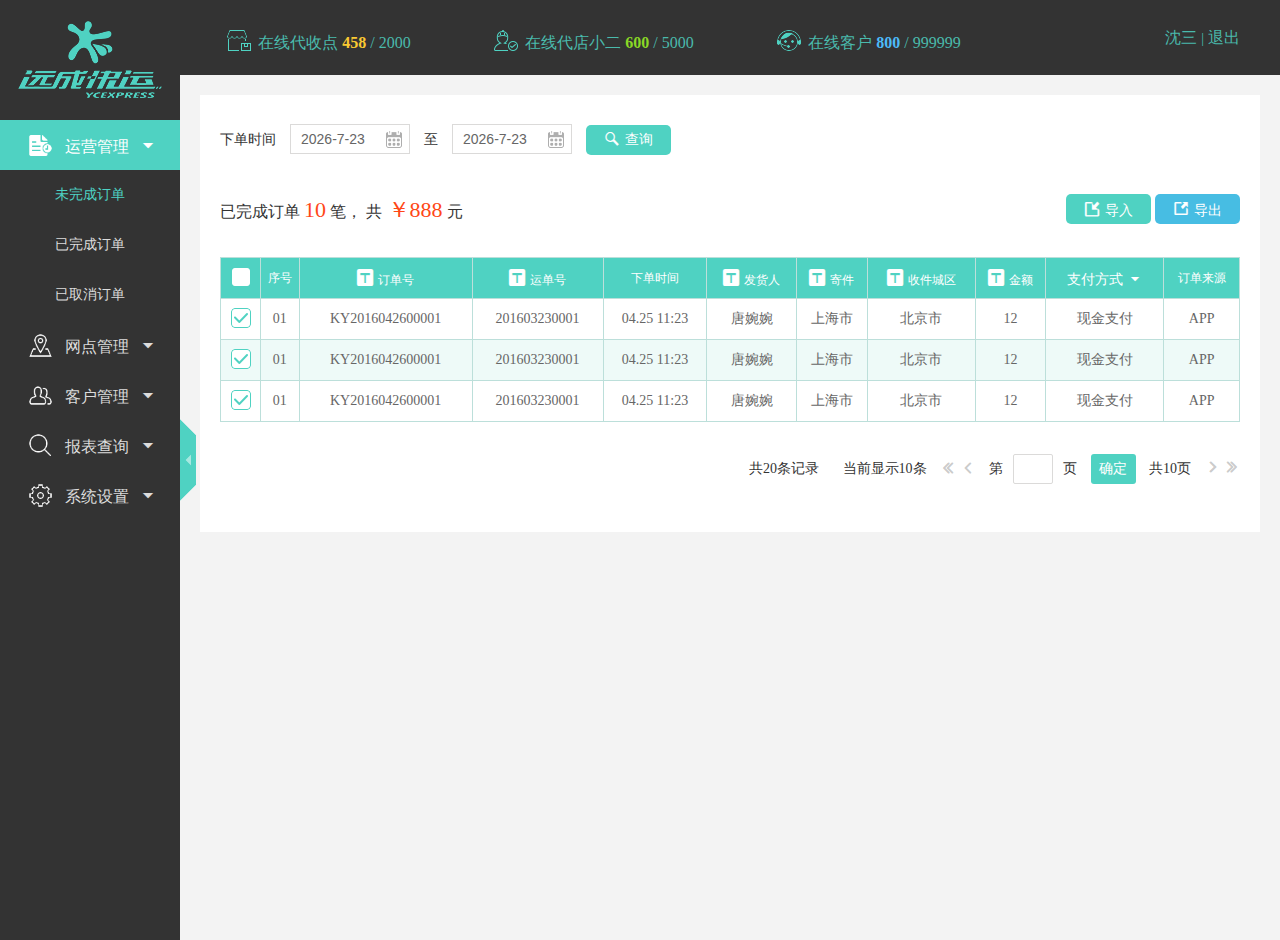
<file: index.html>
<!DOCTYPE html>
<html style="width:100%;height: 100%;overflow: hidden">
<head>
    <meta http-equiv="Content-Type" content="text/html; charset=UTF-8">
    <title></title>
    <meta name="keywords" content="远成快运">
    <meta name="description" content="远成快运">
    <meta http-equiv="X-UA-Compatible" content="IE=edge,chrome=1">
    <meta name="viewport" content="width=1200">
    <meta name="copyright" content="远成快运">

    <!--需要加载的css文件-->
    <link rel="stylesheet" href="css/base.css">
    <link rel="stylesheet" href="css/iconfont.css">
    <link rel="stylesheet" href="css/jquery-ui.min.css">
    <link href="css/index.css" rel="stylesheet" type="text/css">
    <!--结束-->
    <!--需要加载的js文件-->

    <!--结束-->
</head>
<body class="clearfix">
<!--左边菜单-->
<div class="menu fl">
    <div class="inner">
        <!--logo-->
        <h1 class="logo">
            <a href="">
                <img src="images/logo_big.png" class="img-big" alt="">
                <img src="images/logo_small.png" class="img-small" alt="">
            </a>
        </h1>
        <div class="menu-nav">
            <div class="nav-control active">
                <div class="nav-name">
                    <a href="javascript:void(0)" class="clearfix">
                        <span class="menu-icon1"></span>
                        <b>运营管理</b>
                        <i class="direction iconfont icon-jiantou"></i>
                    </a>
                </div>
                <div class="sub-nav">
                    <ul>
                        <li class="on">
                            <a href="运营管理.html" target="view_iframe">
                                未完成订单
                            </a>
                        </li>
                        <li>
                            <a href="运营管理.html" target="view_iframe">
                                已完成订单
                            </a>
                        </li>
                        <li>
                            <a href="运营管理.html" target="view_iframe">
                                已取消订单
                            </a>
                        </li>
                    </ul>
                </div>
            </div>
            <div class="nav-control">
                <div class="nav-name">
                    <a href="javascript:void(0)" class="clearfix">
                        <span class="menu-icon2"></span>
                        <b>网点管理</b>
                        <i class="direction iconfont icon-jiantou"></i>
                    </a>
                </div>
                <div class="sub-nav">
                    <ul>
                        <li>
                            <a href="店小二管理.html" target="view_iframe">
                                店小二管理
                            </a>
                        </li>
                        <li>
                            <a href="网点管理.html" target="view_iframe">
                                代收网点管理
                            </a>
                        </li>

                    </ul>
                </div>
            </div>
            <div class="nav-control">
                <div class="nav-name">
                    <a href="javascript:void(0)" class="clearfix">
                        <span class="menu-icon3"></span>
                        <b> 客户管理</b>
                        <i class="direction iconfont icon-jiantou"></i>
                    </a>
                </div>
                <div class="sub-nav">
                    <ul>
                        <li>
                            <a href="新增客户列表.html" target="view_iframe">
                                客户列表
                            </a>
                        </li>
                    </ul>
                </div>
            </div>
            <div class="nav-control">
                <div class="nav-name">
                    <a href="javascript:void(0)" class="clearfix">
                        <span class="menu-icon4"></span>
                        <b>报表查询</b>
                        <i class="direction iconfont icon-jiantou"></i>
                    </a>
                </div>
                <div class="sub-nav">
                    <ul>
                        <li>
                            <a href="新增营业部报表.html" target="view_iframe">
                                营业部报表
                            </a>
                        </li>
                        <li>
                            <a href="新增代收网点报表.html" target="view_iframe">
                                代收网点报表
                            </a>
                        </li>
                    </ul>
                </div>
            </div>
            <div class="nav-control">
                <div class="nav-name">
                    <a href="javascript:void(0)" class="clearfix">
                        <span class="menu-icon5"></span>
                        <b>系统设置</b>
                        <i class="direction iconfont icon-jiantou"></i>
                    </a>
                </div>
                <div class="sub-nav">
                    <ul>
                        <li>
                            <a href="角色管理.html" target="view_iframe">
                                角色管理
                            </a>
                        </li>
                        <li>
                            <a href="菜单管理.html" target="view_iframe">
                                菜单管理
                            </a>
                        </li>

                    </ul>
                </div>
            </div>
        </div>
        <!--左右箭头-->
        <div class="jt-btn">
            <a class="toggle-menu left-show" href="javascript:void(0)">
                <img src="images/left_jt.png" class="left-jt" alt="">
                <img src="images/right_jt.png" class="right-jt" alt="">
            </a>
        </div>
    </div>
</div>
<!--左边菜单结束-->
<div class="main fl">
    <!--主体部分头部-->
    <div class="top-info clearfix">
    <div class="same-info fl">
        <span class="iconfont"><img src="images/dianpu.png" alt=""></span>
        <b>在线代收点</b>
        <span class="num yellow">458</span>
        <i>/</i>
        <span class="num">2000</span>
    </div>
    <div class="same-info fl">
        <span class="iconfont"><img src="images/dianxiaoer.png" alt=""></span>
        <b>在线代店小二</b>
        <span class="num green">600</span>
        <i>/</i>
        <span class="num">5000</span>
    </div>
    <div class="same-info fl">
        <span class="iconfont"><img src="images/zxkh.png" alt=""></span>
        <b>在线客户</b>
        <span class="num blue">800</span>
        <i>/</i>
        <span class="num">999999</span>
    </div>
    <div class="person-info fr">
        <span>沈三</span>
        <i>|</i>
        <a href="后台登录.html">退出</a>
    </div>
</div>
    <!--主体部分头部结束-->
    <!---主题内容开始-->
    <div class="main-content-wrap">
    <iframe src="运营管理.html" name="view_iframe" frameborder="0" width="100%" height="100%">
    </iframe>
    </div>
</div>
<script src="js/jquery.min.js"></script>
<script src="js/base.js"></script>

</body>
</html>
</file>
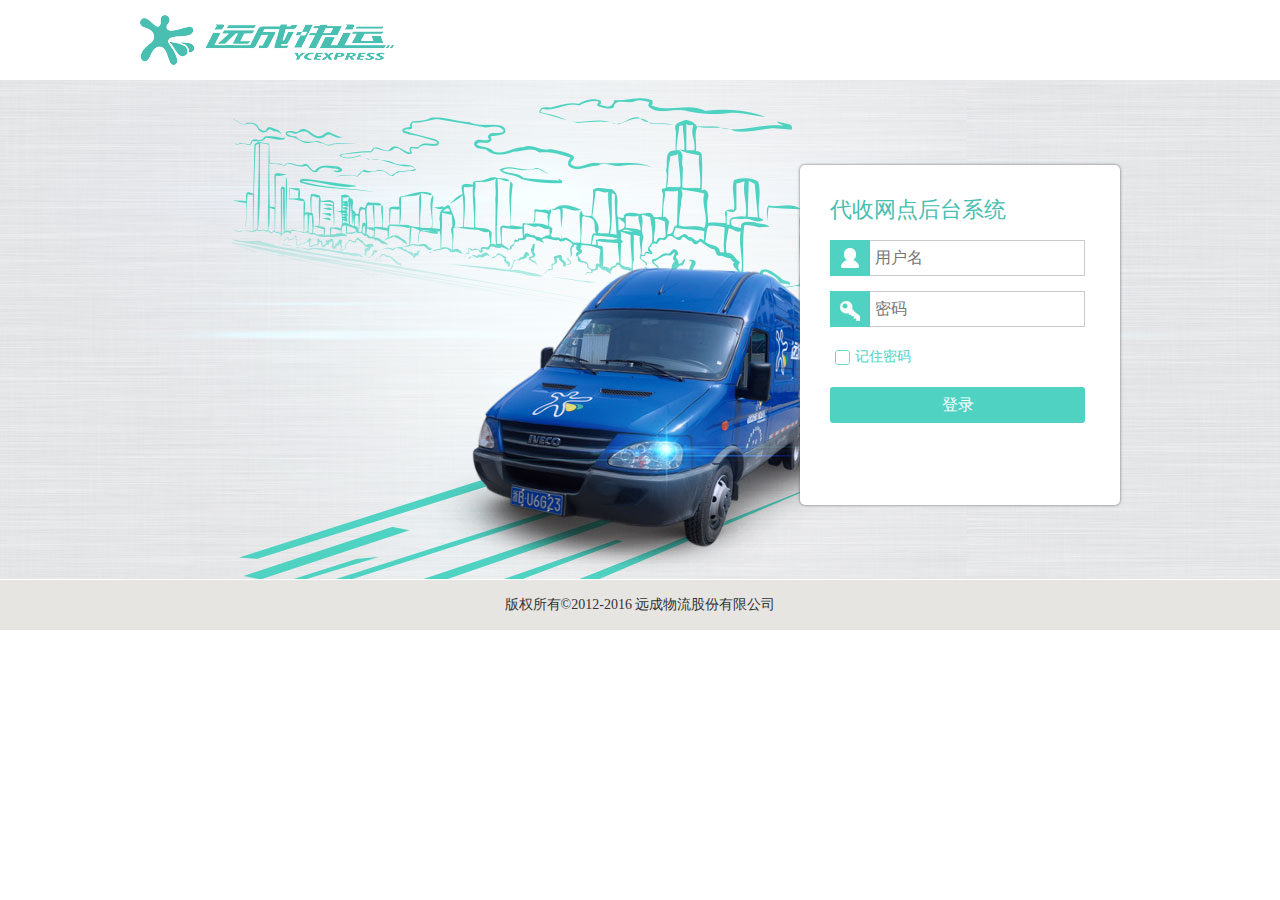
<file: 后台登录.html>
<!DOCTYPE html>
<html>
<head>
    <meta http-equiv="Content-Type" content="text/html; charset=UTF-8">
    <title></title>
    <meta name="keywords" content="远成快运">
    <meta name="description" content="远成快运">
    <meta http-equiv="X-UA-Compatible" content="IE=edge,chrome=1">
    <meta name="viewport" content="width=1200">
    <meta name="copyright" content="远成快运">

    <!--需要加载的css文件-->
    <link rel="stylesheet" href="css/base.css">
    <link rel="stylesheet" href="css/iconfont.css">
    <link rel="stylesheet" href="css/jquery-ui.min.css">
    <link href="css/login.css" rel="stylesheet" type="text/css">
    <!--结束-->
</head>
<body>
<div class="back-header">
<div class="wrap">
    <img src="images/logo.png" alt="">
</div>
</div>
<div class="login-box">
     <div class="wrap">
          <div class="login-div">
             <div class="login-title">
                 代收网点后台系统
             </div>
              <div class="form-control clearfix">
                  <label for="username"><img src="images/user.jpg" alt=""></label>
                  <input type="text" id="username" placeholder="用户名">
              </div>
              <div class="form-control clearfix">
                  <label for="password"><img src="images/psd.jpg" alt=""></label>
                  <input type="password" id="password" placeholder="密码">
              </div>
              <div class="form-control clearfix">
                  <a href="javascript:void(0)" class="check-box "><span>记住密码</span></a>
              </div>
               <div class="form-control">
                   <button type="button">登录</button>
               </div>
          </div>
     </div>
</div>
<div class="footer">
    版权所有©2012-2016 远成物流股份有限公司
</div>
<!--需要加载的js文件-->
<script src="js/jquery.min.js"></script>
<script src="js/jquery-ui.min.js"></script>
<script src="js/base.js"></script>
</body>
</html>
</file>
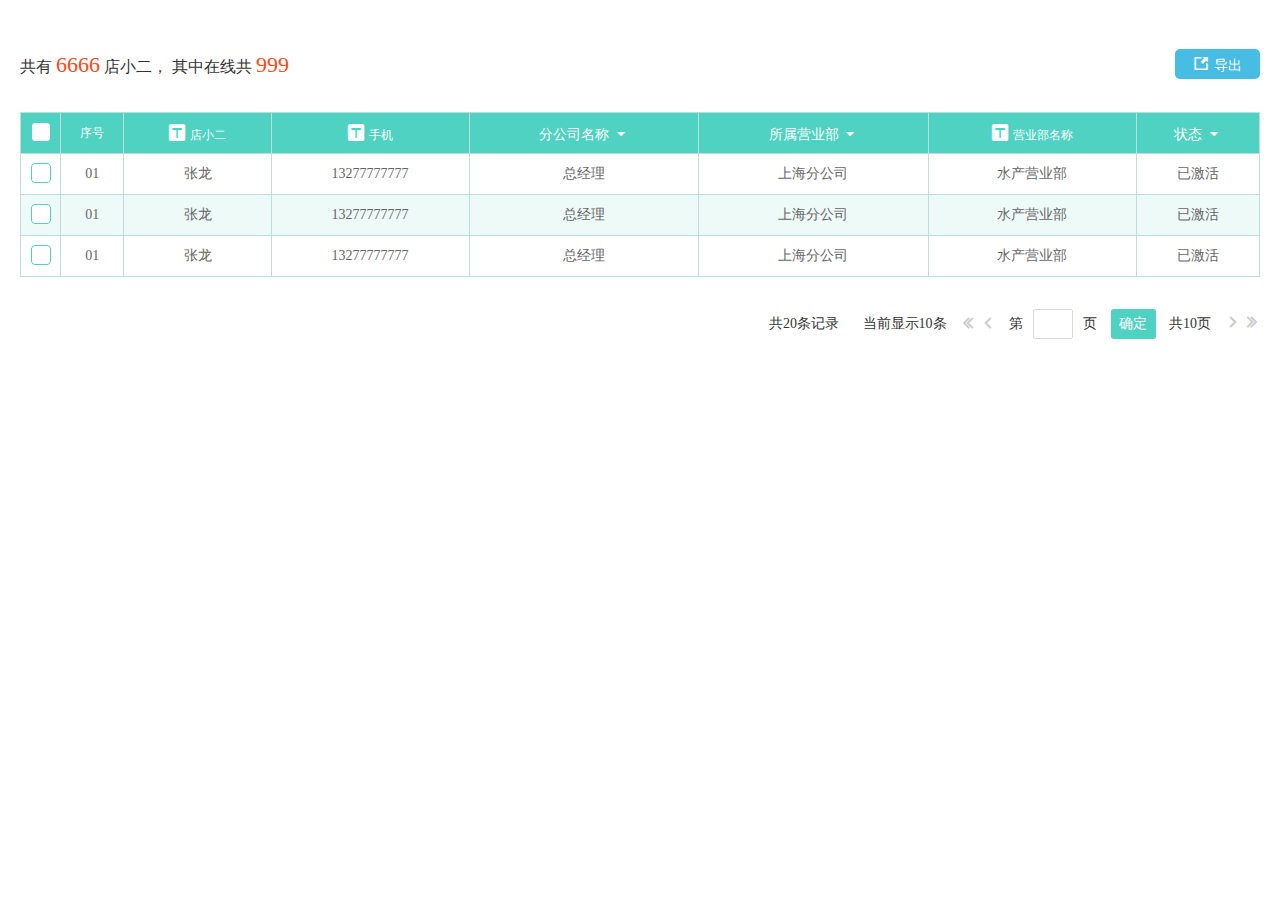
<file: 店小二管理.html>
<!DOCTYPE html>
<html>
<head>
    <meta http-equiv="Content-Type" content="text/html; charset=UTF-8">
    <title></title>
    <meta name="keywords" content="远成快运">
    <meta name="description" content="远成快运">
    <meta http-equiv="X-UA-Compatible" content="IE=edge,chrome=1">
    <meta name="viewport" content="width=1200">
    <meta name="copyright" content="远成快运">

    <!--需要加载的css文件-->
    <link rel="stylesheet" href="css/base.css">
    <link rel="stylesheet" href="css/iconfont.css">
    <link rel="stylesheet" href="css/jquery-ui.min.css">
    <link href="css/index.css" rel="stylesheet" type="text/css">
    <!--结束-->
    <!--需要加载的js文件-->

    <!--结束-->
</head>
<body class="clearfix">


        <div class="main-content">

            <div class="search-info clearfix" >
                <div class="info-txt fl">
                    共有 <span>6666</span> 店小二， 其中在线共 <span>999</span>
                </div>
                <div class="operation fl">
                    <a href="javascript:void(0)" class="export" data-toggle="modal" data-target="#myModalOut"><i class="iconfont icon-daochu"></i>导出</a>
                </div>


            </div>
            <div class="table-box">
                <table>
                    <thead>
                    <tr>
                        <th>
                            <a href="javascript:void(0)" class="check-box "></a>
                        </th>
                        <th>
                            序号
                        </th>

                        <th>
                            <div class="default-show">
                                <i class="iconfont icon-chunwenbentag"></i>店小二
                            </div>
                            <div class="active-show">
                                <div class="form-control clearfix">
                                    <input type="text" placeholder="店小二" >
                                    <button type="button"><i class="iconfont icon-MS-sousuo"></i></button>
                                </div>
                            </div>
                        </th>
                        <th>
                            <div class="default-show">
                                <i class="iconfont icon-chunwenbentag"></i>手机
                            </div>
                            <div class="active-show">
                                <div class="form-control clearfix">
                                    <input type="text" placeholder="手机" >
                                    <button type="button"><i class="iconfont icon-MS-sousuo"></i></button>
                                </div>
                            </div>
                        </th>
                        <th>
                            <div class="select">
                                <div class="result">
                                    <span>分公司名称</span> <i class="iconfont icon-jiantou"></i>
                                </div>
                                <div class="select-list">
                                    <ul>
                                        <li>
                                            全部
                                        </li>
                                        <li>
                                            快运本部
                                        </li>
                                        <li>
                                            集团总部
                                        </li>
                                    </ul>
                                </div>
                            </div>
                        </th>
                        <th>
                            <div class="select">
                                <div class="result">
                                    <span>所属营业部</span> <i class="iconfont icon-jiantou"></i>
                                </div>
                                <div class="select-list">
                                    <ul>
                                        <li>
                                            全部
                                        </li>
                                        <li>
                                            在线
                                        </li>
                                        <li>
                                            离线
                                        </li>
                                    </ul>
                                </div>
                            </div>
                        </th>

                        <th>
                            <div class="default-show">
                                <i class="iconfont icon-chunwenbentag"></i>营业部名称
                            </div>
                            <div class="active-show">
                                <div class="form-control clearfix">
                                    <input type="text" placeholder="营业部名称" >
                                    <button type="button"><i class="iconfont icon-MS-sousuo"></i></button>
                                </div>
                            </div>
                        </th>
                        <th>
                            <div class="select">
                                <div class="result">
                                    <span>状态</span> <i class="iconfont icon-jiantou"></i>
                                </div>
                                <div class="select-list">
                                    <ul>
                                        <li>
                                            全部
                                        </li>
                                        <li>
                                            在线
                                        </li>
                                        <li>
                                            离线
                                        </li>
                                    </ul>
                                </div>
                            </div>
                        </th>
                    </tr>
                    </thead>
                    <tbody>
                    <tr>
                        <td>
                            <a href="javascript:void(0)" class="check-box "></a>
                        </td>
                        <td>
                            <a  data-toggle="modal" data-target="#waiter">
                                01
                            </a>
                        </td>

                        <td>
                            <a  data-toggle="modal" data-target="#waiter">
                                张龙
                            </a>
                        </td>
                        <td>
                            <a  data-toggle="modal" data-target="#waiter">
                                13277777777
                            </a>
                        </td>
                        <td>
                            <a  data-toggle="modal" data-target="#waiter">
                                总经理
                            </a>
                        </td>

                        <td>
                            <a  data-toggle="modal" data-target="#waiter">
                                上海分公司
                            </a>
                        </td>
                        <td>
                            <a  data-toggle="modal" data-target="#waiter">
                                水产营业部
                            </a>
                        </td>
                        <td>
                            <a  data-toggle="modal" data-target="#waiter">
                                已激活
                            </a>
                        </td>

                    </tr>
                    <tr>
                        <td>
                            <a href="javascript:void(0)" class="check-box "></a>
                        </td>
                        <td>
                            <a  data-toggle="modal" data-target="#waiter">
                                01
                            </a>
                        </td>

                        <td>
                            <a  data-toggle="modal" data-target="#waiter">
                                张龙
                            </a>
                        </td>
                        <td>
                            <a  data-toggle="modal" data-target="#waiter">
                                13277777777
                            </a>
                        </td>
                        <td>
                            <a  data-toggle="modal" data-target="#waiter">
                                总经理
                            </a>
                        </td>

                        <td>
                            <a  data-toggle="modal" data-target="#waiter">
                                上海分公司
                            </a>
                        </td>
                        <td>
                            <a  data-toggle="modal" data-target="#waiter">
                                水产营业部
                            </a>
                        </td>
                        <td>
                            <a  data-toggle="modal" data-target="#waiter">
                                已激活
                            </a>
                        </td>

                    </tr>
                    <tr>
                        <td>
                            <a href="javascript:void(0)" class="check-box "></a>
                        </td>
                        <td>
                            <a  data-toggle="modal" data-target="#waiter">
                                01
                            </a>
                        </td>

                        <td>
                            <a  data-toggle="modal" data-target="#waiter">
                                张龙
                            </a>
                        </td>
                        <td>
                            <a  data-toggle="modal" data-target="#waiter">
                                13277777777
                            </a>
                        </td>
                        <td>
                            <a  data-toggle="modal" data-target="#waiter">
                                总经理
                            </a>
                        </td>

                        <td>
                            <a  data-toggle="modal" data-target="#waiter">
                                上海分公司
                            </a>
                        </td>
                        <td>
                            <a  data-toggle="modal" data-target="#waiter">
                                水产营业部
                            </a>
                        </td>
                        <td>
                            <a  data-toggle="modal" data-target="#waiter">
                                已激活
                            </a>
                        </td>

                    </tr>
                    </tbody>
                </table>
                <div class="page-cake">
                    <form action="">
                        <span>共20条记录  </span>
                        <span> 当前显示10条</span>
                        <a href=""><i class="iconfont icon-diyiyebackward"></i></a>
                        <a href=""><i class="iconfont icon-shangyiyeprevious"></i></a>
                        <span>第</span><input type="text"><span>页</span>
                        <button type="submit">确定</button>
                        <span>共10页</span>
                        <a href=""><i class="iconfont icon-xiayiye"></i></a>
                        <a href=""><i class="iconfont icon-diyiyebackward-copy"></i></a>
                    </form>
                </div>
            </div>
        </div>



<!-- 导出-->
<div class="modal fade" id="myModalOut" tabindex="-1" role="dialog" aria-labelledby="myModalLabelOut"
     aria-hidden="true">
    <div class="modal-dialog">
        <div class="modal-content">
            <div class="modal-header">
                <h4 class="modal-title" id="myModalLabelOut">导出</h4>
                <a data-dismiss="modal"><i class="iconfont icon-iconfontcha"></i></a>
            </div>
            <div class="modal-body">
                <div class="tip-info">
                    当前共选中 <b>13</b> 条信息
                </div>
                <div class="tip-info">
                    将生成excel表格下载到您的电脑上
                </div>
                <div class="tip-info gray">
                    注：导出信息内容为详情的全部字段
                </div>
                <button type="button" class="btn btn-default" data-dismiss="modal">确定导出</button>
            </div>
        </div>
    </div>
</div>
<!-- 导出成功-->
<div class="modal fade" id="myModal" tabindex="-1" role="dialog" aria-labelledby="myModalLabel" aria-hidden="true">
    <div class="modal-dialog">
        <div class="modal-content">
            <div class="modal-header">
                <h4 class="modal-title" id="myModalLabel">导入</h4>
                <a data-dismiss="modal"><i class="iconfont icon-iconfontcha"></i></a>
            </div>
            <div class="modal-body">
                <img src="images/success.png" alt="">
                <p>当前已成功导入信息999条，成功覆盖信息6条</p>
                <button type="button" class="btn btn-default" data-dismiss="modal">确定</button>
            </div>
        </div>
    </div>
</div>
<!-- 导出失败 -->
<div class="modal fade" id="myModal1" tabindex="-1" role="dialog" aria-labelledby="myModalLabel1" aria-hidden="true">
    <div class="modal-dialog">
        <div class="modal-content">
            <div class="modal-header">
                <h4 class="modal-title" id="myModalLabel1">导入</h4>
                <a data-dismiss="modal"><i class="iconfont icon-iconfontcha"></i></a>
            </div>
            <div class="modal-body">
                <img src="images/error.png" alt="">
                <p>当表格内店小二工号不存在，无法导入，请重新上传</p>
                <button type="button" class="btn btn-default" data-dismiss="modal">确定</button>
            </div>
        </div>
    </div>
</div>
<!--店小二详情-->
<div class="modal fade waiter" id="waiter" tabindex="-1" role="dialog" aria-labelledby="waiterLabel" aria-hidden="true">
    <div class="modal-dialog">
        <div class="modal-content">
            <div class="modal-header">
                <h4 class="modal-title" id="waiterLabel">编辑店小二</h4>
                <a data-dismiss="modal"><i class="iconfont icon-iconfontcha"></i></a>
            </div>
            <div class="modal-body">
                <form action="" class="clearfix">
                        <div class="form-control fl clearfix">
                            <label>店小二名称：</label>
                          <span>刘德化　123456</span>
                        </div>
                        <div class="form-control fl clearfix">
                            <label>店小二手机：</label>
                            <span>18000008888</span>
                        </div>
                        <div class="form-control fl clearfix">
                            <label>所属分公司：</label>
                            <span>00021</span>
                        </div>

                        <div class="form-control fl clearfix">
                            <label>分公司名称：</label>
                            <span>上海分公司</span>
                        </div>

                        <div class="form-control fl clearfix">
                            <label>所属营业部：</label>
                           <span>上海001</span>
                        </div>


                    <div class="form-control fl clearfix">
                        <label>营业部名称：</label>
                        <span>水产部营业部</span>
                    </div>


                    <div class="form-control fl clearfix">
                        <label>登录账号：</label>
                        <span>123456</span>
                    </div>
                    <div class="form-control fl clearfix">
                        <label>状态：</label>
                        <span>在职</span>
                    </div>
                    <div class="form-control fl clearfix">
                        <label>最近登录时间：</label>
                        <span>2016-06-08 11:48:10</span>
                    </div>
                    <div class="form-control fl clearfix">
                        <label>离线持续时间：</label>
                        <span>3小时05分</span>
                    </div>
                    <div class="table-box fl">
                      <div class="table-info">
                          名下代收网点：7个
                      </div>
                        <div class="table-operate clearfix">
                           <div class="left fl clearfix">
                               <span class="fl">批量转给</span>
                               <div class="select fl">
                                   <div class="result">
                                       <span>请选择店小二</span> <i class="iconfont icon-jiantou"></i>
                                   </div>
                                   <div class="select-list">
                                       <ul>
                                           <li>
                                               张三001
                                           </li>
                                           <li>
                                               李四002
                                           </li>
                                           <li>
                                               王二麻子003
                                           </li>
                                       </ul>
                                   </div>
                               </div>
                               <button class="fl">
                                   确定
                               </button>
                           </div>
                            <div class="right fl">
                                <a class="view-history"  data-toggle="modal" data-target="#myModalHistory">查看修改记录</a>
                            </div>
                        </div>
                        <div class="table-content">
                            <table>
                            <thead>
                            <tr>
                                <th> <a href="javascript:void(0)" class="check-box to-gray"></a></th>
                                <th>序号</th>
                                <th>代收网点编号</th>
                                <th>代收网点名称</th>
                                <th>原负责人</th>
                                <th>现负责人</th>
                            </tr>
                            </thead>
                                <tbody>
                                <tr>
                                    <td>
                                        <a href="javascript:void(0)" class="check-box to-gray"></a>
                                    </td>
                                    <td>1</td>
                                    <td>上海01-DS001</td>
                                    <td>超新星水果店</td>
                                    <td>店小二123</td>
                                    <td>
                                        <div class="select">
                                            <div class="result">
                                                <span>小二666</span> <i class="iconfont icon-jiantou"></i>
                                            </div>
                                            <div class="select-list">
                                                <ul>
                                                    <li>
                                                        小二666
                                                    </li>
                                                    <li>
                                                        小二777
                                                    </li>
                                                    <li>
                                                        小二888
                                                    </li>
                                                </ul>
                                            </div>
                                        </div>
                                    </td>
                                </tr>
                                <tr>
                                    <td>
                                        <a href="javascript:void(0)" class="check-box to-gray"></a>
                                    </td>
                                    <td>2</td>
                                    <td>上海01-DS001</td>
                                    <td>超新星水果店</td>
                                    <td>店小二123</td>
                                    <td>
                                        <div class="select">
                                            <div class="result">
                                                <span>小二666</span> <i class="iconfont icon-jiantou"></i>
                                            </div>
                                            <div class="select-list">
                                                <ul>
                                                    <li>
                                                        小二666
                                                    </li>
                                                    <li>
                                                        小二777
                                                    </li>
                                                    <li>
                                                        小二888
                                                    </li>
                                                </ul>
                                            </div>
                                        </div>
                                    </td>
                                </tr>
                                <tr>
                                    <td>
                                        <a href="javascript:void(0)" class="check-box to-gray"></a>
                                    </td>
                                    <td>3</td>
                                    <td>上海01-DS001</td>
                                    <td>超新星水果店</td>
                                    <td>店小二123</td>
                                    <td>
                                        <div class="select">
                                            <div class="result">
                                                <span>小二666</span> <i class="iconfont icon-jiantou"></i>
                                            </div>
                                            <div class="select-list">
                                                <ul>
                                                    <li>
                                                        小二666
                                                    </li>
                                                    <li>
                                                        小二777
                                                    </li>
                                                    <li>
                                                        小二888
                                                    </li>
                                                </ul>
                                            </div>
                                        </div>
                                    </td>
                                </tr>
                                </tbody>
                            </table>
                        </div>
                    </div>
                    <div class="detail-info fl">
                        上次修改时间：2016.03.21  15:22:45
                    </div>
                    <button type="button" class="btn btn-default" data-dismiss="modal">保存</button>
                </form>
            </div>
        </div>
    </div>
</div>

<!--修改记录-->
<div class="modal fade" id="myModalHistory" tabindex="-1" role="dialog" aria-labelledby="myModalHistoryLabel"
     aria-hidden="true">
    <div class="modal-dialog">
        <div class="modal-content">
            <div class="modal-header">
                <h4 class="modal-title" id="myModalHistoryLabel">网点转移修改记录</h4>
                <a data-dismiss="modal"><i class="iconfont icon-iconfontcha"></i></a>
            </div>
            <div class="modal-body">
                <div class="same-history">
                     <span class="time">2013.03.25  12:20:54</span> &emsp;&emsp;&emsp;&emsp;<span>张经理 </span>
                    <br/>
                    <span>上海-DS0325 </span> &emsp;&emsp;&emsp;<span>萌萌小卖部</span>&emsp;&emsp;&emsp; <span>店小二333</span><i></i><span>店小二555</span>
                </div>
                <div class="same-history">
                    <span class="time">2013.03.25  12:20:54</span> &emsp;&emsp;&emsp;&emsp;<span>张经理 </span>
                    <br/>
                    <span>上海-DS0325 </span> &emsp;&emsp;&emsp;<span>萌萌小卖部</span>&emsp;&emsp;&emsp; <span>店小二333</span><i></i><span>店小二555</span>
                </div>
                <div class="same-history">
                    <span class="time">2013.03.25  12:20:54</span> &emsp;&emsp;&emsp;&emsp;<span>张经理 </span>
                    <br/>
                    <span>上海-DS0325 </span> &emsp;&emsp;&emsp;<span>萌萌小卖部</span>&emsp;&emsp;&emsp; <span>店小二333</span><i></i><span>店小二555</span>
                </div>

            </div>
        </div>
    </div>
</div>
<script src="js/jquery.min.js"></script>
<script src="js/jquery-ui.min.js"></script>
<script src="js/modal.min.js"></script>
<script src="js/base.js"></script>
</script>
</body>
</html>
</file>
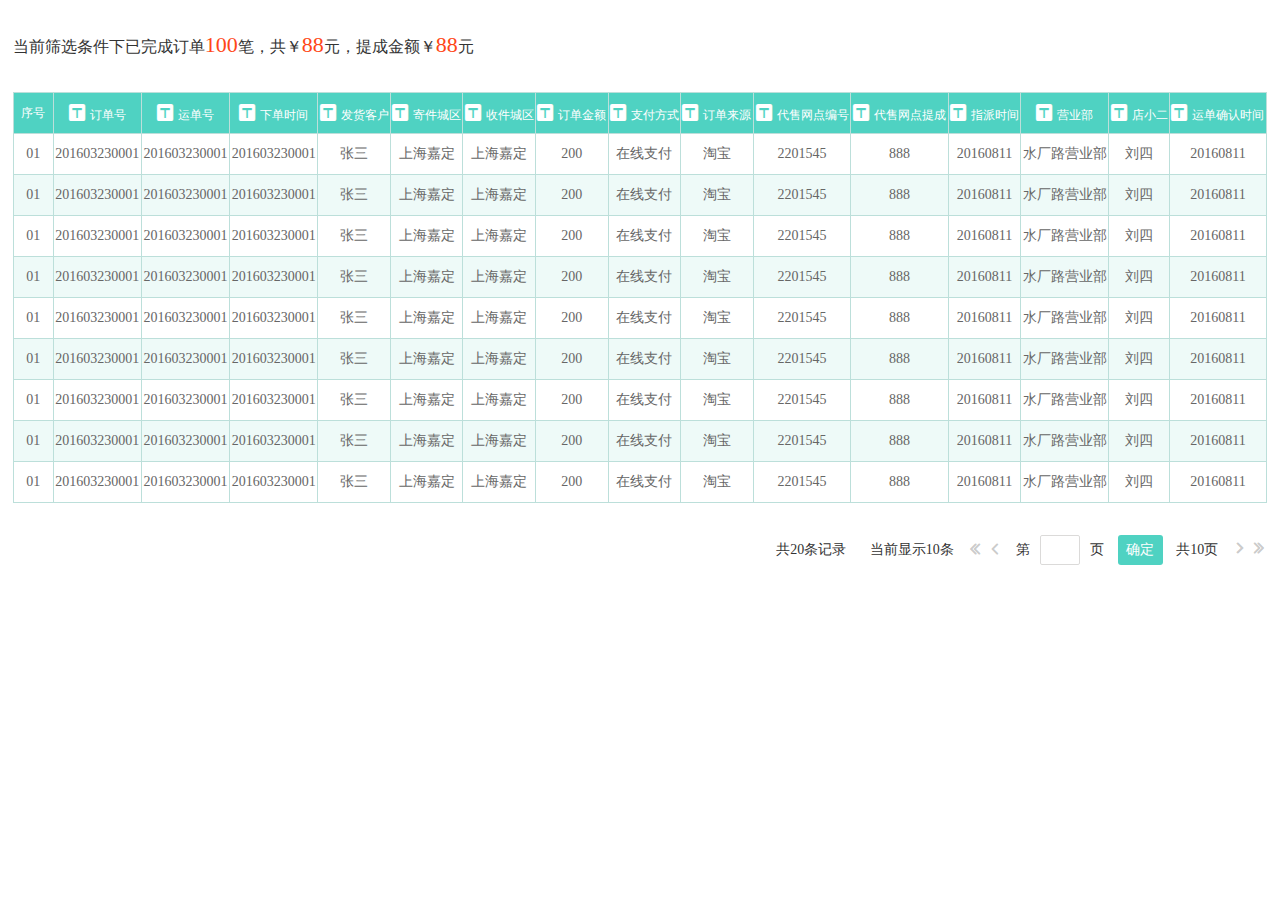
<file: 报表详情.html>
<!DOCTYPE html>
<html>
<head>
    <meta http-equiv="Content-Type" content="text/html; charset=UTF-8">
    <title></title>
    <meta name="keywords" content="远成快运">
    <meta name="description" content="远成快运">
    <meta http-equiv="X-UA-Compatible" content="IE=edge,chrome=1">
    <meta name="viewport" content="width=1200">
    <meta name="copyright" content="远成快运">

    <!--需要加载的css文件-->
    <link rel="stylesheet" href="css/base.css">
    <link rel="stylesheet" href="css/iconfont.css">
    <link rel="stylesheet" href="css/jquery-ui.min.css">
    <link href="css/index.css" rel="stylesheet" type="text/css">
    <!--结束-->
    <!--需要加载的js文件-->

    <!--结束-->
</head>
<body class="clearfix">

<div class="main detail-table-page">

    <!---主题内容开始-->
    <div class="main-content-wrap">
        <div class="main-content">
            <div class="search-info clearfix">
                <div class="info-txt fl">
                    当前筛选条件下已完成订单<span>100</span>笔，共￥<span>88</span>元，提成金额￥<span>88</span>元
                </div>
                <div class="operation fl">
                    <!--<a href="javascript:void(0)" class="import" data-toggle="modal" data-target="#myModal"><i class="iconfont icon-shujudaoru"></i>导入</a>-->
                    <!--<a href="javascript:void(0)" class="export" data-toggle="modal" data-target="#myModal1"><i class="iconfont icon-daochu"></i>导出</a>-->
                </div>
            </div>
            <div class="table-box">
                <table>
                    <thead>
                    <tr>
                        <th>
                            序号
                        </th>
                        <th>
                            <div class="default-show">
                                <i class="iconfont icon-chunwenbentag"></i>订单号
                            </div>
                            <div class="active-show">
                                <div class="form-control clearfix">
                                    <input type="text" placeholder="订单号" >
                                    <button type="button"><i class="iconfont icon-MS-sousuo"></i></button>
                                </div>
                            </div>
                        </th>
                        <th>
                            <div class="default-show">
                                <i class="iconfont icon-chunwenbentag"></i>运单号
                            </div>
                            <div class="active-show">
                                <div class="form-control clearfix">
                                    <input type="text" placeholder="运单号" >
                                    <button type="button"><i class="iconfont icon-MS-sousuo"></i></button>
                                </div>
                            </div>
                        </th>
                        <th>
                            <div class="default-show">
                                <i class="iconfont icon-chunwenbentag"></i>下单时间
                            </div>
                            <div class="active-show">
                                <div class="form-control clearfix">
                                    <input type="text" placeholder="下单时间" >
                                    <button type="button"><i class="iconfont icon-MS-sousuo"></i></button>
                                </div>
                            </div>
                        </th>
                        <th>
                            <div class="default-show">
                                <i class="iconfont icon-chunwenbentag"></i>发货客户
                            </div>
                            <div class="active-show">
                                <div class="form-control clearfix">
                                    <input type="text" placeholder="发货客户" >
                                    <button type="button"><i class="iconfont icon-MS-sousuo"></i></button>
                                </div>
                            </div>
                        </th>
                        <th>
                            <div class="default-show">
                                <i class="iconfont icon-chunwenbentag"></i>寄件城区
                            </div>
                            <div class="active-show">
                                <div class="form-control clearfix">
                                    <input type="text" placeholder="寄件城区" >
                                    <button type="button"><i class="iconfont icon-MS-sousuo"></i></button>
                                </div>
                            </div>
                        </th>
                        <th>
                            <div class="default-show">
                                <i class="iconfont icon-chunwenbentag"></i>收件城区
                            </div>
                            <div class="active-show">
                                <div class="form-control clearfix">
                                    <input type="text" placeholder="收件城区" >
                                    <button type="button"><i class="iconfont icon-MS-sousuo"></i></button>
                                </div>
                            </div>
                        </th>

                        <th>
                            <div class="default-show">
                                <i class="iconfont icon-chunwenbentag"></i>订单金额
                            </div>
                            <div class="active-show">
                                <div class="form-control clearfix">
                                    <input type="text" placeholder="订单金额" >
                                    <button type="button"><i class="iconfont icon-MS-sousuo"></i></button>
                                </div>
                            </div>
                        </th>
                        <th>
                            <div class="default-show">
                                <i class="iconfont icon-chunwenbentag"></i>支付方式
                            </div>
                            <div class="active-show">
                                <div class="form-control clearfix">
                                    <input type="text" placeholder="支付方式" >
                                    <button type="button"><i class="iconfont icon-MS-sousuo"></i></button>
                                </div>
                            </div>
                        </th>
                        <th>
                            <div class="default-show">
                                <i class="iconfont icon-chunwenbentag"></i>订单来源
                            </div>
                            <div class="active-show">
                                <div class="form-control clearfix">
                                    <input type="text" placeholder="订单来源" >
                                    <button type="button"><i class="iconfont icon-MS-sousuo"></i></button>
                                </div>
                            </div>
                        </th>

                        <th>
                            <div class="default-show">
                                <i class="iconfont icon-chunwenbentag"></i>代售网点编号
                            </div>
                            <div class="active-show">
                                <div class="form-control clearfix">
                                    <input type="text" placeholder="代售网点编号" >
                                    <button type="button"><i class="iconfont icon-MS-sousuo"></i></button>
                                </div>
                            </div>
                        </th>
                        <th>
                            <div class="default-show">
                                <i class="iconfont icon-chunwenbentag"></i>代售网点提成
                            </div>
                            <div class="active-show">
                                <div class="form-control clearfix">
                                    <input type="text" placeholder="代售网点提成" >
                                    <button type="button"><i class="iconfont icon-MS-sousuo"></i></button>
                                </div>
                            </div>
                        </th>
                        <th>
                            <div class="default-show">
                                <i class="iconfont icon-chunwenbentag"></i>指派时间
                            </div>
                            <div class="active-show">
                                <div class="form-control clearfix">
                                    <input type="text" placeholder="指派时间" >
                                    <button type="button"><i class="iconfont icon-MS-sousuo"></i></button>
                                </div>
                            </div>
                        </th>
                        <th>
                            <div class="default-show">
                                <i class="iconfont icon-chunwenbentag"></i>营业部
                            </div>
                            <div class="active-show">
                                <div class="form-control clearfix">
                                    <input type="text" placeholder="营业部" >
                                    <button type="button"><i class="iconfont icon-MS-sousuo"></i></button>
                                </div>
                            </div>
                        </th>
                        <th>
                            <div class="default-show">
                                <i class="iconfont icon-chunwenbentag"></i>店小二
                            </div>
                            <div class="active-show">
                                <div class="form-control clearfix">
                                    <input type="text" placeholder="店小二" >
                                    <button type="button"><i class="iconfont icon-MS-sousuo"></i></button>
                                </div>
                            </div>
                        </th>
                        <th>
                            <div class="default-show">
                                <i class="iconfont icon-chunwenbentag"></i>运单确认时间
                            </div>
                            <div class="active-show">
                                <div class="form-control clearfix">
                                    <input type="text" placeholder="店小二" >
                                    <button type="button"><i class="iconfont icon-MS-sousuo"></i></button>
                                </div>
                            </div>
                        </th>

                    </tr>
                    </thead>
                    <tbody>
                    <tr>
                      
                        <td>
                            <a href="javascript:void(0)" target="_blank">
                                01
                            </a>
                        </td>
                        <td>
                            <a href="javascript:void(0)" target="_blank">
                                201603230001
                            </a>
                        </td>
                        <td>
                            <a href="javascript:void(0)" target="_blank">
                                201603230001
                            </a>
                        </td>
                        <td>
                            <a href="javascript:void(0)" target="_blank">
                                201603230001
                            </a>
                        </td>
                        <td>
                            <a href="javascript:void(0)" target="_blank">
                                张三
                            </a>
                        </td>
                        <td>
                            <a href="javascript:void(0)" target="_blank">
                                上海嘉定
                            </a>
                        </td>
                        <td>
                            <a href="javascript:void(0)" target="_blank">
                                上海嘉定
                            </a>
                        </td>
                        <td>
                            <a href="javascript:void(0)" target="_blank">
                                200
                            </a>
                        </td>
                        <td>
                            <a href="javascript:void(0)" target="_blank">
                                在线支付
                            </a>
                        </td>
                        <td>
                            <a href="javascript:void(0)" target="_blank">
                                淘宝
                            </a>
                        </td>
                        <td>
                            <a href="javascript:void(0)" target="_blank">
                                2201545
                            </a>
                        </td>
                        <td>
                            <a href="javascript:void(0)" target="_blank">
                                888
                            </a>
                        </td>
                        <td>
                            <a href="javascript:void(0)" target="_blank">
                                20160811
                            </a>
                        </td>
                        <td>
                            <a href="javascript:void(0)" target="_blank">
                                水厂路营业部
                            </a>
                        </td>
                        <td>
                            <a href="javascript:void(0)" target="_blank">
                                刘四
                            </a>
                        </td>
                        <td>
                            <a href="javascript:void(0)" target="_blank">
                                20160811
                            </a>
                        </td>
                    </tr>
                    <tr>

                        <td>
                            <a href="javascript:void(0)" target="_blank">
                                01
                            </a>
                        </td>
                        <td>
                            <a href="javascript:void(0)" target="_blank">
                                201603230001
                            </a>
                        </td>
                        <td>
                            <a href="javascript:void(0)" target="_blank">
                                201603230001
                            </a>
                        </td>
                        <td>
                            <a href="javascript:void(0)" target="_blank">
                                201603230001
                            </a>
                        </td>
                        <td>
                            <a href="javascript:void(0)" target="_blank">
                                张三
                            </a>
                        </td>
                        <td>
                            <a href="javascript:void(0)" target="_blank">
                                上海嘉定
                            </a>
                        </td>
                        <td>
                            <a href="javascript:void(0)" target="_blank">
                                上海嘉定
                            </a>
                        </td>
                        <td>
                            <a href="javascript:void(0)" target="_blank">
                                200
                            </a>
                        </td>
                        <td>
                            <a href="javascript:void(0)" target="_blank">
                                在线支付
                            </a>
                        </td>
                        <td>
                            <a href="javascript:void(0)" target="_blank">
                                淘宝
                            </a>
                        </td>
                        <td>
                            <a href="javascript:void(0)" target="_blank">
                                2201545
                            </a>
                        </td>
                        <td>
                            <a href="javascript:void(0)" target="_blank">
                                888
                            </a>
                        </td>
                        <td>
                            <a href="javascript:void(0)" target="_blank">
                                20160811
                            </a>
                        </td>
                        <td>
                            <a href="javascript:void(0)" target="_blank">
                                水厂路营业部
                            </a>
                        </td>
                        <td>
                            <a href="javascript:void(0)" target="_blank">
                                刘四
                            </a>
                        </td>
                        <td>
                            <a href="javascript:void(0)" target="_blank">
                                20160811
                            </a>
                        </td>
                    </tr>
                    <tr>

                        <td>
                            <a href="javascript:void(0)" target="_blank">
                                01
                            </a>
                        </td>
                        <td>
                            <a href="javascript:void(0)" target="_blank">
                                201603230001
                            </a>
                        </td>
                        <td>
                            <a href="javascript:void(0)" target="_blank">
                                201603230001
                            </a>
                        </td>
                        <td>
                            <a href="javascript:void(0)" target="_blank">
                                201603230001
                            </a>
                        </td>
                        <td>
                            <a href="javascript:void(0)" target="_blank">
                                张三
                            </a>
                        </td>
                        <td>
                            <a href="javascript:void(0)" target="_blank">
                                上海嘉定
                            </a>
                        </td>
                        <td>
                            <a href="javascript:void(0)" target="_blank">
                                上海嘉定
                            </a>
                        </td>
                        <td>
                            <a href="javascript:void(0)" target="_blank">
                                200
                            </a>
                        </td>
                        <td>
                            <a href="javascript:void(0)" target="_blank">
                                在线支付
                            </a>
                        </td>
                        <td>
                            <a href="javascript:void(0)" target="_blank">
                                淘宝
                            </a>
                        </td>
                        <td>
                            <a href="javascript:void(0)" target="_blank">
                                2201545
                            </a>
                        </td>
                        <td>
                            <a href="javascript:void(0)" target="_blank">
                                888
                            </a>
                        </td>
                        <td>
                            <a href="javascript:void(0)" target="_blank">
                                20160811
                            </a>
                        </td>
                        <td>
                            <a href="javascript:void(0)" target="_blank">
                                水厂路营业部
                            </a>
                        </td>
                        <td>
                            <a href="javascript:void(0)" target="_blank">
                                刘四
                            </a>
                        </td>
                        <td>
                            <a href="javascript:void(0)" target="_blank">
                                20160811
                            </a>
                        </td>
                    </tr>
                    <tr>

                        <td>
                            <a href="javascript:void(0)" target="_blank">
                                01
                            </a>
                        </td>
                        <td>
                            <a href="javascript:void(0)" target="_blank">
                                201603230001
                            </a>
                        </td>
                        <td>
                            <a href="javascript:void(0)" target="_blank">
                                201603230001
                            </a>
                        </td>
                        <td>
                            <a href="javascript:void(0)" target="_blank">
                                201603230001
                            </a>
                        </td>
                        <td>
                            <a href="javascript:void(0)" target="_blank">
                                张三
                            </a>
                        </td>
                        <td>
                            <a href="javascript:void(0)" target="_blank">
                                上海嘉定
                            </a>
                        </td>
                        <td>
                            <a href="javascript:void(0)" target="_blank">
                                上海嘉定
                            </a>
                        </td>
                        <td>
                            <a href="javascript:void(0)" target="_blank">
                                200
                            </a>
                        </td>
                        <td>
                            <a href="javascript:void(0)" target="_blank">
                                在线支付
                            </a>
                        </td>
                        <td>
                            <a href="javascript:void(0)" target="_blank">
                                淘宝
                            </a>
                        </td>
                        <td>
                            <a href="javascript:void(0)" target="_blank">
                                2201545
                            </a>
                        </td>
                        <td>
                            <a href="javascript:void(0)" target="_blank">
                                888
                            </a>
                        </td>
                        <td>
                            <a href="javascript:void(0)" target="_blank">
                                20160811
                            </a>
                        </td>
                        <td>
                            <a href="javascript:void(0)" target="_blank">
                                水厂路营业部
                            </a>
                        </td>
                        <td>
                            <a href="javascript:void(0)" target="_blank">
                                刘四
                            </a>
                        </td>
                        <td>
                            <a href="javascript:void(0)" target="_blank">
                                20160811
                            </a>
                        </td>
                    </tr>
                    <tr>

                        <td>
                            <a href="javascript:void(0)" target="_blank">
                                01
                            </a>
                        </td>
                        <td>
                            <a href="javascript:void(0)" target="_blank">
                                201603230001
                            </a>
                        </td>
                        <td>
                            <a href="javascript:void(0)" target="_blank">
                                201603230001
                            </a>
                        </td>
                        <td>
                            <a href="javascript:void(0)" target="_blank">
                                201603230001
                            </a>
                        </td>
                        <td>
                            <a href="javascript:void(0)" target="_blank">
                                张三
                            </a>
                        </td>
                        <td>
                            <a href="javascript:void(0)" target="_blank">
                                上海嘉定
                            </a>
                        </td>
                        <td>
                            <a href="javascript:void(0)" target="_blank">
                                上海嘉定
                            </a>
                        </td>
                        <td>
                            <a href="javascript:void(0)" target="_blank">
                                200
                            </a>
                        </td>
                        <td>
                            <a href="javascript:void(0)" target="_blank">
                                在线支付
                            </a>
                        </td>
                        <td>
                            <a href="javascript:void(0)" target="_blank">
                                淘宝
                            </a>
                        </td>
                        <td>
                            <a href="javascript:void(0)" target="_blank">
                                2201545
                            </a>
                        </td>
                        <td>
                            <a href="javascript:void(0)" target="_blank">
                                888
                            </a>
                        </td>
                        <td>
                            <a href="javascript:void(0)" target="_blank">
                                20160811
                            </a>
                        </td>
                        <td>
                            <a href="javascript:void(0)" target="_blank">
                                水厂路营业部
                            </a>
                        </td>
                        <td>
                            <a href="javascript:void(0)" target="_blank">
                                刘四
                            </a>
                        </td>
                        <td>
                            <a href="javascript:void(0)" target="_blank">
                                20160811
                            </a>
                        </td>
                    </tr>
                    <tr>

                        <td>
                            <a href="javascript:void(0)" target="_blank">
                                01
                            </a>
                        </td>
                        <td>
                            <a href="javascript:void(0)" target="_blank">
                                201603230001
                            </a>
                        </td>
                        <td>
                            <a href="javascript:void(0)" target="_blank">
                                201603230001
                            </a>
                        </td>
                        <td>
                            <a href="javascript:void(0)" target="_blank">
                                201603230001
                            </a>
                        </td>
                        <td>
                            <a href="javascript:void(0)" target="_blank">
                                张三
                            </a>
                        </td>
                        <td>
                            <a href="javascript:void(0)" target="_blank">
                                上海嘉定
                            </a>
                        </td>
                        <td>
                            <a href="javascript:void(0)" target="_blank">
                                上海嘉定
                            </a>
                        </td>
                        <td>
                            <a href="javascript:void(0)" target="_blank">
                                200
                            </a>
                        </td>
                        <td>
                            <a href="javascript:void(0)" target="_blank">
                                在线支付
                            </a>
                        </td>
                        <td>
                            <a href="javascript:void(0)" target="_blank">
                                淘宝
                            </a>
                        </td>
                        <td>
                            <a href="javascript:void(0)" target="_blank">
                                2201545
                            </a>
                        </td>
                        <td>
                            <a href="javascript:void(0)" target="_blank">
                                888
                            </a>
                        </td>
                        <td>
                            <a href="javascript:void(0)" target="_blank">
                                20160811
                            </a>
                        </td>
                        <td>
                            <a href="javascript:void(0)" target="_blank">
                                水厂路营业部
                            </a>
                        </td>
                        <td>
                            <a href="javascript:void(0)" target="_blank">
                                刘四
                            </a>
                        </td>
                        <td>
                            <a href="javascript:void(0)" target="_blank">
                                20160811
                            </a>
                        </td>
                    </tr>
                    <tr>

                        <td>
                            <a href="javascript:void(0)" target="_blank">
                                01
                            </a>
                        </td>
                        <td>
                            <a href="javascript:void(0)" target="_blank">
                                201603230001
                            </a>
                        </td>
                        <td>
                            <a href="javascript:void(0)" target="_blank">
                                201603230001
                            </a>
                        </td>
                        <td>
                            <a href="javascript:void(0)" target="_blank">
                                201603230001
                            </a>
                        </td>
                        <td>
                            <a href="javascript:void(0)" target="_blank">
                                张三
                            </a>
                        </td>
                        <td>
                            <a href="javascript:void(0)" target="_blank">
                                上海嘉定
                            </a>
                        </td>
                        <td>
                            <a href="javascript:void(0)" target="_blank">
                                上海嘉定
                            </a>
                        </td>
                        <td>
                            <a href="javascript:void(0)" target="_blank">
                                200
                            </a>
                        </td>
                        <td>
                            <a href="javascript:void(0)" target="_blank">
                                在线支付
                            </a>
                        </td>
                        <td>
                            <a href="javascript:void(0)" target="_blank">
                                淘宝
                            </a>
                        </td>
                        <td>
                            <a href="javascript:void(0)" target="_blank">
                                2201545
                            </a>
                        </td>
                        <td>
                            <a href="javascript:void(0)" target="_blank">
                                888
                            </a>
                        </td>
                        <td>
                            <a href="javascript:void(0)" target="_blank">
                                20160811
                            </a>
                        </td>
                        <td>
                            <a href="javascript:void(0)" target="_blank">
                                水厂路营业部
                            </a>
                        </td>
                        <td>
                            <a href="javascript:void(0)" target="_blank">
                                刘四
                            </a>
                        </td>
                        <td>
                            <a href="javascript:void(0)" target="_blank">
                                20160811
                            </a>
                        </td>
                    </tr>
                    <tr>

                        <td>
                            <a href="javascript:void(0)" target="_blank">
                                01
                            </a>
                        </td>
                        <td>
                            <a href="javascript:void(0)" target="_blank">
                                201603230001
                            </a>
                        </td>
                        <td>
                            <a href="javascript:void(0)" target="_blank">
                                201603230001
                            </a>
                        </td>
                        <td>
                            <a href="javascript:void(0)" target="_blank">
                                201603230001
                            </a>
                        </td>
                        <td>
                            <a href="javascript:void(0)" target="_blank">
                                张三
                            </a>
                        </td>
                        <td>
                            <a href="javascript:void(0)" target="_blank">
                                上海嘉定
                            </a>
                        </td>
                        <td>
                            <a href="javascript:void(0)" target="_blank">
                                上海嘉定
                            </a>
                        </td>
                        <td>
                            <a href="javascript:void(0)" target="_blank">
                                200
                            </a>
                        </td>
                        <td>
                            <a href="javascript:void(0)" target="_blank">
                                在线支付
                            </a>
                        </td>
                        <td>
                            <a href="javascript:void(0)" target="_blank">
                                淘宝
                            </a>
                        </td>
                        <td>
                            <a href="javascript:void(0)" target="_blank">
                                2201545
                            </a>
                        </td>
                        <td>
                            <a href="javascript:void(0)" target="_blank">
                                888
                            </a>
                        </td>
                        <td>
                            <a href="javascript:void(0)" target="_blank">
                                20160811
                            </a>
                        </td>
                        <td>
                            <a href="javascript:void(0)" target="_blank">
                                水厂路营业部
                            </a>
                        </td>
                        <td>
                            <a href="javascript:void(0)" target="_blank">
                                刘四
                            </a>
                        </td>
                        <td>
                            <a href="javascript:void(0)" target="_blank">
                                20160811
                            </a>
                        </td>
                    </tr>
                    <tr>

                        <td>
                            <a href="javascript:void(0)" target="_blank">
                                01
                            </a>
                        </td>
                        <td>
                            <a href="javascript:void(0)" target="_blank">
                                201603230001
                            </a>
                        </td>
                        <td>
                            <a href="javascript:void(0)" target="_blank">
                                201603230001
                            </a>
                        </td>
                        <td>
                            <a href="javascript:void(0)" target="_blank">
                                201603230001
                            </a>
                        </td>
                        <td>
                            <a href="javascript:void(0)" target="_blank">
                                张三
                            </a>
                        </td>
                        <td>
                            <a href="javascript:void(0)" target="_blank">
                                上海嘉定
                            </a>
                        </td>
                        <td>
                            <a href="javascript:void(0)" target="_blank">
                                上海嘉定
                            </a>
                        </td>
                        <td>
                            <a href="javascript:void(0)" target="_blank">
                                200
                            </a>
                        </td>
                        <td>
                            <a href="javascript:void(0)" target="_blank">
                                在线支付
                            </a>
                        </td>
                        <td>
                            <a href="javascript:void(0)" target="_blank">
                                淘宝
                            </a>
                        </td>
                        <td>
                            <a href="javascript:void(0)" target="_blank">
                                2201545
                            </a>
                        </td>
                        <td>
                            <a href="javascript:void(0)" target="_blank">
                                888
                            </a>
                        </td>
                        <td>
                            <a href="javascript:void(0)" target="_blank">
                                20160811
                            </a>
                        </td>
                        <td>
                            <a href="javascript:void(0)" target="_blank">
                                水厂路营业部
                            </a>
                        </td>
                        <td>
                            <a href="javascript:void(0)" target="_blank">
                                刘四
                            </a>
                        </td>
                        <td>
                            <a href="javascript:void(0)" target="_blank">
                                20160811
                            </a>
                        </td>
                    </tr>
                    </tbody>
                </table>
                <div class="page-cake">
                    <form action="">
                        <span>共20条记录  </span>
                        <span> 当前显示10条</span>
                        <a href=""><i class="iconfont icon-diyiyebackward"></i></a>
                        <a href=""><i class="iconfont icon-shangyiyeprevious"></i></a>
                        <span>第</span><input type="text"><span>页</span>
                        <button type="submit">确定</button>
                        <span>共10页</span>
                        <a href=""><i class="iconfont icon-xiayiye"></i></a>
                        <a href=""><i class="iconfont icon-diyiyebackward-copy"></i></a>
                    </form>
                </div>
            </div>
        </div>
    </div>
</div>

<script src="js/jquery.min.js"></script>
<script src="js/jquery-ui.min.js"></script>
<script src="js/modal.min.js"></script>
<script src="js/base.js"></script>

</body>
</html>
</file>
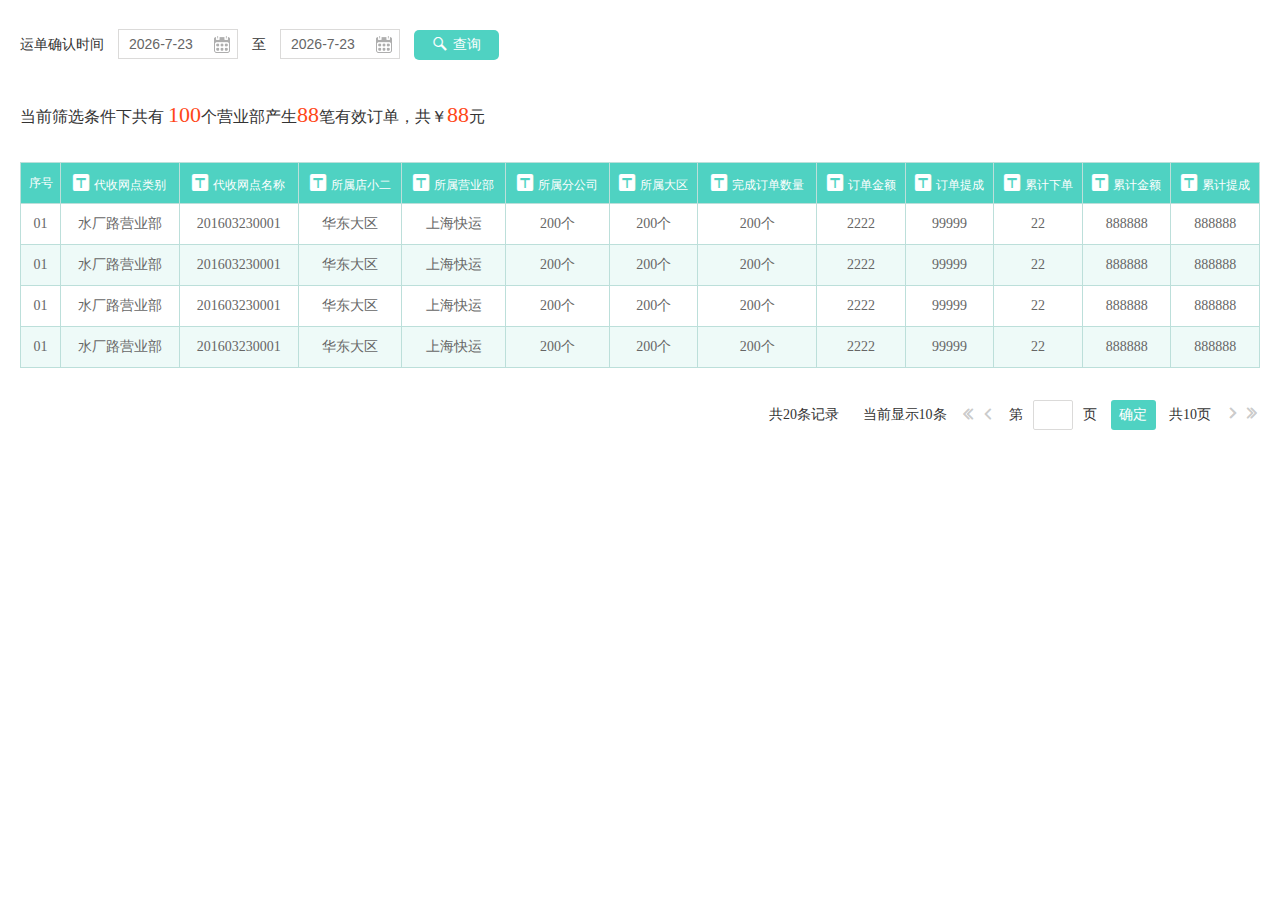
<file: 新增代收网点报表.html>
<!DOCTYPE html>
<html>
<head>
    <meta http-equiv="Content-Type" content="text/html; charset=UTF-8">
    <title></title>
    <meta name="keywords" content="远成快运">
    <meta name="description" content="远成快运">
    <meta http-equiv="X-UA-Compatible" content="IE=edge,chrome=1">
    <meta name="viewport" content="width=1200">
    <meta name="copyright" content="远成快运">

    <!--需要加载的css文件-->
    <link rel="stylesheet" href="css/base.css">
    <link rel="stylesheet" href="css/iconfont.css">
    <link rel="stylesheet" href="css/jquery-ui.min.css">
    <link href="css/index.css" rel="stylesheet" type="text/css">
    <!--结束-->
    <!--需要加载的js文件-->

    <!--结束-->
</head>
<body class="clearfix">
 <!---主题内容开始-->
        <div class="main-content">
            <!--日期选择搜索-->
            <div class="search-box">
                <form action="">
                    <span> 运单确认时间</span>
                    <input type="text" id="time-begin" class="datepicker">
                    <span>至</span>
                    <input type="text" id="time-end" class="datepicker">
                    <button class="search-btn" type="button"><i class="iconfont icon-MS-sousuo"></i>查询</button>
                </form>
            </div>
            <!--日期选择搜索结束-->
            <div class="search-info clearfix">
                <div class="info-txt fl">
                    当前筛选条件下共有 <span>100</span>个营业部产生<span>88</span>笔有效订单，共￥<span>88</span>元
                </div>
                <div class="operation fl">
                    <!--<a href="javascript:void(0)" class="import" data-toggle="modal" data-target="#myModal"><i class="iconfont icon-shujudaoru"></i>导入</a>-->
                    <!--<a href="javascript:void(0)" class="export" data-toggle="modal" data-target="#myModal1"><i class="iconfont icon-daochu"></i>导出</a>-->
                </div>

            </div>
            <div class="table-box">
                <table>
                    <thead>
                    <tr>

                        <th>
                            序号
                        </th>
                        <th>
                            <div class="default-show">
                                <i class="iconfont icon-chunwenbentag"></i>代收网点类别
                            </div>
                            <div class="active-show">
                                <div class="form-control clearfix">
                                    <input type="text" placeholder="代收网点类别" >
                                    <button type="button"><i class="iconfont icon-MS-sousuo"></i></button>
                                </div>
                            </div>
                        </th>
                        <th>
                            <div class="default-show">
                                <i class="iconfont icon-chunwenbentag"></i>代收网点名称
                            </div>
                            <div class="active-show">
                                <div class="form-control clearfix">
                                    <input type="text" placeholder="代收网点名称" >
                                    <button type="button"><i class="iconfont icon-MS-sousuo"></i></button>
                                </div>
                            </div>
                        </th>
                        <th>
                            <div class="default-show">
                                <i class="iconfont icon-chunwenbentag"></i>所属店小二
                            </div>
                            <div class="active-show">
                                <div class="form-control clearfix">
                                    <input type="text" placeholder="所属店小二" >
                                    <button type="button"><i class="iconfont icon-MS-sousuo"></i></button>
                                </div>
                            </div>
                        </th>
                        <th>
                            <div class="default-show">
                                <i class="iconfont icon-chunwenbentag"></i>所属营业部
                            </div>
                            <div class="active-show">
                                <div class="form-control clearfix">
                                    <input type="text" placeholder="所属营业部" >
                                    <button type="button"><i class="iconfont icon-MS-sousuo"></i></button>
                                </div>
                            </div>
                        </th>
                        <th>
                            <div class="default-show">
                                <i class="iconfont icon-chunwenbentag"></i>所属分公司
                            </div>
                            <div class="active-show">
                                <div class="form-control clearfix">
                                    <input type="text" placeholder="所属分公司" >
                                    <button type="button"><i class="iconfont icon-MS-sousuo"></i></button>
                                </div>
                            </div>
                        </th>
                        <th>
                            <div class="default-show">
                                <i class="iconfont icon-chunwenbentag"></i>所属大区
                            </div>
                            <div class="active-show">
                                <div class="form-control clearfix">
                                    <input type="text" placeholder="所属大区" >
                                    <button type="button"><i class="iconfont icon-MS-sousuo"></i></button>
                                </div>
                            </div>
                        </th>
                        <th>
                            <div class="default-show">
                                <i class="iconfont icon-chunwenbentag"></i>完成订单数量
                            </div>
                            <div class="active-show">
                                <div class="form-control clearfix">
                                    <input type="text" placeholder="完成订单数量" >
                                    <button type="button"><i class="iconfont icon-MS-sousuo"></i></button>
                                </div>
                            </div>
                        </th>
                        <th>
                            <div class="default-show">
                                <i class="iconfont icon-chunwenbentag"></i>订单金额
                            </div>
                            <div class="active-show">
                                <div class="form-control clearfix">
                                    <input type="text" placeholder="订单金额" >
                                    <button type="button"><i class="iconfont icon-MS-sousuo"></i></button>
                                </div>
                            </div>
                        </th>
                        <th>
                            <div class="default-show">
                                <i class="iconfont icon-chunwenbentag"></i>订单提成
                            </div>
                            <div class="active-show">
                                <div class="form-control clearfix">
                                    <input type="text" placeholder="订单提成" >
                                    <button type="button"><i class="iconfont icon-MS-sousuo"></i></button>
                                </div>
                            </div>
                        </th>
                        <th>
                            <div class="default-show">
                                <i class="iconfont icon-chunwenbentag"></i>累计下单
                            </div>
                            <div class="active-show">
                                <div class="form-control clearfix">
                                    <input type="text" placeholder="累计下单" >
                                    <button type="button"><i class="iconfont icon-MS-sousuo"></i></button>
                                </div>
                            </div>
                        </th>

                        <th>
                            <div class="default-show">
                                <i class="iconfont icon-chunwenbentag"></i>累计金额
                            </div>
                            <div class="active-show">
                                <div class="form-control clearfix">
                                    <input type="text" placeholder="累计金额" >
                                    <button type="button"><i class="iconfont icon-MS-sousuo"></i></button>
                                </div>
                            </div>
                        </th>
                        <th>
                            <div class="default-show">
                                <i class="iconfont icon-chunwenbentag"></i>累计提成
                            </div>
                            <div class="active-show">
                                <div class="form-control clearfix">
                                    <input type="text" placeholder="累计提成" >
                                    <button type="button"><i class="iconfont icon-MS-sousuo"></i></button>
                                </div>
                            </div>
                        </th>

                    </tr>
                    </thead>
                    <tbody>
                    <tr>
                        <td>
                            <a href="报表详情.html" target="_blank">
                                01
                            </a>
                        </td>
                        <td>
                            <a href="报表详情.html" target="_blank">
                                水厂路营业部
                            </a>
                        </td>
                        <td>
                            <a href="报表详情.html" target="_blank">
                                201603230001
                            </a>
                        </td>
                        <td>
                            <a href="报表详情.html" target="_blank">
                                华东大区
                            </a>
                        </td>
                        <td>
                            <a href="报表详情.html" target="_blank">
                                上海快运
                            </a>
                        </td>
                        <td>
                            <a href="报表详情.html" target="_blank">
                                200个
                            </a>
                        </td>
                        <td>
                            <a href="报表详情.html" target="_blank">
                                200个
                            </a>
                        </td>
                        <td>
                            <a href="报表详情.html" target="_blank">
                                200个
                            </a>
                        </td>
                        <td>
                            <a href="报表详情.html" target="_blank">
                                2222
                            </a>
                        </td>
                        <td>
                            <a href="报表详情.html" target="_blank">
                                99999
                            </a>
                        </td>
                        <td>
                            <a href="报表详情.html" target="_blank">
                                22
                            </a>
                        </td>
                        <td>
                            <a href="报表详情.html" target="_blank">
                                888888
                            </a>
                        </td>
                        <td>
                            <a href="报表详情.html" target="_blank">
                                888888
                            </a>
                        </td>
                    </tr>
                    <tr>
                        <td>
                            <a href="报表详情.html" target="_blank">
                                01
                            </a>
                        </td>
                        <td>
                            <a href="报表详情.html" target="_blank">
                                水厂路营业部
                            </a>
                        </td>
                        <td>
                            <a href="报表详情.html" target="_blank">
                                201603230001
                            </a>
                        </td>
                        <td>
                            <a href="报表详情.html" target="_blank">
                                华东大区
                            </a>
                        </td>
                        <td>
                            <a href="报表详情.html" target="_blank">
                                上海快运
                            </a>
                        </td>
                        <td>
                            <a href="报表详情.html" target="_blank">
                                200个
                            </a>
                        </td>
                        <td>
                            <a href="报表详情.html" target="_blank">
                                200个
                            </a>
                        </td>
                        <td>
                            <a href="报表详情.html" target="_blank">
                                200个
                            </a>
                        </td>
                        <td>
                            <a href="报表详情.html" target="_blank">
                                2222
                            </a>
                        </td>
                        <td>
                            <a href="报表详情.html" target="_blank">
                                99999
                            </a>
                        </td>
                        <td>
                            <a href="报表详情.html" target="_blank">
                                22
                            </a>
                        </td>
                        <td>
                            <a href="报表详情.html" target="_blank">
                                888888
                            </a>
                        </td>
                        <td>
                            <a href="报表详情.html" target="_blank">
                                888888
                            </a>
                        </td>
                    </tr>
                    <tr>
                        <td>
                            <a href="报表详情.html" target="_blank">
                                01
                            </a>
                        </td>
                        <td>
                            <a href="报表详情.html" target="_blank">
                                水厂路营业部
                            </a>
                        </td>
                        <td>
                            <a href="报表详情.html" target="_blank">
                                201603230001
                            </a>
                        </td>
                        <td>
                            <a href="报表详情.html" target="_blank">
                                华东大区
                            </a>
                        </td>
                        <td>
                            <a href="报表详情.html" target="_blank">
                                上海快运
                            </a>
                        </td>
                        <td>
                            <a href="报表详情.html" target="_blank">
                                200个
                            </a>
                        </td>
                        <td>
                            <a href="报表详情.html" target="_blank">
                                200个
                            </a>
                        </td>
                        <td>
                            <a href="报表详情.html" target="_blank">
                                200个
                            </a>
                        </td>
                        <td>
                            <a href="报表详情.html" target="_blank">
                                2222
                            </a>
                        </td>
                        <td>
                            <a href="报表详情.html" target="_blank">
                                99999
                            </a>
                        </td>
                        <td>
                            <a href="报表详情.html" target="_blank">
                                22
                            </a>
                        </td>
                        <td>
                            <a href="报表详情.html" target="_blank">
                                888888
                            </a>
                        </td>
                        <td>
                            <a href="报表详情.html" target="_blank">
                                888888
                            </a>
                        </td>
                    </tr>
                    <tr>
                        <td>
                            <a href="报表详情.html" target="_blank">
                                01
                            </a>
                        </td>
                        <td>
                            <a href="报表详情.html" target="_blank">
                                水厂路营业部
                            </a>
                        </td>
                        <td>
                            <a href="报表详情.html" target="_blank">
                                201603230001
                            </a>
                        </td>
                        <td>
                            <a href="报表详情.html" target="_blank">
                                华东大区
                            </a>
                        </td>
                        <td>
                            <a href="报表详情.html" target="_blank">
                                上海快运
                            </a>
                        </td>
                        <td>
                            <a href="报表详情.html" target="_blank">
                                200个
                            </a>
                        </td>
                        <td>
                            <a href="报表详情.html" target="_blank">
                                200个
                            </a>
                        </td>
                        <td>
                            <a href="报表详情.html" target="_blank">
                                200个
                            </a>
                        </td>
                        <td>
                            <a href="报表详情.html" target="_blank">
                                2222
                            </a>
                        </td>
                        <td>
                            <a href="报表详情.html" target="_blank">
                                99999
                            </a>
                        </td>
                        <td>
                            <a href="报表详情.html" target="_blank">
                                22
                            </a>
                        </td>
                        <td>
                            <a href="报表详情.html" target="_blank">
                                888888
                            </a>
                        </td>
                        <td>
                            <a href="报表详情.html" target="_blank">
                                888888
                            </a>
                        </td>
                    </tr>
                    </tbody>
                </table>
                <div class="page-cake">
                    <form action="">
                        <span>共20条记录  </span>
                        <span> 当前显示10条</span>
                        <a href=""><i class="iconfont icon-diyiyebackward"></i></a>
                        <a href=""><i class="iconfont icon-shangyiyeprevious"></i></a>
                        <span>第</span><input type="text"><span>页</span>
                        <button type="submit">确定</button>
                        <span>共10页</span>
                        <a href=""><i class="iconfont icon-xiayiye"></i></a>
                        <a href=""><i class="iconfont icon-diyiyebackward-copy"></i></a>
                    </form>
                </div>
            </div>
        </div>

<!-- Modal 成功-->
<div class="modal fade" id="myModal" tabindex="-1" role="dialog" aria-labelledby="myModalLabel" aria-hidden="true">
    <div class="modal-dialog">
        <div class="modal-content">
            <div class="modal-header">
                <h4 class="modal-title" id="myModalLabel">导入</h4>
                <a data-dismiss="modal"><i class="iconfont icon-iconfontcha"></i></a>
            </div>
            <div class="modal-body">
                <img src="images/success.png" alt="">
                <p>当前已成功导入信息999条，成功覆盖信息6条</p>
                <button type="button" class="btn btn-default" data-dismiss="modal">确定</button>
            </div>
        </div>
    </div>
</div>
<!-- Modal2 -->
<div class="modal fade" id="myModal1" tabindex="-1" role="dialog" aria-labelledby="myModalLabel1" aria-hidden="true">
    <div class="modal-dialog">
        <div class="modal-content">
            <div class="modal-header">
                <h4 class="modal-title" id="myModalLabel1">导入</h4>
                <a data-dismiss="modal"><i class="iconfont icon-iconfontcha"></i></a>
            </div>
            <div class="modal-body">
                <img src="images/error.png" alt="">
                <p>当表格内店小二工号不存在，无法导入，请重新上传</p>
                <button type="button" class="btn btn-default" data-dismiss="modal">确定</button>
            </div>
        </div>
    </div>
</div>
<script src="js/jquery.min.js"></script>
<script src="js/jquery-ui.min.js"></script>
<script src="js/modal.min.js"></script>
<script src="js/base.js"></script>
<script>
    $(function() {
        var mydate = new Date();
        var Now=mydate.getFullYear()+"-"+(parseInt(mydate.getMonth())+1)+"-"+mydate.getDate();

        $( ".datepicker" ).val(Now).datepicker({
            dateFormat: "yy-mm-dd",
            autoSize: true,
            navigationAsDateFormat: true,
            defaultDate:Now,
            dayNamesMin: [ "日", "一", "二", "三", "四", "五", "六" ],
            monthNames: [ "1月", "2月", "3月", "4月", "5月", "6月", "7月", "8月", "9月", "10月", "11月", "12月" ]
        });
    });

</script>
</body>
</html>
</file>
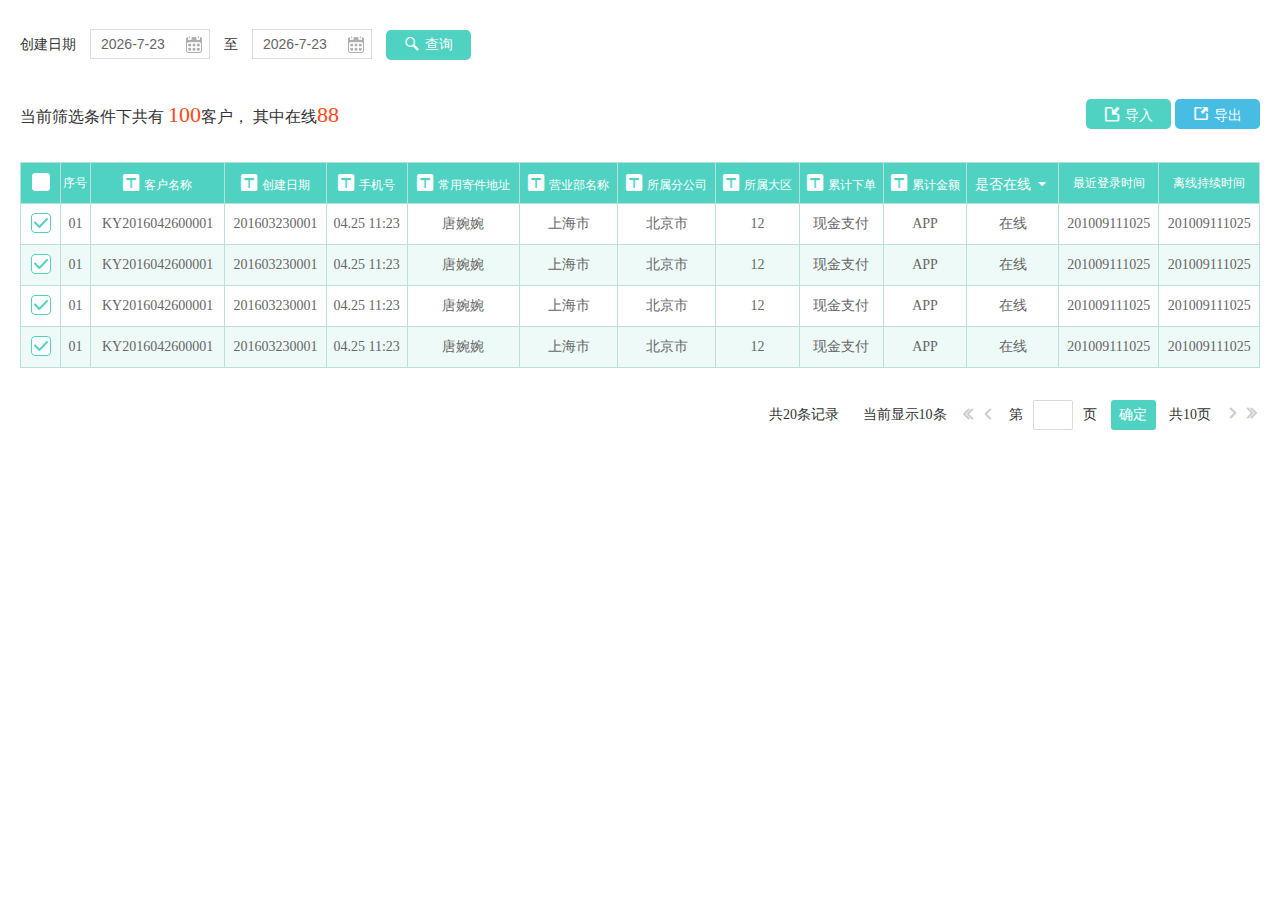
<file: 新增客户列表.html>
<!DOCTYPE html>
<html>
<head>
    <meta http-equiv="Content-Type" content="text/html; charset=UTF-8">
    <title></title>
    <meta name="keywords" content="远成快运">
    <meta name="description" content="远成快运">
    <meta http-equiv="X-UA-Compatible" content="IE=edge,chrome=1">
    <meta name="viewport" content="width=1200">
    <meta name="copyright" content="远成快运">

    <!--需要加载的css文件-->
    <link rel="stylesheet" href="css/base.css">
    <link rel="stylesheet" href="css/iconfont.css">
    <link rel="stylesheet" href="css/jquery-ui.min.css">
    <link href="css/index.css" rel="stylesheet" type="text/css">
    <!--结束-->
    <!--需要加载的js文件-->

    <!--结束-->
</head>
<body class="clearfix">


        <div class="main-content">
            <!--日期选择搜索-->
            <div class="search-box">
                <form action="">
                    <span> 创建日期</span>
                    <input type="text" id="time-begin" class="datepicker">
                    <span>至</span>
                    <input type="text" id="time-end" class="datepicker">
                    <button class="search-btn" type="button"><i class="iconfont icon-MS-sousuo"></i>查询</button>
                </form>
            </div>
            <!--日期选择搜索结束-->
            <div class="search-info clearfix">
                <div class="info-txt fl">
                    当前筛选条件下共有 <span>100</span>客户， 其中在线<span>88</span>
                </div>
                <div class="operation fl">
                    <a href="javascript:void(0)" class="import" data-toggle="modal" data-target="#myModal"><i class="iconfont icon-shujudaoru"></i>导入</a>
                    <a href="javascript:void(0)" class="export" data-toggle="modal" data-target="#myModal1"><i class="iconfont icon-daochu"></i>导出</a>
                </div>

            </div>
            <div class="table-box">
                <table>
                    <thead>
                    <tr>
                        <th>
                            <a href="javascript:void(0)" class="check-box"></a>
                        </th>
                        <th>
                            序号
                        </th>
                        <th>
                            <div class="default-show">
                                <i class="iconfont icon-chunwenbentag"></i>客户名称
                            </div>
                            <div class="active-show">
                                <div class="form-control clearfix">
                                    <input type="text" placeholder="客户名称" >
                                    <button type="button"><i class="iconfont icon-MS-sousuo"></i></button>
                                </div>
                            </div>
                        </th>
                        <th>
                            <div class="default-show">
                                <i class="iconfont icon-chunwenbentag"></i>创建日期
                            </div>
                            <div class="active-show">
                                <div class="form-control clearfix">
                                    <input type="text" placeholder="创建日期" >
                                    <button type="button"><i class="iconfont icon-MS-sousuo"></i></button>
                                </div>
                            </div>
                        </th>
                        <th>
                            <div class="default-show">
                                <i class="iconfont icon-chunwenbentag"></i>手机号
                            </div>
                            <div class="active-show">
                                <div class="form-control clearfix">
                                    <input type="text" placeholder="手机号" >
                                    <button type="button"><i class="iconfont icon-MS-sousuo"></i></button>
                                </div>
                            </div>
                        </th>
                        <th>
                            <div class="default-show">
                                <i class="iconfont icon-chunwenbentag"></i>常用寄件地址
                            </div>
                            <div class="active-show">
                                <div class="form-control clearfix">
                                    <input type="text" placeholder="常用寄件地址" >
                                    <button type="button"><i class="iconfont icon-MS-sousuo"></i></button>
                                </div>
                            </div>
                        </th>
                        <th>
                            <div class="default-show">
                                <i class="iconfont icon-chunwenbentag"></i>营业部名称
                            </div>
                            <div class="active-show">
                                <div class="form-control clearfix">
                                    <input type="text" placeholder="营业部名称" >
                                    <button type="button"><i class="iconfont icon-MS-sousuo"></i></button>
                                </div>
                            </div>
                        </th>
                        <th>
                            <div class="default-show">
                                <i class="iconfont icon-chunwenbentag"></i>所属分公司
                            </div>
                            <div class="active-show">
                                <div class="form-control clearfix">
                                    <input type="text" placeholder="所属分公司" >
                                    <button type="button"><i class="iconfont icon-MS-sousuo"></i></button>
                                </div>
                            </div>
                        </th>
                        <th>
                            <div class="default-show">
                                <i class="iconfont icon-chunwenbentag"></i>所属大区
                            </div>
                            <div class="active-show">
                                <div class="form-control clearfix">
                                    <input type="text" placeholder="所属大区" >
                                    <button type="button"><i class="iconfont icon-MS-sousuo"></i></button>
                                </div>
                            </div>
                        </th>
                        <th>
                            <div class="default-show">
                                <i class="iconfont icon-chunwenbentag"></i>累计下单
                            </div>
                            <div class="active-show">
                                <div class="form-control clearfix">
                                    <input type="text" placeholder="累计下单" >
                                    <button type="button"><i class="iconfont icon-MS-sousuo"></i></button>
                                </div>
                            </div>
                        </th>
                        <th>
                            <div class="default-show">
                                <i class="iconfont icon-chunwenbentag"></i>累计金额
                            </div>
                            <div class="active-show">
                                <div class="form-control clearfix">
                                    <input type="text" placeholder="累计金额" >
                                    <button type="button"><i class="iconfont icon-MS-sousuo"></i></button>
                                </div>
                            </div>
                        </th>
                        <th>
                            <div class="select">
                                <div class="result">
                                    <span>是否在线</span> <i class="iconfont icon-jiantou"></i>
                                </div>
                                <div class="select-list">
                                    <ul>
                                        <li>
                                            全部
                                        </li>
                                        <li>
                                            在线
                                        </li>
                                        <li>
                                            离线
                                        </li>
                                    </ul>
                                </div>
                            </div>
                        </th>

                        <th>
                            最近登录时间
                        </th>
                        <th>
                            离线持续时间
                        </th>

                    </tr>
                    </thead>
                    <tbody>
                    <tr>
                        <td>
                            <a href="javascript:void(0)" class="check-box checked"></a>
                        </td>
                        <td>
                            <a href="javascript:void(0)" target="_blank">
                                01
                            </a>
                        </td>
                        <td>
                            <a href="javascript:void(0)" target="_blank">
                                KY2016042600001
                            </a>
                        </td>
                        <td>
                            <a href="javascript:void(0)" target="_blank">
                                201603230001
                            </a>
                        </td>
                        <td>
                            <a href="javascript:void(0)" target="_blank">
                                04.25 11:23
                            </a>
                        </td>
                        <td>
                            <a href="javascript:void(0)" target="_blank">
                                唐婉婉
                            </a>
                        </td>
                        <td>
                            <a href="javascript:void(0)" target="_blank">
                                上海市
                            </a>
                        </td>
                        <td>
                            <a href="javascript:void(0)" target="_blank">
                                北京市
                            </a>
                        </td>
                        <td>
                            <a href="javascript:void(0)" target="_blank">
                                12
                            </a>
                        </td>
                        <td>
                            <a href="javascript:void(0)" target="_blank">
                                现金支付
                            </a>
                        </td>
                        <td>
                            <a href="javascript:void(0)" target="_blank">
                                APP
                            </a>
                        </td>
                        <td>
                            <a href="javascript:void(0)" target="_blank">
                                在线
                            </a>
                        </td>
                        <td>
                            <a href="javascript:void(0)" target="_blank">
                                201009111025
                            </a>
                        </td>
                        <td>
                            <a href="javascript:void(0)" target="_blank">
                                201009111025
                            </a>
                        </td>
                    </tr>
                    <tr>
                        <td>
                            <a href="javascript:void(0)" class="check-box checked"></a>
                        </td>
                        <td>
                            <a href="javascript:void(0)" target="_blank">
                                01
                            </a>
                        </td>
                        <td>
                            <a href="javascript:void(0)" target="_blank">
                                KY2016042600001
                            </a>
                        </td>
                        <td>
                            <a href="javascript:void(0)" target="_blank">
                                201603230001
                            </a>
                        </td>
                        <td>
                            <a href="javascript:void(0)" target="_blank">
                                04.25 11:23
                            </a>
                        </td>
                        <td>
                            <a href="javascript:void(0)" target="_blank">
                                唐婉婉
                            </a>
                        </td>
                        <td>
                            <a href="javascript:void(0)" target="_blank">
                                上海市
                            </a>
                        </td>
                        <td>
                            <a href="javascript:void(0)" target="_blank">
                                北京市
                            </a>
                        </td>
                        <td>
                            <a href="javascript:void(0)" target="_blank">
                                12
                            </a>
                        </td>
                        <td>
                            <a href="javascript:void(0)" target="_blank">
                                现金支付
                            </a>
                        </td>
                        <td>
                            <a href="javascript:void(0)" target="_blank">
                                APP
                            </a>
                        </td>
                        <td>
                            <a href="javascript:void(0)" target="_blank">
                                在线
                            </a>
                        </td>
                        <td>
                            <a href="javascript:void(0)" target="_blank">
                                201009111025
                            </a>
                        </td>
                        <td>
                            <a href="javascript:void(0)" target="_blank">
                                201009111025
                            </a>
                        </td>
                    </tr>
                    <tr>
                        <td>
                            <a href="javascript:void(0)" class="check-box checked"></a>
                        </td>
                        <td>
                            <a href="javascript:void(0)" target="_blank">
                                01
                            </a>
                        </td>
                        <td>
                            <a href="javascript:void(0)" target="_blank">
                                KY2016042600001
                            </a>
                        </td>
                        <td>
                            <a href="javascript:void(0)" target="_blank">
                                201603230001
                            </a>
                        </td>
                        <td>
                            <a href="javascript:void(0)" target="_blank">
                                04.25 11:23
                            </a>
                        </td>
                        <td>
                            <a href="javascript:void(0)" target="_blank">
                                唐婉婉
                            </a>
                        </td>
                        <td>
                            <a href="javascript:void(0)" target="_blank">
                                上海市
                            </a>
                        </td>
                        <td>
                            <a href="javascript:void(0)" target="_blank">
                                北京市
                            </a>
                        </td>
                        <td>
                            <a href="javascript:void(0)" target="_blank">
                                12
                            </a>
                        </td>
                        <td>
                            <a href="javascript:void(0)" target="_blank">
                                现金支付
                            </a>
                        </td>
                        <td>
                            <a href="javascript:void(0)" target="_blank">
                                APP
                            </a>
                        </td>
                        <td>
                            <a href="javascript:void(0)" target="_blank">
                                在线
                            </a>
                        </td>
                        <td>
                            <a href="javascript:void(0)" target="_blank">
                                201009111025
                            </a>
                        </td>
                        <td>
                            <a href="javascript:void(0)" target="_blank">
                                201009111025
                            </a>
                        </td>
                    </tr>
                    <tr>
                        <td>
                            <a href="javascript:void(0)" class="check-box checked"></a>
                        </td>
                        <td>
                            <a href="javascript:void(0)" target="_blank">
                                01
                            </a>
                        </td>
                        <td>
                            <a href="javascript:void(0)" target="_blank">
                                KY2016042600001
                            </a>
                        </td>
                        <td>
                            <a href="javascript:void(0)" target="_blank">
                                201603230001
                            </a>
                        </td>
                        <td>
                            <a href="javascript:void(0)" target="_blank">
                                04.25 11:23
                            </a>
                        </td>
                        <td>
                            <a href="javascript:void(0)" target="_blank">
                                唐婉婉
                            </a>
                        </td>
                        <td>
                            <a href="javascript:void(0)" target="_blank">
                                上海市
                            </a>
                        </td>
                        <td>
                            <a href="javascript:void(0)" target="_blank">
                                北京市
                            </a>
                        </td>
                        <td>
                            <a href="javascript:void(0)" target="_blank">
                                12
                            </a>
                        </td>
                        <td>
                            <a href="javascript:void(0)" target="_blank">
                                现金支付
                            </a>
                        </td>
                        <td>
                            <a href="javascript:void(0)" target="_blank">
                                APP
                            </a>
                        </td>
                        <td>
                            <a href="javascript:void(0)" target="_blank">
                                在线
                            </a>
                        </td>
                        <td>
                            <a href="javascript:void(0)" target="_blank">
                                201009111025
                            </a>
                        </td>
                        <td>
                            <a href="javascript:void(0)" target="_blank">
                                201009111025
                            </a>
                        </td>
                    </tr>
                    </tbody>
                </table>
                <div class="page-cake">
                    <form action="">
                        <span>共20条记录  </span>
                        <span> 当前显示10条</span>
                        <a href=""><i class="iconfont icon-diyiyebackward"></i></a>
                        <a href=""><i class="iconfont icon-shangyiyeprevious"></i></a>
                        <span>第</span><input type="text"><span>页</span>
                        <button type="submit">确定</button>
                        <span>共10页</span>
                        <a href=""><i class="iconfont icon-xiayiye"></i></a>
                        <a href=""><i class="iconfont icon-diyiyebackward-copy"></i></a>
                    </form>
                </div>
            </div>
        </div>

<!-- Modal 成功-->
<div class="modal fade" id="myModal" tabindex="-1" role="dialog" aria-labelledby="myModalLabel" aria-hidden="true">
    <div class="modal-dialog">
        <div class="modal-content">
            <div class="modal-header">
                <h4 class="modal-title" id="myModalLabel">导入</h4>
                <a data-dismiss="modal"><i class="iconfont icon-iconfontcha"></i></a>
            </div>
            <div class="modal-body">
                <img src="images/success.png" alt="">
                <p>当前已成功导入信息999条，成功覆盖信息6条</p>
                <button type="button" class="btn btn-default" data-dismiss="modal">确定</button>
            </div>
        </div>
    </div>
</div>
<!-- Modal2 -->
<div class="modal fade" id="myModal1" tabindex="-1" role="dialog" aria-labelledby="myModalLabel1" aria-hidden="true">
    <div class="modal-dialog">
        <div class="modal-content">
            <div class="modal-header">
                <h4 class="modal-title" id="myModalLabel1">导入</h4>
                <a data-dismiss="modal"><i class="iconfont icon-iconfontcha"></i></a>
            </div>
            <div class="modal-body">
                <img src="images/error.png" alt="">
                <p>当表格内店小二工号不存在，无法导入，请重新上传</p>
                <button type="button" class="btn btn-default" data-dismiss="modal">确定</button>
            </div>
        </div>
    </div>
</div>
<script src="js/jquery.min.js"></script>
<script src="js/jquery-ui.min.js"></script>
<script src="js/modal.min.js"></script>
<script src="js/base.js"></script>
<script>
    $(function() {
        var mydate = new Date();
        var Now=mydate.getFullYear()+"-"+(parseInt(mydate.getMonth())+1)+"-"+mydate.getDate();

        $( ".datepicker" ).val(Now).datepicker({
            dateFormat: "yy-mm-dd",
            autoSize: true,
            navigationAsDateFormat: true,
            defaultDate:Now,
            dayNamesMin: [ "日", "一", "二", "三", "四", "五", "六" ],
            monthNames: [ "1月", "2月", "3月", "4月", "5月", "6月", "7月", "8月", "9月", "10月", "11月", "12月" ]
        });
    });

</script>
</body>
</html>
</file>
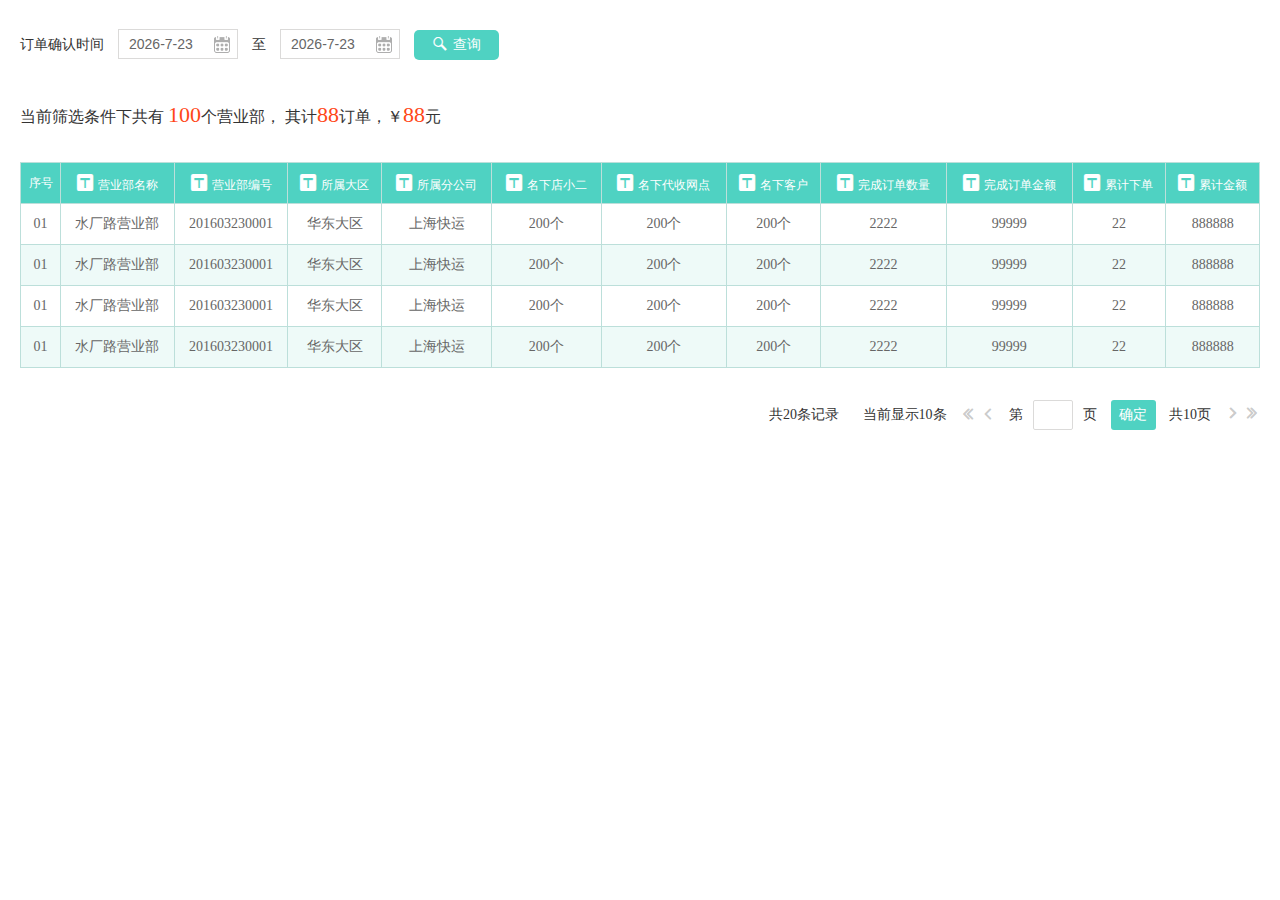
<file: 新增营业部报表.html>
<!DOCTYPE html>
<html>
<head>
    <meta http-equiv="Content-Type" content="text/html; charset=UTF-8">
    <title></title>
    <meta name="keywords" content="远成快运">
    <meta name="description" content="远成快运">
    <meta http-equiv="X-UA-Compatible" content="IE=edge,chrome=1">
    <meta name="viewport" content="width=1200">
    <meta name="copyright" content="远成快运">

    <!--需要加载的css文件-->
    <link rel="stylesheet" href="css/base.css">
    <link rel="stylesheet" href="css/iconfont.css">
    <link rel="stylesheet" href="css/jquery-ui.min.css">
    <link href="css/index.css" rel="stylesheet" type="text/css">
    <!--结束-->
    <!--需要加载的js文件-->

    <!--结束-->
</head>
<body class="clearfix">


        <div class="main-content">
            <!--日期选择搜索-->
            <div class="search-box">
                <form action="">
                    <span> 订单确认时间</span>
                    <input type="text" id="time-begin" class="datepicker">
                    <span>至</span>
                    <input type="text" id="time-end" class="datepicker">
                    <button class="search-btn" type="button"><i class="iconfont icon-MS-sousuo"></i>查询</button>
                </form>
            </div>
            <!--日期选择搜索结束-->
            <div class="search-info clearfix">
                <div class="info-txt fl">
                    当前筛选条件下共有 <span>100</span>个营业部， 其计<span>88</span>订单，￥<span>88</span>元
                </div>
                <div class="operation fl">
                    <!--<a href="javascript:void(0)" class="import" data-toggle="modal" data-target="#myModal"><i class="iconfont icon-shujudaoru"></i>导入</a>-->
                    <!--<a href="javascript:void(0)" class="export" data-toggle="modal" data-target="#myModal1"><i class="iconfont icon-daochu"></i>导出</a>-->
                </div>

            </div>
            <div class="table-box">
                <table>
                    <thead>
                    <tr>
                        <th>
                            序号
                        </th>
                        <th>
                            <div class="default-show">
                                <i class="iconfont icon-chunwenbentag"></i>营业部名称
                            </div>
                            <div class="active-show">
                                <div class="form-control clearfix">
                                    <input type="text" placeholder="营业部名称" >
                                    <button type="button"><i class="iconfont icon-MS-sousuo"></i></button>
                                </div>
                            </div>
                        </th>
                        <th>
                            <div class="default-show">
                                <i class="iconfont icon-chunwenbentag"></i>营业部编号
                            </div>
                            <div class="active-show">
                                <div class="form-control clearfix">
                                    <input type="text" placeholder="营业部编号" >
                                    <button type="button"><i class="iconfont icon-MS-sousuo"></i></button>
                                </div>
                            </div>
                        </th>
                        <th>
                            <div class="default-show">
                                <i class="iconfont icon-chunwenbentag"></i>所属大区
                            </div>
                            <div class="active-show">
                                <div class="form-control clearfix">
                                    <input type="text" placeholder="所属大区" >
                                    <button type="button"><i class="iconfont icon-MS-sousuo"></i></button>
                                </div>
                            </div>
                        </th>
                        <th>
                            <div class="default-show">
                                <i class="iconfont icon-chunwenbentag"></i>所属分公司
                            </div>
                            <div class="active-show">
                                <div class="form-control clearfix">
                                    <input type="text" placeholder="所属分公司" >
                                    <button type="button"><i class="iconfont icon-MS-sousuo"></i></button>
                                </div>
                            </div>
                        </th>
                        <th>
                            <div class="default-show">
                                <i class="iconfont icon-chunwenbentag"></i>名下店小二
                            </div>
                            <div class="active-show">
                                <div class="form-control clearfix">
                                    <input type="text" placeholder="名下店小二" >
                                    <button type="button"><i class="iconfont icon-MS-sousuo"></i></button>
                                </div>
                            </div>
                        </th>
                        <th>
                            <div class="default-show">
                                <i class="iconfont icon-chunwenbentag"></i>名下代收网点
                            </div>
                            <div class="active-show">
                                <div class="form-control clearfix">
                                    <input type="text" placeholder="名下代收网点" >
                                    <button type="button"><i class="iconfont icon-MS-sousuo"></i></button>
                                </div>
                            </div>
                        </th>
                        <th>
                            <div class="default-show">
                                <i class="iconfont icon-chunwenbentag"></i>名下客户
                            </div>
                            <div class="active-show">
                                <div class="form-control clearfix">
                                    <input type="text" placeholder="名下客户" >
                                    <button type="button"><i class="iconfont icon-MS-sousuo"></i></button>
                                </div>
                            </div>
                        </th>
                        <th>
                            <div class="default-show">
                                <i class="iconfont icon-chunwenbentag"></i>完成订单数量
                            </div>
                            <div class="active-show">
                                <div class="form-control clearfix">
                                    <input type="text" placeholder="完成订单数量" >
                                    <button type="button"><i class="iconfont icon-MS-sousuo"></i></button>
                                </div>
                            </div>
                        </th>
                        <th>
                            <div class="default-show">
                                <i class="iconfont icon-chunwenbentag"></i>完成订单金额
                            </div>
                            <div class="active-show">
                                <div class="form-control clearfix">
                                    <input type="text" placeholder="完成订单金额" >
                                    <button type="button"><i class="iconfont icon-MS-sousuo"></i></button>
                                </div>
                            </div>
                        </th>
                        <th>
                            <div class="default-show">
                                <i class="iconfont icon-chunwenbentag"></i>累计下单
                            </div>
                            <div class="active-show">
                                <div class="form-control clearfix">
                                    <input type="text" placeholder="累计下单" >
                                    <button type="button"><i class="iconfont icon-MS-sousuo"></i></button>
                                </div>
                            </div>
                        </th>

                        <th>
                            <div class="default-show">
                                <i class="iconfont icon-chunwenbentag"></i>累计金额
                            </div>
                            <div class="active-show">
                                <div class="form-control clearfix">
                                    <input type="text" placeholder="累计金额" >
                                    <button type="button"><i class="iconfont icon-MS-sousuo"></i></button>
                                </div>
                            </div>
                        </th>

                    </tr>
                    </thead>
                    <tbody>
                    <tr>

                        <td>
                            <a href="报表详情.html" target="_blank">
                                01
                            </a>
                        </td>
                        <td>
                            <a href="报表详情.html" target="_blank">
                                水厂路营业部
                            </a>
                        </td>
                        <td>
                            <a href="报表详情.html" target="_blank">
                                201603230001
                            </a>
                        </td>
                        <td>
                            <a href="报表详情.html" target="_blank">
                               华东大区
                            </a>
                        </td>
                        <td>
                            <a href="报表详情.html" target="_blank">
                                上海快运
                            </a>
                        </td>
                        <td>
                            <a href="报表详情.html" target="_blank">
                                200个
                            </a>
                        </td>
                        <td>
                            <a href="报表详情.html" target="_blank">
                                200个
                            </a>
                        </td>
                        <td>
                            <a href="报表详情.html" target="_blank">
                                200个
                            </a>
                        </td>
                        <td>
                            <a href="报表详情.html" target="_blank">
                                2222
                            </a>
                        </td>
                        <td>
                            <a href="报表详情.html" target="_blank">
                                99999
                            </a>
                        </td>
                        <td>
                            <a href="报表详情.html" target="_blank">
                                22
                            </a>
                        </td>
                        <td>
                            <a href="报表详情.html" target="_blank">
                               888888
                            </a>
                        </td>
                    </tr>
                    <tr>

                        <td>
                            <a href="报表详情.html" target="_blank">
                                01
                            </a>
                        </td>
                        <td>
                            <a href="报表详情.html" target="_blank">
                                水厂路营业部
                            </a>
                        </td>
                        <td>
                            <a href="报表详情.html" target="_blank">
                                201603230001
                            </a>
                        </td>
                        <td>
                            <a href="报表详情.html" target="_blank">
                                华东大区
                            </a>
                        </td>
                        <td>
                            <a href="报表详情.html" target="_blank">
                                上海快运
                            </a>
                        </td>
                        <td>
                            <a href="报表详情.html" target="_blank">
                                200个
                            </a>
                        </td>
                        <td>
                            <a href="报表详情.html" target="_blank">
                                200个
                            </a>
                        </td>
                        <td>
                            <a href="报表详情.html" target="_blank">
                                200个
                            </a>
                        </td>
                        <td>
                            <a href="报表详情.html" target="_blank">
                                2222
                            </a>
                        </td>
                        <td>
                            <a href="报表详情.html" target="_blank">
                                99999
                            </a>
                        </td>
                        <td>
                            <a href="报表详情.html" target="_blank">
                                22
                            </a>
                        </td>
                        <td>
                            <a href="报表详情.html" target="_blank">
                                888888
                            </a>
                        </td>
                    </tr>
                    <tr>

                        <td>
                            <a href="报表详情.html" target="_blank">
                                01
                            </a>
                        </td>
                        <td>
                            <a href="报表详情.html" target="_blank">
                                水厂路营业部
                            </a>
                        </td>
                        <td>
                            <a href="报表详情.html" target="_blank">
                                201603230001
                            </a>
                        </td>
                        <td>
                            <a href="报表详情.html" target="_blank">
                                华东大区
                            </a>
                        </td>
                        <td>
                            <a href="报表详情.html" target="_blank">
                                上海快运
                            </a>
                        </td>
                        <td>
                            <a href="报表详情.html" target="_blank">
                                200个
                            </a>
                        </td>
                        <td>
                            <a href="报表详情.html" target="_blank">
                                200个
                            </a>
                        </td>
                        <td>
                            <a href="报表详情.html" target="_blank">
                                200个
                            </a>
                        </td>
                        <td>
                            <a href="报表详情.html" target="_blank">
                                2222
                            </a>
                        </td>
                        <td>
                            <a href="报表详情.html" target="_blank">
                                99999
                            </a>
                        </td>
                        <td>
                            <a href="报表详情.html" target="_blank">
                                22
                            </a>
                        </td>
                        <td>
                            <a href="报表详情.html" target="_blank">
                                888888
                            </a>
                        </td>
                    </tr>
                    <tr>

                        <td>
                            <a href="报表详情.html" target="_blank">
                                01
                            </a>
                        </td>
                        <td>
                            <a href="报表详情.html" target="_blank">
                                水厂路营业部
                            </a>
                        </td>
                        <td>
                            <a href="报表详情.html" target="_blank">
                                201603230001
                            </a>
                        </td>
                        <td>
                            <a href="报表详情.html" target="_blank">
                                华东大区
                            </a>
                        </td>
                        <td>
                            <a href="报表详情.html" target="_blank">
                                上海快运
                            </a>
                        </td>
                        <td>
                            <a href="报表详情.html" target="_blank">
                                200个
                            </a>
                        </td>
                        <td>
                            <a href="报表详情.html" target="_blank">
                                200个
                            </a>
                        </td>
                        <td>
                            <a href="报表详情.html" target="_blank">
                                200个
                            </a>
                        </td>
                        <td>
                            <a href="报表详情.html" target="_blank">
                                2222
                            </a>
                        </td>
                        <td>
                            <a href="报表详情.html" target="_blank">
                                99999
                            </a>
                        </td>
                        <td>
                            <a href="报表详情.html" target="_blank">
                                22
                            </a>
                        </td>
                        <td>
                            <a href="报表详情.html" target="_blank">
                                888888
                            </a>
                        </td>
                    </tr>

                    </tbody>
                </table>
                <div class="page-cake">
                    <form action="">
                        <span>共20条记录  </span>
                        <span> 当前显示10条</span>
                        <a href=""><i class="iconfont icon-diyiyebackward"></i></a>
                        <a href=""><i class="iconfont icon-shangyiyeprevious"></i></a>
                        <span>第</span><input type="text"><span>页</span>
                        <button type="submit">确定</button>
                        <span>共10页</span>
                        <a href=""><i class="iconfont icon-xiayiye"></i></a>
                        <a href=""><i class="iconfont icon-diyiyebackward-copy"></i></a>
                    </form>
                </div>
            </div>
        </div>


<!-- Modal 成功-->
<div class="modal fade" id="myModal" tabindex="-1" role="dialog" aria-labelledby="myModalLabel" aria-hidden="true">
    <div class="modal-dialog">
        <div class="modal-content">
            <div class="modal-header">
                <h4 class="modal-title" id="myModalLabel">导入</h4>
                <a data-dismiss="modal"><i class="iconfont icon-iconfontcha"></i></a>
            </div>
            <div class="modal-body">
                <img src="images/success.png" alt="">
                <p>当前已成功导入信息999条，成功覆盖信息6条</p>
                <button type="button" class="btn btn-default" data-dismiss="modal">确定</button>
            </div>
        </div>
    </div>
</div>
<!-- Modal2 -->
<div class="modal fade" id="myModal1" tabindex="-1" role="dialog" aria-labelledby="myModalLabel1" aria-hidden="true">
    <div class="modal-dialog">
        <div class="modal-content">
            <div class="modal-header">
                <h4 class="modal-title" id="myModalLabel1">导入</h4>
                <a data-dismiss="modal"><i class="iconfont icon-iconfontcha"></i></a>
            </div>
            <div class="modal-body">
                <img src="images/error.png" alt="">
                <p>当表格内店小二工号不存在，无法导入，请重新上传</p>
                <button type="button" class="btn btn-default" data-dismiss="modal">确定</button>
            </div>
        </div>
    </div>
</div>
<script src="js/jquery.min.js"></script>
<script src="js/jquery-ui.min.js"></script>
<script src="js/modal.min.js"></script>
<script src="js/base.js"></script>
<script>
    $(function() {
        var mydate = new Date();
        var Now=mydate.getFullYear()+"-"+(parseInt(mydate.getMonth())+1)+"-"+mydate.getDate();

        $( ".datepicker" ).val(Now).datepicker({
            dateFormat: "yy-mm-dd",
            autoSize: true,
            navigationAsDateFormat: true,
            defaultDate:Now,
            dayNamesMin: [ "日", "一", "二", "三", "四", "五", "六" ],
            monthNames: [ "1月", "2月", "3月", "4月", "5月", "6月", "7月", "8月", "9月", "10月", "11月", "12月" ]
        });
    });

</script>
</body>
</html>
</file>
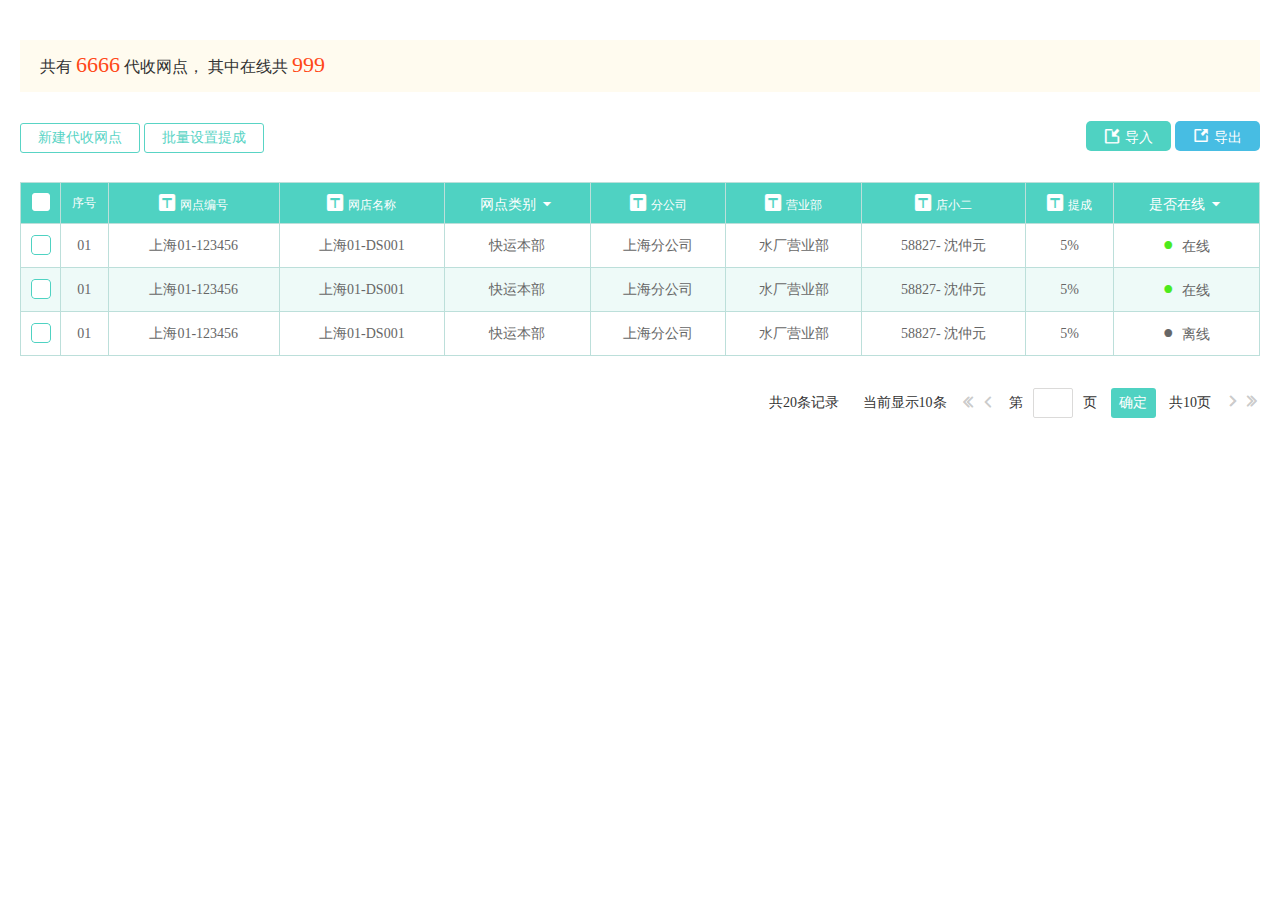
<file: 网点管理.html>
<!DOCTYPE html>
<html>
<head>
    <meta http-equiv="Content-Type" content="text/html; charset=UTF-8">
    <title></title>
    <meta name="keywords" content="远成快运">
    <meta name="description" content="远成快运">
    <meta http-equiv="X-UA-Compatible" content="IE=edge,chrome=1">
    <meta name="viewport" content="width=1200">
    <meta name="copyright" content="远成快运">
    <!--需要加载的css文件-->
    <link rel="stylesheet" href="css/base.css">
    <link rel="stylesheet" href="css/iconfont.css">
    <link rel="stylesheet" href="css/jquery-ui.min.css">
    <link href="css/index.css" rel="stylesheet" type="text/css">
    <!--结束-->
    <!--需要加载的js文件-->
    <!--结束-->
</head>
<body class="clearfix">

        <div class="main-content">
            <div class="search-info clearfix" id="guanli">
                <div class="info-txt fl">
                    共有 <span>6666</span> 代收网点， 其中在线共 <span>999</span>
                </div>
                <div class="operation1 fl">
                    <a href="javascript:void(0)" class="import" data-toggle="modal" data-target="#myModalNew">新建代收网点</a>
                    <a href="javascript:void(0)" class="import" data-toggle="modal" data-target="#myModalSet">批量设置提成</a>
                </div>
                <div class="operation fl">
                    <a href="javascript:void(0)" class="import" data-toggle="modal" data-target="#myModalIn"><i
                            class="iconfont icon-shujudaoru"></i>导入</a>
                    <a href="javascript:void(0)" class="export" data-toggle="modal" data-target="#myModalOut"><i
                            class="iconfont icon-daochu"></i>导出</a>
                </div>
            </div>
            <div class="table-box network-management">
                <table>
                    <thead>
                    <tr>
                        <th>
                            <a href="javascript:void(0)" class="check-box "></a>
                        </th>
                        <th>
                            序号
                        </th>
                        <th>
                            <div class="default-show">
                                <i class="iconfont icon-chunwenbentag"></i>网点编号
                            </div>
                            <div class="active-show">
                                <div class="form-control clearfix">
                                    <input type="text" placeholder="网点编号">
                                    <button type="button"><i class="iconfont icon-MS-sousuo"></i></button>
                                </div>
                            </div>
                        </th>
                        <th>
                            <div class="default-show">
                                <i class="iconfont icon-chunwenbentag"></i>网店名称
                            </div>
                            <div class="active-show">
                                <div class="form-control clearfix">
                                    <input type="text" placeholder="网店名称">
                                    <button type="button"><i class="iconfont icon-MS-sousuo"></i></button>
                                </div>
                            </div>
                        </th>
                        <th>

                            <div class="select">
                                <div class="result">
                                    <span>网点类别</span> <i class="iconfont icon-jiantou"></i>
                                </div>
                                <div class="select-list">
                                    <ul>
                                        <li>
                                            快运本部
                                        </li>
                                        <li>
                                            华东分部
                                        </li>
                                        <li>
                                            华北分部
                                        </li>
                                    </ul>
                                </div>
                            </div>
                        </th>
                        <th>
                            <div class="default-show">
                                <i class="iconfont icon-chunwenbentag"></i>分公司
                            </div>
                            <div class="active-show">
                                <div class="form-control clearfix">
                                    <input type="text" placeholder="分公司">
                                    <button type="button"><i class="iconfont icon-MS-sousuo"></i></button>
                                </div>
                            </div>
                        </th>
                        <th>
                            <div class="default-show">
                                <i class="iconfont icon-chunwenbentag"></i>营业部
                            </div>
                            <div class="active-show">
                                <div class="form-control clearfix">
                                    <input type="text" placeholder="营业部">
                                    <button type="button"><i class="iconfont icon-MS-sousuo"></i></button>
                                </div>
                            </div>
                        </th>
                        <th>
                            <div class="default-show">
                                <i class="iconfont icon-chunwenbentag"></i>店小二
                            </div>
                            <div class="active-show">
                                <div class="form-control clearfix">
                                    <input type="text" placeholder="店小二">
                                    <button type="button"><i class="iconfont icon-MS-sousuo"></i></button>
                                </div>
                            </div>
                        </th>
                        <th>
                            <div class="default-show">
                                <i class="iconfont icon-chunwenbentag"></i>提成
                            </div>
                            <div class="active-show">
                                <div class="form-control clearfix">
                                    <input type="text" placeholder="提成">
                                    <button type="button"><i class="iconfont icon-MS-sousuo"></i></button>
                                </div>
                            </div>
                        </th>
                        <th>

                            <div class="select">
                                <div class="result">
                                    <span>是否在线</span> <i class="iconfont icon-jiantou"></i>
                                </div>
                                <div class="select-list">
                                    <ul>
                                        <li>
                                            全部
                                        </li>
                                        <li>
                                            在线
                                        </li>
                                        <li>
                                            离线
                                        </li>
                                    </ul>
                                </div>
                            </div>
                        </th>

                    </tr>
                    </thead>
                    <tbody>
                    <tr>
                        <td>
                            <a href="javascript:void(0)" class="check-box "></a>
                        </td>
                        <td>
                            <a data-toggle="modal" data-target="#myModalDetail">
                                01
                            </a>
                        </td>
                        <td>
                            <a data-toggle="modal" data-target="#myModalDetail">
                                上海01-123456
                            </a>
                        </td>
                        <td>
                            <a data-toggle="modal" data-target="#myModalDetail">
                                上海01-DS001
                            </a>
                        </td>
                        <td>
                            <a data-toggle="modal" data-target="#myModalDetail">
                                快运本部
                            </a>
                        </td>
                        <td>
                            <a data-toggle="modal" data-target="#myModalDetail">
                                上海分公司
                            </a>
                        </td>
                        <td>
                            <a data-toggle="modal" data-target="#myModalDetail">
                                水厂营业部
                            </a>
                        </td>
                        <td>
                            <a data-toggle="modal" data-target="#myModalDetail">
                                58827- 沈仲元
                            </a>
                        </td>
                        <td>
                            <a data-toggle="modal" data-target="#myModalDetail">
                                5%
                            </a>
                        </td>
                        <td>
                            <a data-toggle="modal" data-target="#myModalDetail">
                                <span class="iconfont icon-shixinxiaoyuandian on-line"></span>在线
                            </a>
                        </td>

                    </tr>
                    <tr>
                        <td>
                            <a href="javascript:void(0)" class="check-box "></a>
                        </td>
                        <td>
                            <a data-toggle="modal" data-target="#myModalDetail">
                                01
                            </a>
                        </td>
                        <td>
                            <a data-toggle="modal" data-target="#myModalDetail">
                                上海01-123456
                            </a>
                        </td>
                        <td>
                            <a data-toggle="modal" data-target="#myModalDetail">
                                上海01-DS001
                            </a>
                        </td>
                        <td>
                            <a data-toggle="modal" data-target="#myModalDetail">
                                快运本部
                            </a>
                        </td>
                        <td>
                            <a data-toggle="modal" data-target="#myModalDetail">
                                上海分公司
                            </a>
                        </td>
                        <td>
                            <a data-toggle="modal" data-target="#myModalDetail">
                                水厂营业部
                            </a>
                        </td>
                        <td>
                            <a data-toggle="modal" data-target="#myModalDetail">
                                58827- 沈仲元
                            </a>
                        </td>
                        <td>
                            <a data-toggle="modal" data-target="#myModalDetail">
                                5%
                            </a>
                        </td>
                        <td>
                            <a data-toggle="modal" data-target="#myModalDetail">
                                <span class="iconfont icon-shixinxiaoyuandian on-line"></span>在线
                            </a>
                        </td>

                    </tr>
                    <tr>
                        <td>
                            <a href="javascript:void(0)" class="check-box "></a>
                        </td>
                        <td>
                            <a data-toggle="modal" data-target="#myModalDetail">
                                01
                            </a>
                        </td>
                        <td>
                            <a data-toggle="modal" data-target="#myModalDetail">
                                上海01-123456
                            </a>
                        </td>
                        <td>
                            <a data-toggle="modal" data-target="#myModalDetail">
                                上海01-DS001
                            </a>
                        </td>
                        <td>
                            <a data-toggle="modal" data-target="#myModalDetail">
                                快运本部
                            </a>
                        </td>
                        <td>
                            <a data-toggle="modal" data-target="#myModalDetail">
                                上海分公司
                            </a>
                        </td>
                        <td>
                            <a data-toggle="modal" data-target="#myModalDetail">
                                水厂营业部
                            </a>
                        </td>
                        <td>
                            <a data-toggle="modal" data-target="#myModalDetail">
                                58827- 沈仲元
                            </a>
                        </td>
                        <td>
                            <a data-toggle="modal" data-target="#myModalDetail">
                                5%
                            </a>
                        </td>
                        <td>
                            <a data-toggle="modal" data-target="#myModalDetail">
                                <span class="iconfont icon-shixinxiaoyuandian "></span>离线
                            </a>
                        </td>

                    </tr>
                    </tbody>
                </table>
                <div class="page-cake">
                    <form action="">
                        <span>共20条记录  </span>
                        <span> 当前显示10条</span>
                        <a href=""><i class="iconfont icon-diyiyebackward"></i></a>
                        <a href=""><i class="iconfont icon-shangyiyeprevious"></i></a>
                        <span>第</span><input type="text"><span>页</span>
                        <button type="submit">确定</button>
                        <span>共10页</span>
                        <a href=""><i class="iconfont icon-xiayiye"></i></a>
                        <a href=""><i class="iconfont icon-diyiyebackward-copy"></i></a>
                    </form>
                </div>
            </div>
        </div>

<!-- 导入 -->
<div class="modal fade" id="myModalIn" tabindex="-1" role="dialog" aria-labelledby="myModalLabelIn" aria-hidden="true">
    <div class="modal-dialog">
        <div class="modal-content">
            <div class="modal-header">
                <h4 class="modal-title" id="myModalLabelIn">导入</h4>
                <a data-dismiss="modal"><i class="iconfont icon-iconfontcha"></i></a>
            </div>
            <div class="modal-body">
                <p class="tip-info">
                    请先下载模板: <a href="">代收网点模板.excle </a> 填写内容后进行上传
                </p>
                <p class="tip-info">
                    注：建议导入内容条数不超过2万条
                </p>
                <div class="operate clearfix">
                    <label for="">上传文件：</label>
                    <div class="choose-result"></div>
                    <button class="view-source" type="button">浏览</button>
                    <button class="upload-btn" type="button">上传</button>
                    <input type="file" hidden class="hide-file">
                </div>
                <div class="upload-result">
                    <div class="same-result clearfix">
                        <i class="excel"></i><span>代收网点2016.03数据.excel</span><a class="delete"></a>
                    </div>
                </div>
                <button type="button" class="btn btn-default" data-dismiss="modal">确定</button>
            </div>
        </div>
    </div>
</div>
<!-- 导出-->
<div class="modal fade" id="myModalOut" tabindex="-1" role="dialog" aria-labelledby="myModalLabelOut"
     aria-hidden="true">
    <div class="modal-dialog">
        <div class="modal-content">
            <div class="modal-header">
                <h4 class="modal-title" id="myModalLabelOut">导出</h4>
                <a data-dismiss="modal"><i class="iconfont icon-iconfontcha"></i></a>
            </div>
            <div class="modal-body">
                <div class="tip-info">
                    当前共选中 <b>13</b> 条信息
                </div>
                <div class="tip-info">
                    将生成excel表格下载到您的电脑上
                </div>
                <div class="tip-info gray">
                    注：导出信息内容为详情的全部字段
                </div>
                <button type="button" class="btn btn-default" data-dismiss="modal">确定导出</button>
            </div>
        </div>
    </div>
</div>
<!-- 导入导出成功-->
<div class="modal fade" id="myModal" tabindex="-1" role="dialog" aria-labelledby="myModalLabel" aria-hidden="true">
    <div class="modal-dialog">
        <div class="modal-content">
            <div class="modal-header">
                <h4 class="modal-title" id="myModalLabel">导入</h4>
                <a data-dismiss="modal"><i class="iconfont icon-iconfontcha"></i></a>
            </div>
            <div class="modal-body">
                <img src="images/success.png" alt="">
                <p>当前已成功导入信息999条，成功覆盖信息6条</p>
                <button type="button" class="btn btn-default" data-dismiss="modal">确定</button>
            </div>
        </div>
    </div>
</div>
<!-- 导入导出失败 -->
<div class="modal fade" id="myModal1" tabindex="-1" role="dialog" aria-labelledby="myModalLabel1" aria-hidden="true">
    <div class="modal-dialog">
        <div class="modal-content">
            <div class="modal-header">
                <h4 class="modal-title" id="myModalLabel1">导入</h4>
                <a data-dismiss="modal"><i class="iconfont icon-iconfontcha"></i></a>
            </div>
            <div class="modal-body">
                <img src="images/error.png" alt="">
                <p>当表格内店小二工号不存在，无法导入，请重新上传</p>
                <button type="button" class="btn btn-default" data-dismiss="modal">确定</button>
            </div>
        </div>
    </div>
</div>
<!-- 批量设置-->
<div class="modal fade" id="myModalSet" tabindex="-1" role="dialog" aria-labelledby="myModalLabelSet"
     aria-hidden="true">
    <div class="modal-dialog">
        <div class="modal-content">
            <div class="modal-header">
                <h4 class="modal-title" id="myModalLabelSet">批量设置</h4>
                <a data-dismiss="modal"><i class="iconfont icon-iconfontcha"></i></a>
            </div>
            <div class="modal-body">
                <div class="tip-info">
                    当前共选中 <b>5</b>家网点
                </div>
                <div class="tip-info">
                    网点提成 <input type="text"> %
                </div>
                <button type="button" class="btn btn-default" data-dismiss="modal">确定导出</button>
            </div>
        </div>
    </div>
</div>
<!--新建代售网点-->
<div class="modal fade" id="myModalNew" tabindex="-1" role="dialog" aria-labelledby="myModalLabelNew"
     aria-hidden="true">
    <div class="modal-dialog">
        <div class="modal-content">
            <div class="modal-header">
                <h4 class="modal-title" id="myModalLabelNew">新建代收网点</h4>
                <a data-dismiss="modal"><i class="iconfont icon-iconfontcha"></i></a>
            </div>
            <div class="modal-body">
                <form action="" class="clearfix">
                    <div class="form-control fl clearfix">
                        <label>网点名称：</label>
                        <input type="text" placeholder="输入网点名称">
                    </div>
                    <div class="form-control fl clearfix">
                        <label>老板名称：</label>
                        <input type="text" placeholder="老板名称">
                    </div>
                    <div class="form-control fl clearfix">
                        <label>网点类型：</label>
                        <div class="select">
                            <div class="result">
                                <span>网点类别</span> <i class="iconfont icon-jiantou"></i>
                            </div>
                            <div class="select-list">
                                <ul>
                                    <li>
                                        快运本部
                                    </li>
                                    <li>
                                        华东分部
                                    </li>
                                    <li>
                                        华北分部
                                    </li>
                                </ul>
                            </div>
                        </div>
                        <div class="set-btn fl">
                            <a class="set-a"></a>
                            <div class="add-select">
                                <div class="add-header">
                                    修改类别
                                    <a class="close"><i class="iconfont icon-iconfontcha"></i></a>
                                </div>
                                <div class="add-content">
                                    <ul>
                                        <li>
                                            快运本部
                                        </li>
                                        <li>
                                            华东分部
                                        </li>
                                        <li>
                                            华北分部
                                        </li>
                                    </ul>
                                    <div class="add-form">
                                        <div class="add-control clearfix">
                                            <input type="text" placeholder="新增">
                                            <a class="add-btn"><i>+</i></a>
                                        </div>
                                    </div>
                                    <button class="new-add-btn">确定</button>
                                </div>
                            </div>
                        </div>
                    </div>
                    <div class="form-control fl clearfix">
                        <label>网点编号：</label>
                        <input type="text" placeholder="网点编号">
                    </div>
                    <div class="form-control fl clearfix">
                        <label>所属分公司：</label>
                        <input type="text" placeholder="所属分公司">
                    </div>
                    <div class="form-control fl clearfix">
                        <label>分公司名称：</label>
                        <input type="text" placeholder="分公司名称">
                    </div>
                    <div class="form-control fl clearfix">
                        <label>所属营业部：</label>
                        <input type="text" placeholder="所属营业部">
                    </div>
                    <div class="form-control fl clearfix">
                        <label>营业部名称：</label>
                        <input type="text" placeholder="营业部名称">
                    </div>
                    <div class="form-control fl clearfix">
                        <label>所属店小二：</label>
                        <div class="select">
                            <div class="result">
                                <span>网点类别</span> <i class="iconfont icon-jiantou"></i>
                            </div>
                            <div class="select-list">
                                <ul>
                                    <li>
                                        快运本部
                                    </li>
                                    <li>
                                        华东分部
                                    </li>
                                    <li>
                                        华北分部
                                    </li>
                                </ul>
                            </div>
                        </div>
                    </div>
                    <div class="form-control fl clearfix">
                    </div>
                    <div class="form-control fl clearfix">
                        <label>网点账号：</label>
                        <input type="text" placeholder="请输入手机号">
                    </div>
                    <div class="form-control fl clearfix">
                        <label>登录密码：</label>
                        <input type="password" placeholder="设置登录密码">
                    </div>
                    <button type="button" class="btn btn-default" data-dismiss="modal">新建</button>
                </form>
            </div>
        </div>
    </div>
</div>
<!--代售网点详情-->
<div class="modal fade myModalDetail" id="myModalDetail" tabindex="-1" role="dialog" aria-labelledby="myModalDetailLabel" aria-hidden="true">
    <div class="modal-dialog">
        <div class="modal-content">
            <div class="modal-header">
                <h4 class="modal-title" id="myModalDetailLabel">代收网点详情</h4>
                <a data-dismiss="modal"><i class="iconfont icon-iconfontcha"></i></a>
            </div>
            <div class="modal-body">
                <form action="" class="clearfix">
                    <div class="first-floor clearfix">
                        <div class="form-control fl clearfix">
                            <label>网点编号：</label>
                           <span>上海01-DS001</span>
                        </div>
                        <div class="form-control fl clearfix">
                            <label>网点名称：</label>
                            <input type="text" value="超新星水果店">
                        </div>
                        <div class="form-control fl clearfix">
                            <label>当前状态：</label>
                           <span>在线</span>
                        </div>
                        <div class="form-control fl clearfix">
                            <label>网点类型：</label>
                            <div class="select">
                                <div class="result">
                                    <span>网点类别</span> <i class="iconfont icon-jiantou"></i>
                                </div>
                                <div class="select-list">
                                    <ul>
                                        <li>
                                            快运本部
                                        </li>
                                        <li>
                                            华东分部
                                        </li>
                                        <li>
                                            华北分部
                                        </li>
                                    </ul>
                                </div>
                            </div>
                        </div>

                        <div class="form-control fl clearfix">
                            <label>老板名称：</label>
                            <input type="text" value="勾稃草">
                        </div>

                        <div class="form-control fl clearfix">
                            <label>老板手机：</label>
                            <input type="text" value="13200000000">
                        </div>
                    </div>
                    <div class="second-floor clearfix">
                        <div class="form-control fl clearfix">
                            <label>所属分公司：</label>
                            <input type="text" value="0001">
                        </div>
                        <div class="form-control fl clearfix">
                            <label>分公司名称：</label>
                           <span>上海分公司</span>
                        </div>
                        <div class="form-control fl clearfix">
                            <label>所属营业部：</label>
                            <input type="text" value="上海0001">
                        </div>
                        <div class="form-control fl clearfix">
                            <label>营业部名称：</label>
                            <span>水产路营业部</span>
                        </div>
                        <div class="form-control fl clearfix">
                            <label>所属店小二：</label>
                            <input type="text" value="所属店小二">

                        </div>
                        <div class="form-control fl clearfix">
                            <label>代收网点提成：</label>
                            <input type="text" value="100" class="num-input"><span>%</span>
                        </div>
                    </div>
                  <div class="third-floor clearfix">
                    <div class="form-control fl clearfix">
                        <label>网点账号：</label>
                        <input type="text" value="18000000000">
                    </div>
                    <div class="form-control fl clearfix">
                        <label>登录密码：</label>
                        <input type="password" placeholder="*****">
                        <button>重置</button>
                    </div>
                      <div class="form-control fl clearfix">
                          <label>最近登录时间：</label>
                          <span>2016-03-23</span>
                      </div>
                      <div class="form-control fl clearfix">
                          <label>离线持续时间：</label>
                          <span>12小时32分54秒</span>
                      </div>
                  </div>
                    <div class="detail-info">
                        上次修改时间：2016.03.21  15:22:45
                    </div>
                    <button type="button" class="btn btn-default" data-dismiss="modal">保存</button>
                </form>
            </div>
        </div>
    </div>
</div>
<script src="js/jquery.min.js"></script>
<script src="js/jquery-ui.min.js"></script>
<script src="js/modal.min.js"></script>
<script src="js/base.js"></script>
<script>
    $(function () {
        //日期选择
        $(".datepicker").datepicker({
            dateFormat: "yy-mm-dd",
            autoSize: true,
            navigationAsDateFormat: true,
            dayNamesMin: ["日", "一", "二", "三", "四", "五", "六"],
            monthNames: ["1月", "2月", "3月", "4月", "5月", "6月", "7月", "8月", "9月", "10月", "11月", "12月"]
        });
 //     模态框调用代码
        //导入
 //      $("#myModalIn").modal("show");
        //导出
 //        $("#myModalOut").modal("show");
        //导入导出成功
 //    $('#myModal').modal('show');
        //导入导出失败
 //    $('#myModal1').modal('show');
        //
    });
</script>
</body>
</html>
</file>
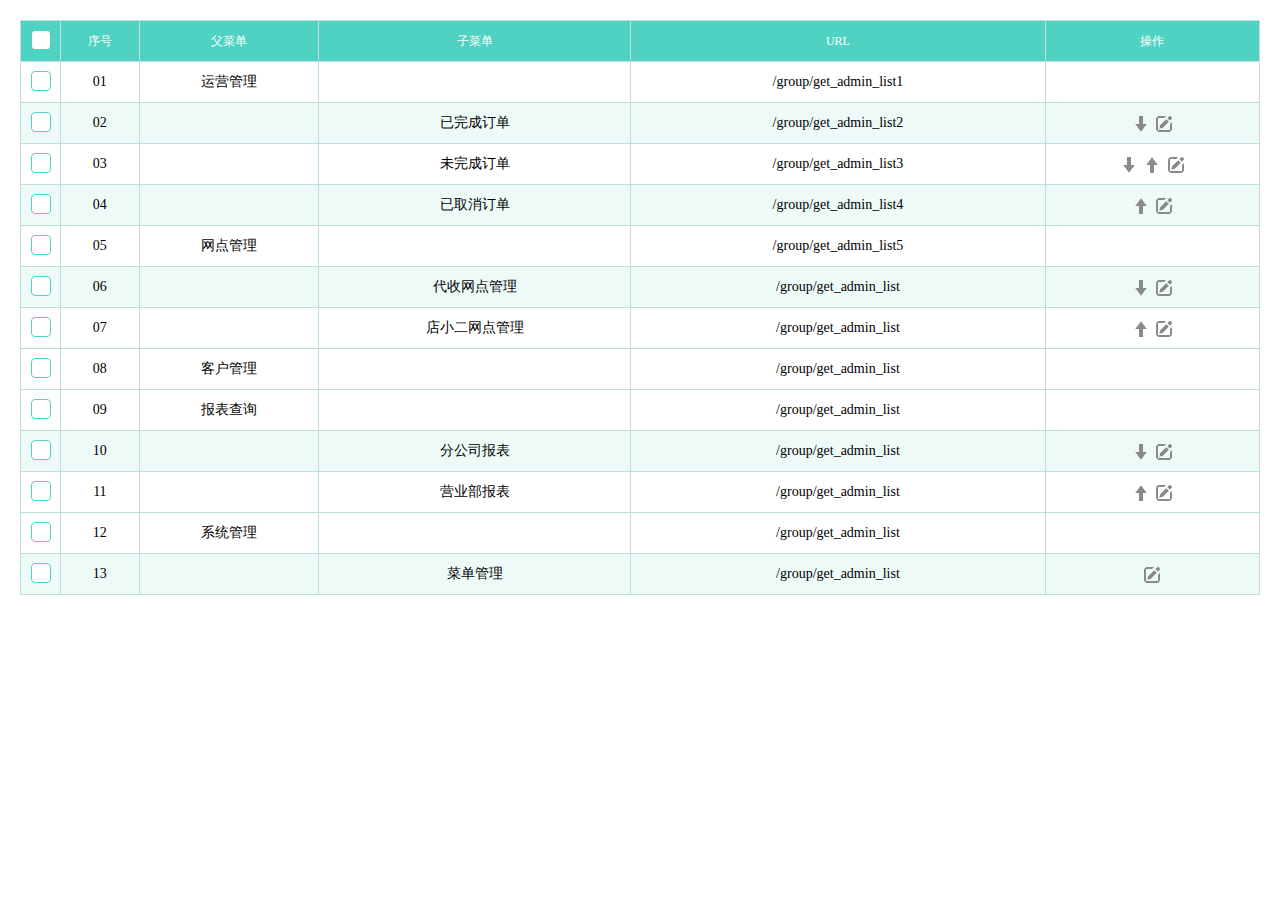
<file: 菜单管理.html>
<!DOCTYPE html>
<html>
<head>
    <meta http-equiv="Content-Type" content="text/html; charset=UTF-8">
    <title></title>
    <meta name="keywords" content="远成快运">
    <meta name="description" content="远成快运">
    <meta http-equiv="X-UA-Compatible" content="IE=edge,chrome=1">
    <meta name="viewport" content="width=1200">
    <meta name="copyright" content="远成快运">

    <!--需要加载的css文件-->
    <link rel="stylesheet" href="css/base.css">
    <link rel="stylesheet" href="css/iconfont.css">
    <link rel="stylesheet" href="css/jquery-ui.min.css">
    <link href="css/index.css" rel="stylesheet" type="text/css">
    <!--结束-->
    <!--需要加载的js文件-->

    <!--结束-->
</head>
<body class="clearfix">

        <div class="main-content menu-table">


            <div class="table-box">
                <table>
                    <thead>
                    <tr>
                        <th>
                            <a href="javascript:void(0)" class="check-box "></a>
                        </th>
                        <th>
                            序号
                        </th>
                        <th>
                           父菜单
                        </th>
                        <th>
                            子菜单
                        </th>
                        <th>
                         URL
                        </th>
                        <th>
                     操作
                        </th>

                    </tr>
                    </thead>
                    <tbody>
                    <tr class="parent">
                        <td>
                            <a href="javascript:void(0)" class="check-box "></a>
                        </td>
                        <td>
                                01
                        </td>
                        <td>
                            运营管理
                        </td>
                        <td>

                        </td>
                        <td>
                                /group/get_admin_list1
                        </td>
                        <td>
                        </td>
                    </tr>
                    <tr class="sub">
                        <td>
                            <a href="javascript:void(0)" class="check-box "></a>
                        </td>
                        <td>
                            02
                        </td>
                        <td></td>
                        <td  class="menu-name">
                            已完成订单
                        </td>

                        <td  class="menu-url">
                            /group/get_admin_list2
                        </td>
                        <td>
                            <a class="down"><img src="images/xia.png" alt=""></a>
                            <a class="editor"><img src="images/edit.png" alt=""></a>
                        </td>

                    </tr>
                    <tr class="sub">
                        <td>
                            <a href="javascript:void(0)" class="check-box "></a>
                        </td>
                        <td>
                            03
                        </td>
                        <td></td>
                        <td  class="menu-name">
                            未完成订单
                        </td>
                        <td  class="menu-url">
                            /group/get_admin_list3
                        </td>
                        <td>
                            <a class="down"><img src="images/xia.png" alt=""></a>
                            <a class="up"><img src="images/shang.png" alt=""></a>
                            <a class="editor"><img src="images/edit.png" alt=""></a>
                        </td>

                    </tr>
                    <tr class="sub">
                        <td>
                            <a href="javascript:void(0)" class="check-box "></a>
                        </td>
                        <td>
                            04
                        </td>
                        <td></td>
                        <td  class="menu-name">
                            已取消订单
                        </td>
                        <td  class="menu-url">
                            /group/get_admin_list4
                        </td>
                        <td>
                            <a class="up"><img src="images/shang.png" alt=""></a>
                            <a class="editor"><img src="images/edit.png" alt=""></a>
                        </td>

                    </tr>
                    </tbody>
                    <tbody>
                    <tr class="parent">
                        <td>
                            <a href="javascript:void(0)" class="check-box "></a>
                        </td>
                        <td>
                            05
                        </td>
                        <td>
                            网点管理
                        </td>
                        <td></td>
                        <td>
                            /group/get_admin_list5
                        </td>
                        <td>

                        </td>

                    </tr>
                    <tr class="sub">
                        <td>
                            <a href="javascript:void(0)" class="check-box "></a>
                        </td>
                        <td>
                            06
                        </td>
                        <td></td>
                        <td  class="menu-name">
                            代收网点管理
                        </td>
                        <td  class="menu-url">
                            /group/get_admin_list
                        </td>
                        <td>
                            <a class="down"><img src="images/xia.png" alt=""></a>
                            <a class="editor"><img src="images/edit.png" alt=""></a>
                        </td>
                    </tr>
                    <tr class="sub">
                        <td>
                            <a href="javascript:void(0)" class="check-box "></a>
                        </td>
                        <td>
                            07
                        </td>
                        <td></td>
                        <td  class="menu-name">
                            店小二网点管理
                        </td>
                        <td  class="menu-url">
                            /group/get_admin_list
                        </td>
                        <td>
                            <a class="up"><img src="images/shang.png" alt=""></a>
                            <a class="editor"><img src="images/edit.png" alt=""></a>
                        </td>
                    </tr>
                    </tbody>
                    <tbody>
                    <tr class="parent">
                        <td>
                            <a href="javascript:void(0)" class="check-box "></a>
                        </td>
                        <td>
                            08
                        </td>
                        <td>
                            客户管理
                        </td>
                        <td></td>
                        <td  class="menu-url">
                            /group/get_admin_list
                        </td>
                        <td>

                        </td>
                    </tr>
                    </tbody>
                    <tbody>
                    <tr class="parent">
                        <td>
                            <a href="javascript:void(0)" class="check-box "></a>
                        </td>
                        <td>
                            09
                        </td>

                        <td>
                            报表查询
                        </td>
                        <td></td>
                        <td  class="">
                            /group/get_admin_list
                        </td>
                        <td>

                        </td>
                    </tr>
                    <tr class="sub">
                        <td>
                            <a href="javascript:void(0)" class="check-box "></a>
                        </td>
                        <td>
                            10
                        </td>
                        <td></td>
                        <td  class="menu-name">
                            分公司报表
                        </td>
                        <td  class="menu-url">
                            /group/get_admin_list
                        </td>
                        <td>
                            <a class="down"><img src="images/xia.png" alt=""></a>
                            <a class="editor"><img src="images/edit.png" alt=""></a>
                        </td>
                    </tr>
                    <tr class="sub">
                        <td>
                            <a href="javascript:void(0)" class="check-box "></a>
                        </td>
                        <td>
                            11
                        </td>
                        <td></td>
                        <td  class="menu-name">
                            营业部报表
                        </td>
                        <td  class="menu-url">
                            /group/get_admin_list
                        </td>
                        <td>
                            <a class="up"><img src="images/shang.png" alt=""></a>
                            <a class="editor"><img src="images/edit.png" alt=""></a>
                        </td>
                    </tr>
                    </tbody>
                    <tbody>
                    <tr class="parent">
                        <td>
                            <a href="javascript:void(0)" class="check-box "></a>
                        </td>
                        <td>
                            12
                        </td>
                        <td  class="">
                            系统管理
                        </td>
                        <td></td>
                        <td  class="">
                            /group/get_admin_list
                        </td>
                        <td>
                        </td>
                    </tr>
                    <tr class="sub">
                        <td>
                            <a href="javascript:void(0)" class="check-box "></a>
                        </td>
                        <td>
                            13
                        </td>
                        <td></td>
                        <td class="menu-name">
                            菜单管理
                        </td>
                        <td class="menu-url">
                            /group/get_admin_list
                        </td>
                        <td>
                            <a class="editor"><img src="images/edit.png" alt=""></a>
                        </td>
                    </tr>
                    </tbody>
                </table>
            </div>
        </div>

<!--修改url-->
<div class="modal fade" id="myModalEditor" tabindex="-1" role="dialog" aria-labelledby="myModalLabelEditor" aria-hidden="true">
    <div class="modal-dialog">
        <div class="modal-content">
            <div class="modal-header">
                <h4 class="modal-title" id="myModalLabelEditor">修改URL</h4>
                <a data-dismiss="modal"><i class="iconfont icon-iconfontcha"></i></a>
            </div>
            <div class="modal-body">
                <div class="tip-info">
                    原URL：/group/get_admin_list
                </div>
                <div class="tip-info">
                    新URL： <input type="text">
                </div>
                <button type="button" class="btn btn-default" data-dismiss="modal">确定</button>
            </div>
        </div>
    </div>
</div>
<script src="js/jquery.min.js"></script>
<script src="js/jquery-ui.min.js"></script>
<script src="js/modal.min.js"></script>
<script src="js/base.js"></script>
<script>
    $(function() {
        //排序
       $(".sub .up").click(function(){
            var nameNow=$(this).parent().parent().find(".menu-name").html();     //现在的名字
           var namePrev=$(this).parent().parent().prev("tr").find(".menu-name").html();   //上一个名字
           var urlNow=$(this).parent().parent().find(".menu-url").html();     //现在的url
           var urlPrev=$(this).parent().parent().prev("tr").find(".menu-url").html();   //上一个url
           $(this).parent().parent().find(".menu-name").html(namePrev);
           $(this).parent().parent().find(".menu-url").html(urlPrev);
           $(this).parent().parent().prev("tr").find(".menu-name").html(nameNow);
           $(this).parent().parent().prev("tr").find(".menu-url").html(urlNow);
           //互换对应的值
       });
        $(".sub .down").click(function(){
            var nameNow=$(this).parent().parent().find(".menu-name").html();     //现在的名字
            var nameNext=$(this).parent().parent().next("tr").find(".menu-name").html();   //上一个名字
            var urlNow=$(this).parent().parent().find(".menu-url").html();     //现在的url
            var urlNext=$(this).parent().parent().next("tr").find(".menu-url").html();   //上一个url
            $(this).parent().parent().find(".menu-name").html(nameNext);
            $(this).parent().parent().find(".menu-url").html(urlNext);
            $(this).parent().parent().next("tr").find(".menu-name").html(nameNow);
            $(this).parent().parent().next("tr").find(".menu-url").html(urlNow);
            //互换对应的值
        });
        //排序结束

        //编辑url
        $('.editor').click(function(){
            $('#myModalEditor').modal("show");
        })
    });
</script>
</body>
</html>
</file>
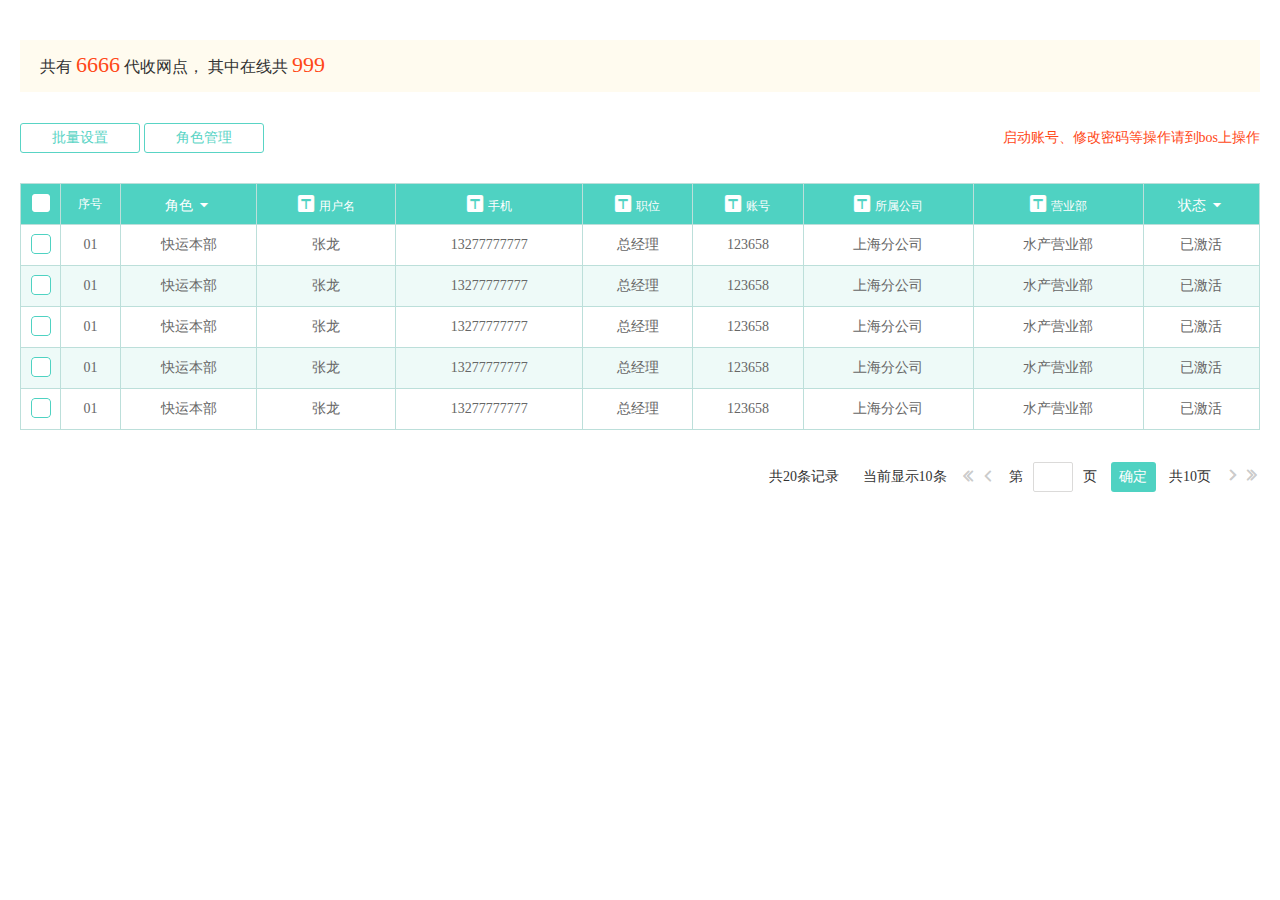
<file: 角色管理.html>
<!DOCTYPE html>
<html>
<head>
    <meta http-equiv="Content-Type" content="text/html; charset=UTF-8">
    <title></title>
    <meta name="keywords" content="远成快运">
    <meta name="description" content="远成快运">
    <meta http-equiv="X-UA-Compatible" content="IE=edge,chrome=1">
    <meta name="viewport" content="width=1200">
    <meta name="copyright" content="远成快运">

    <!--需要加载的css文件-->
    <link rel="stylesheet" href="css/base.css">
    <link rel="stylesheet" href="css/iconfont.css">
    <link rel="stylesheet" href="css/jquery-ui.min.css">
    <link href="css/index.css" rel="stylesheet" type="text/css">
    <!--结束-->
    <!--需要加载的js文件-->

    <!--结束-->
</head>
<body class="clearfix">

        <div class="main-content">

            <div class="search-info clearfix" id="guanli">
                <div class="info-txt fl">
                    共有 <span>6666</span> 代收网点， 其中在线共 <span>999</span>
                </div>
                <div class="operation1 fl">
                    <a href="javascript:void(0)" class="import" data-toggle="modal" data-target="#myModalSet1">批量设置</a>
                    <a href="javascript:void(0)" class="import" data-toggle="modal" data-target="#myModalAddPerson">角色管理</a>
                </div>
                <div class="operation fr">
                   <span class="red">
                       启动账号、修改密码等操作请到bos上操作
                   </span>
                </div>

            </div>
            <div class="table-box">
                <table>
                    <thead>
                    <tr>
                        <th>
                            <a href="javascript:void(0)" class="check-box "></a>
                        </th>
                        <th>
                            序号
                        </th>
                        <th>
                            <div class="select">

                            <div class="result">
                                <span>角色</span> <i class="iconfont icon-jiantou"></i>
                            </div>
                            <div class="select-list">
                                <ul>
                                    <li>
                                        快运本部
                                    </li>
                                    <li>
                                        分公司
                                    </li>
                                    <li>
                                        大区
                                    </li>
                                </ul>
                            </div>

                            </div>
                        </th>
                        <th>
                            <div class="default-show">
                                <i class="iconfont icon-chunwenbentag"></i>用户名
                            </div>
                            <div class="active-show">
                                <div class="form-control clearfix">
                                    <input type="text" placeholder="用户名" >
                                    <button type="button"><i class="iconfont icon-MS-sousuo"></i></button>
                                </div>
                            </div>
                        </th>
                        <th>
                            <div class="default-show">
                                <i class="iconfont icon-chunwenbentag"></i>手机
                            </div>
                            <div class="active-show">
                                <div class="form-control clearfix">
                                    <input type="text" placeholder="手机" >
                                    <button type="button"><i class="iconfont icon-MS-sousuo"></i></button>
                                </div>
                            </div>
                        </th>
                        <th>
                            <div class="default-show">
                                <i class="iconfont icon-chunwenbentag"></i>职位
                            </div>
                            <div class="active-show">
                                <div class="form-control clearfix">
                                    <input type="text" placeholder="职位" >
                                    <button type="button"><i class="iconfont icon-MS-sousuo"></i></button>
                                </div>
                            </div>
                        </th>
                        <th>
                            <div class="default-show">
                                <i class="iconfont icon-chunwenbentag"></i>账号
                            </div>
                            <div class="active-show">
                                <div class="form-control clearfix">
                                    <input type="text" placeholder="账号" >
                                    <button type="button"><i class="iconfont icon-MS-sousuo"></i></button>
                                </div>
                            </div>
                        </th>
                        <th>
                            <div class="default-show">
                                <i class="iconfont icon-chunwenbentag"></i>所属公司
                            </div>
                            <div class="active-show">
                                <div class="form-control clearfix">
                                    <input type="text" placeholder="所属公司" >
                                    <button type="button"><i class="iconfont icon-MS-sousuo"></i></button>
                                </div>
                            </div>
                        </th>
                        <th>
                            <div class="default-show">
                                <i class="iconfont icon-chunwenbentag"></i>营业部
                            </div>
                            <div class="active-show">
                                <div class="form-control clearfix">
                                    <input type="text" placeholder="营业部" >
                                    <button type="button"><i class="iconfont icon-MS-sousuo"></i></button>
                                </div>
                            </div>
                        </th>
                        <th>

                            <div class="select">
                                <div class="result">
                                    <span>状态</span> <i class="iconfont icon-jiantou"></i>
                                </div>
                                <div class="select-list">
                                    <ul>
                                        <li>
                                            全部
                                        </li>
                                        <li>
                                            已激活
                                        </li>
                                        <li>
                                            未激活
                                        </li>
                                    </ul>
                                </div>
                            </div>
                        </th>
                    </tr>
                    </thead>
                    <tbody>
                    <tr>
                        <td>
                            <a href="javascript:void(0)" class="check-box "></a>
                        </td>
                        <td>
                            <a href="">
                                01
                            </a>
                        </td>
                        <td>
                            <a href="">
                                快运本部
                            </a>
                        </td>
                        <td>
                            <a href="">
                                张龙
                            </a>
                        </td>
                        <td>
                            <a href="">
                                13277777777
                            </a>
                        </td>
                        <td>
                            <a href="">
                                总经理
                            </a>
                        </td>
                        <td>
                            <a href="">
                                123658
                            </a>
                        </td>
                        <td>
                            <a href="">
                                上海分公司
                            </a>
                        </td>
                        <td>
                            <a href="">
                                水产营业部
                            </a>
                        </td>
                        <td>
                            <a href="">
                               已激活
                            </a>
                        </td>

                    </tr>
                    <tr>
                        <td>
                            <a href="javascript:void(0)" class="check-box "></a>
                        </td>
                        <td>
                            <a href="">
                                01
                            </a>
                        </td>
                        <td>
                            <a href="">
                                快运本部
                            </a>
                        </td>
                        <td>
                            <a href="">
                                张龙
                            </a>
                        </td>
                        <td>
                            <a href="">
                                13277777777
                            </a>
                        </td>
                        <td>
                            <a href="">
                                总经理
                            </a>
                        </td>
                        <td>
                            <a href="">
                                123658
                            </a>
                        </td>
                        <td>
                            <a href="">
                                上海分公司
                            </a>
                        </td>
                        <td>
                            <a href="">
                                水产营业部
                            </a>
                        </td>
                        <td>
                            <a href="">
                                已激活
                            </a>
                        </td>

                    </tr>
                    <tr>
                        <td>
                            <a href="javascript:void(0)" class="check-box "></a>
                        </td>
                        <td>
                            <a href="">
                                01
                            </a>
                        </td>
                        <td>
                            <a href="">
                                快运本部
                            </a>
                        </td>
                        <td>
                            <a href="">
                                张龙
                            </a>
                        </td>
                        <td>
                            <a href="">
                                13277777777
                            </a>
                        </td>
                        <td>
                            <a href="">
                                总经理
                            </a>
                        </td>
                        <td>
                            <a href="">
                                123658
                            </a>
                        </td>
                        <td>
                            <a href="">
                                上海分公司
                            </a>
                        </td>
                        <td>
                            <a href="">
                                水产营业部
                            </a>
                        </td>
                        <td>
                            <a href="">
                                已激活
                            </a>
                        </td>

                    </tr>
                    <tr>
                        <td>
                            <a href="javascript:void(0)" class="check-box "></a>
                        </td>
                        <td>
                            <a href="">
                                01
                            </a>
                        </td>
                        <td>
                            <a href="">
                                快运本部
                            </a>
                        </td>
                        <td>
                            <a href="">
                                张龙
                            </a>
                        </td>
                        <td>
                            <a href="">
                                13277777777
                            </a>
                        </td>
                        <td>
                            <a href="">
                                总经理
                            </a>
                        </td>
                        <td>
                            <a href="">
                                123658
                            </a>
                        </td>
                        <td>
                            <a href="">
                                上海分公司
                            </a>
                        </td>
                        <td>
                            <a href="">
                                水产营业部
                            </a>
                        </td>
                        <td>
                            <a href="">
                                已激活
                            </a>
                        </td>

                    </tr>
                    <tr>
                        <td>
                            <a href="javascript:void(0)" class="check-box "></a>
                        </td>
                        <td>
                            <a href="">
                                01
                            </a>
                        </td>
                        <td>
                            <a href="">
                                快运本部
                            </a>
                        </td>
                        <td>
                            <a href="">
                                张龙
                            </a>
                        </td>
                        <td>
                            <a href="">
                                13277777777
                            </a>
                        </td>
                        <td>
                            <a href="">
                                总经理
                            </a>
                        </td>
                        <td>
                            <a href="">
                                123658
                            </a>
                        </td>
                        <td>
                            <a href="">
                                上海分公司
                            </a>
                        </td>
                        <td>
                            <a href="">
                                水产营业部
                            </a>
                        </td>
                        <td>
                            <a href="">
                                已激活
                            </a>
                        </td>

                    </tr>
                    </tbody>
                </table>
                <div class="page-cake">
                    <form action="">
                        <span>共20条记录  </span>
                        <span> 当前显示10条</span>
                        <a href=""><i class="iconfont icon-diyiyebackward"></i></a>
                        <a href=""><i class="iconfont icon-shangyiyeprevious"></i></a>
                        <span>第</span><input type="text"><span>页</span>
                        <button type="submit">确定</button>
                        <span>共10页</span>
                        <a href=""><i class="iconfont icon-xiayiye"></i></a>
                        <a href=""><i class="iconfont icon-diyiyebackward-copy"></i></a>
                    </form>
                </div>
            </div>
        </div>



<!-- 角色管理-->
<div class="modal fade" id="myModalAddPerson" tabindex="-1" role="dialog" aria-labelledby="myModalLabelAddPerson" aria-hidden="true">
    <div class="modal-dialog">
        <div class="modal-content">
            <div class="modal-header">
                <h4 class="modal-title" id="myModalLabelAddPersont">角色权限管理</h4>
                <a data-dismiss="modal"><i class="iconfont icon-iconfontcha"></i></a>
            </div>
            <div class="modal-body">
                <table class="add-person">
                    <thead>
                    <tr>
                        <th>
                            序号
                        </th>
                        <th>
                            角色名称
                        </th>
                        <th>
                            备注
                        </th>
                        <th>
                            菜单权限
                        </th>
                        <th>
                            访问权限
                        </th>
                        <th>
                            操作
                        </th>
                    </tr>
                    </thead>
                    <tbody>
                    <tr>
                        <td>
                         1
                        </td>
                        <td>
                         快运本部
                        </td>
                        <td>
                         备注
                        </td>
                        <td>

                            <div class="select-more">
                                <div class="result-more">
                                    <span>全部菜单</span> <i class="iconfont icon-jiantou"></i>
                                </div>
                                <div class="select-list-more">
                                    <ul>
                                        <li class="total-control clearfix ">
                                            <span>全部菜单</span>
                                            <a class="check-box-small"></a>
                                        </li>
                                        <li class="">
                                            <dl class="active">
                                                <dt class="clearfix ">
                                                   <span><i></i> 运营管理</span>     <a class="check-box-small"></a>
                                                </dt>
                                                <dd class="clearfix ">
                                                  <span>未完成的订单</span> <a class="check-box-small"></a>
                                                </dd>
                                                 <dd class="clearfix">
                                                     <span>已完成的订单</span> <a class="check-box-small"></a>
                                                 </dd>
                                                <dd class="clearfix">
                                                    <span>已取消的订单</span> <a class="check-box-small"></a>
                                                </dd>
                                            </dl>
                                        </li>
                                        <li class="">
                                            <dl>
                                                <dt class="clearfix">
                                                    <span><i></i>网点管理</span>     <a class="check-box-small"></a>
                                                </dt>
                                                <dd class="clearfix">
                                                    <span>店小二管理</span> <a class="check-box-small"></a>
                                                </dd>
                                                <dd class="clearfix">
                                                    <span>代收网点管理</span> <a class="check-box-small"></a>
                                                </dd>
                                            </dl>
                                        </li>
                                        <li class="">
                                            <dl>
                                                <dt class="clearfix">
                                                    <span><i></i>客户管理</span>     <a class="check-box-small"></a>
                                                </dt>
                                                <dd class="clearfix">
                                                    <span>客户列表</span> <a class="check-box-small"></a>
                                                </dd>
                                            </dl>
                                        </li>
                                        <li class="">
                                            <dl>
                                                <dt class="clearfix">
                                                    <span><i></i>报表查询</span>     <a class="check-box-small"></a>
                                                </dt>
                                                <dd class="clearfix">
                                                    <span>营业部报表</span> <a class="check-box-small"></a>
                                                </dd>
                                                <dd class="clearfix">
                                                    <span>代收网点报表</span> <a class="check-box-small"></a>
                                                </dd>
                                            </dl>
                                        </li>
                                        <li class="">
                                            <dl>
                                                <dt class="clearfix">
                                                    <span><i></i>系统设置</span>     <a class="check-box-small"></a>
                                                </dt>
                                                <dd class="clearfix">
                                                    <span>角色管理</span> <a class="check-box-small"></a>
                                                </dd>
                                                <dd class="clearfix">
                                                    <span>菜单管理</span> <a class="check-box-small"></a>
                                                </dd>
                                            </dl>
                                        </li>
                                    </ul>
                                </div>
                            </div>

                        </td>

                        <td>
                            <div class="select">
                                <div class="result">
                                    <span>全部内容</span> <i class="iconfont icon-jiantou"></i>
                                </div>
                                <div class="select-list">
                                    <ul>
                                        <li>
                                            快运本部
                                        </li>
                                        <li>
                                            华东分部
                                        </li>
                                        <li>
                                            华北分部
                                        </li>
                                    </ul>
                                </div>
                            </div>
                        </td>
                        <td>

                        </td>
                    </tr>
                    <tr>
                        <td>
                            1
                        </td>
                        <td>
                            快运本部
                        </td>
                        <td>
                            备注
                        </td>
                        <td>

                            <div class="select-more">
                                <div class="result-more">
                                    <span>全部菜单</span> <i class="iconfont icon-jiantou"></i>
                                </div>
                                <div class="select-list-more">
                                    <ul>
                                        <li class="total-control clearfix ">
                                            <span>全部菜单</span>
                                            <a class="check-box-small"></a>
                                        </li>
                                        <li class="">
                                            <dl class="active">
                                                <dt class="clearfix ">
                                                    <span><i></i> 运营管理</span>     <a class="check-box-small"></a>
                                                </dt>
                                                <dd class="clearfix ">
                                                    <span>未完成的订单</span> <a class="check-box-small"></a>
                                                </dd>
                                                <dd class="clearfix">
                                                    <span>已完成的订单</span> <a class="check-box-small"></a>
                                                </dd>
                                                <dd class="clearfix">
                                                    <span>已取消的订单</span> <a class="check-box-small"></a>
                                                </dd>
                                            </dl>
                                        </li>
                                        <li class="">
                                            <dl>
                                                <dt class="clearfix">
                                                    <span><i></i>网点管理</span>     <a class="check-box-small"></a>
                                                </dt>
                                                <dd class="clearfix">
                                                    <span>店小二管理</span> <a class="check-box-small"></a>
                                                </dd>
                                                <dd class="clearfix">
                                                    <span>代收网点管理</span> <a class="check-box-small"></a>
                                                </dd>
                                            </dl>
                                        </li>
                                        <li class="">
                                            <dl>
                                                <dt class="clearfix">
                                                    <span><i></i>客户管理</span>     <a class="check-box-small"></a>
                                                </dt>
                                                <dd class="clearfix">
                                                    <span>客户列表</span> <a class="check-box-small"></a>
                                                </dd>
                                            </dl>
                                        </li>
                                        <li class="">
                                            <dl>
                                                <dt class="clearfix">
                                                    <span><i></i>报表查询</span>     <a class="check-box-small"></a>
                                                </dt>
                                                <dd class="clearfix">
                                                    <span>营业部报表</span> <a class="check-box-small"></a>
                                                </dd>
                                                <dd class="clearfix">
                                                    <span>代收网点报表</span> <a class="check-box-small"></a>
                                                </dd>
                                            </dl>
                                        </li>
                                        <li class="">
                                            <dl>
                                                <dt class="clearfix">
                                                    <span><i></i>系统设置</span>     <a class="check-box-small"></a>
                                                </dt>
                                                <dd class="clearfix">
                                                    <span>角色管理</span> <a class="check-box-small"></a>
                                                </dd>
                                                <dd class="clearfix">
                                                    <span>菜单管理</span> <a class="check-box-small"></a>
                                                </dd>
                                            </dl>
                                        </li>
                                    </ul>
                                </div>
                            </div>

                        </td>

                        <td>
                            <div class="select">
                                <div class="result">
                                    <span>全部内容</span> <i class="iconfont icon-jiantou"></i>
                                </div>
                                <div class="select-list">
                                    <ul>
                                        <li>
                                            快运本部
                                        </li>
                                        <li>
                                            华东分部
                                        </li>
                                        <li>
                                            华北分部
                                        </li>
                                    </ul>
                                </div>
                            </div>
                        </td>
                        <td>

                        </td>
                    </tr>
                    <tr>
                        <td>
                            1
                        </td>
                        <td>
                            快运本部
                        </td>
                        <td>
                            备注
                        </td>
                        <td>

                            <div class="select-more">
                                <div class="result-more">
                                    <span>全部菜单</span> <i class="iconfont icon-jiantou"></i>
                                </div>
                                <div class="select-list-more">
                                    <ul>
                                        <li class="total-control clearfix ">
                                            <span>全部菜单</span>
                                            <a class="check-box-small"></a>
                                        </li>
                                        <li class="">
                                            <dl class="active">
                                                <dt class="clearfix ">
                                                    <span><i></i> 运营管理</span>     <a class="check-box-small"></a>
                                                </dt>
                                                <dd class="clearfix ">
                                                    <span>未完成的订单</span> <a class="check-box-small"></a>
                                                </dd>
                                                <dd class="clearfix">
                                                    <span>已完成的订单</span> <a class="check-box-small"></a>
                                                </dd>
                                                <dd class="clearfix">
                                                    <span>已取消的订单</span> <a class="check-box-small"></a>
                                                </dd>
                                            </dl>
                                        </li>
                                        <li class="">
                                            <dl>
                                                <dt class="clearfix">
                                                    <span><i></i>网点管理</span>     <a class="check-box-small"></a>
                                                </dt>
                                                <dd class="clearfix">
                                                    <span>店小二管理</span> <a class="check-box-small"></a>
                                                </dd>
                                                <dd class="clearfix">
                                                    <span>代收网点管理</span> <a class="check-box-small"></a>
                                                </dd>
                                            </dl>
                                        </li>
                                        <li class="">
                                            <dl>
                                                <dt class="clearfix">
                                                    <span><i></i>客户管理</span>     <a class="check-box-small"></a>
                                                </dt>
                                                <dd class="clearfix">
                                                    <span>客户列表</span> <a class="check-box-small"></a>
                                                </dd>
                                            </dl>
                                        </li>
                                        <li class="">
                                            <dl>
                                                <dt class="clearfix">
                                                    <span><i></i>报表查询</span>     <a class="check-box-small"></a>
                                                </dt>
                                                <dd class="clearfix">
                                                    <span>营业部报表</span> <a class="check-box-small"></a>
                                                </dd>
                                                <dd class="clearfix">
                                                    <span>代收网点报表</span> <a class="check-box-small"></a>
                                                </dd>
                                            </dl>
                                        </li>
                                        <li class="">
                                            <dl>
                                                <dt class="clearfix">
                                                    <span><i></i>系统设置</span>     <a class="check-box-small"></a>
                                                </dt>
                                                <dd class="clearfix">
                                                    <span>角色管理</span> <a class="check-box-small"></a>
                                                </dd>
                                                <dd class="clearfix">
                                                    <span>菜单管理</span> <a class="check-box-small"></a>
                                                </dd>
                                            </dl>
                                        </li>
                                    </ul>
                                </div>
                            </div>

                        </td>

                        <td>
                            <div class="select">
                                <div class="result">
                                    <span>全部内容</span> <i class="iconfont icon-jiantou"></i>
                                </div>
                                <div class="select-list">
                                    <ul>
                                        <li>
                                            快运本部
                                        </li>
                                        <li>
                                            华东分部
                                        </li>
                                        <li>
                                            华北分部
                                        </li>
                                    </ul>
                                </div>
                            </div>
                        </td>
                        <td>

                        </td>
                    </tr>
                    </tbody>
                </table>
                 <div class="add-tr-btn">
                     <button type="button">新增角色</button>
                 </div>
                <div class="add-info">
                    上次修改时间：2016.03.21  15:22:45
                </div>
                <button type="button" class="btn btn-default" data-dismiss="modal">确定</button>
            </div>
        </div>
    </div>
</div>

<!-- 批量设置-->
<div class="modal fade" id="myModalSet1" tabindex="-1" role="dialog" aria-labelledby="myModalLabelSet1" aria-hidden="true">
    <div class="modal-dialog">
        <div class="modal-content">
            <div class="modal-header">
                <h4 class="modal-title" id="myModalLabelSet1">批量设置</h4>
                <a data-dismiss="modal"><i class="iconfont icon-iconfontcha"></i></a>
            </div>
            <div class="modal-body">
                <div class="tip-info">
                    当前共选中<b>5</b>个账户
                </div>
                <div class="tip-info">
                    选择角色
                    <div class="select">
                    <div class="result">
                        <span>快运本部</span> <i class="iconfont icon-jiantou"></i>
                    </div>
                    <div class="select-list">
                        <ul>
                            <li>
                                快运本部
                            </li>
                            <li>
                                分公司
                            </li>
                            <li>
                                大区
                            </li>
                            <li>
                                快运本部
                            </li>
                            <li>
                                分公司
                            </li>
                            <li>
                                大区
                            </li>
                        </ul>
                    </div>

                </div>
                </div>
                <button type="button" class="btn btn-default" data-dismiss="modal">确定</button>
            </div>
        </div>
    </div>
</div>

<script src="js/jquery.min.js"></script>
<script src="js/jquery-ui.min.js"></script>
<script src="js/modal.min.js"></script>
<script src="js/base.js"></script>
<script>



</script>
</body>
</html>
</file>
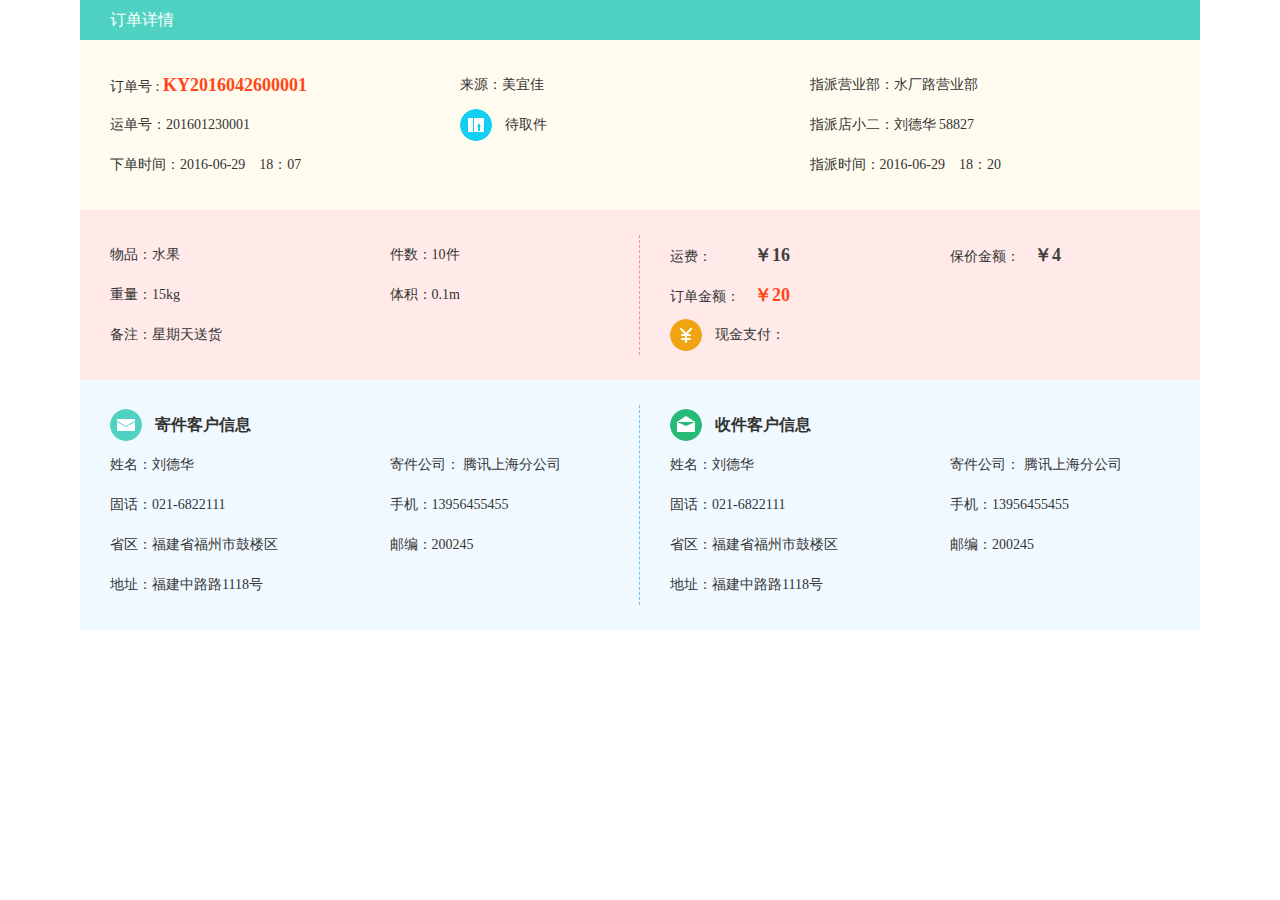
<file: 订单详情.html>
<!DOCTYPE html>
<html>
<head>
    <meta http-equiv="Content-Type" content="text/html; charset=UTF-8">
    <title></title>
    <meta name="keywords" content="远成快运">
    <meta name="description" content="远成快运">
    <meta http-equiv="X-UA-Compatible" content="IE=edge,chrome=1">
    <meta name="viewport" content="width=1200">
    <meta name="copyright" content="远成快运">

    <!--需要加载的css文件-->
    <link rel="stylesheet" href="css/base.css">
    <link rel="stylesheet" href="css/iconfont.css">
    <link rel="stylesheet" href="css/jquery-ui.min.css">
    <link href="css/index.css" rel="stylesheet" type="text/css">
    <!--结束-->
    <!--需要加载的js文件-->

    <!--结束-->
</head>
<body class="clearfix">

<div class="order-detail-page fl">

    <!---主题内容开始-->
    <div class="main-content-wrap">
        <div class="main-content order-detail">
            <div class="order-title">
                订单详情
            </div>
            <div class="order-info">
          <ul class="clearfix">
              <li>
                  订单号 : <span class="red">KY2016042600001</span>  　
              </li>
              <li>
                  来源：美宜佳 　　
              </li>
              <li>
                  指派营业部：水厂路营业部　
              </li>
              <li>
                  运单号：201601230001
              </li>
              <li>
                  <!--三种状态-->
                  <span class="status1"></span>待取件
                 <!-- <span class="status2"></span>待派送  -->
                <!--  <span class="status3"></span>已完成  -->
               </li>
              <li>
                  指派店小二：刘德华  58827　　
              </li>
              <li>
                  下单时间：2016-06-29　18：07
              </li>
              <li>
                  <!--留白-->
              </li>
              <li>
                  指派时间：2016-06-29　18：20
              </li>
          </ul>
            </div>
            <div class="goods-info clearfix">
                <ul class="clearfix first-ul">
                    <li>
                        物品：水果
                    </li>
                    <li>
                        件数：10件
                    </li>
                    <li>
                        重量：15kg
                    </li>
                    <li>
                        体积：0.1m
                    </li>
                    <li>
                        备注：星期天送货
                    </li>
                    <li>
                        <!--留白-->
                    </li>
                </ul>
                <ul class="clearfix last-ul">
                    <li>
                        运费：&emsp;&emsp;&emsp;<span class="black">￥16</span>　
                    </li>
                    <li>
                        保价金额：　<span class="black">￥4</span>
                    </li>
                    <li>
                        订单金额：　<span class="red">￥20</span>
                    </li>
                    <li>
                        <!--留白-->
                    </li>
                    <li>
                        <span class="pay"></span>现金支付：
                    </li>
                </ul>
            </div>
            <div class="guest-info clearfix">
                <ul class="clearfix first-ul">
                    <li class="ul-title">
                        <span class="icon"></span>寄件客户信息
                    </li>
                    <li>
                        姓名：刘德华　
                    </li>
                    <li>
                        寄件公司： 腾讯上海分公司
                    </li>

                    <li>
                        固话：021-6822111
                    </li>
                    <li>
                        手机：13956455455
                    </li>

                    <li>
                        省区：福建省福州市鼓楼区
                    </li>
                    <li>
                        邮编：200245
                    </li>
                    <li>
                        地址：福建中路路1118号
                    </li>

                </ul>
                <ul class="clearfix last-ul">
                    <li class="ul-title">
                        <span class="icon"></span>收件客户信息
                    </li>
                    <li>
                        姓名：刘德华　
                    </li>
                    <li>
                        寄件公司： 腾讯上海分公司
                    </li>

                    <li>
                        固话：021-6822111
                    </li>
                    <li>
                        手机：13956455455
                    </li>

                    <li>
                        省区：福建省福州市鼓楼区
                    </li>
                    <li>
                        邮编：200245
                    </li>
                    <li>
                        地址：福建中路路1118号
                    </li>
                </ul>
            </div>
        </div>
    </div>
</div>


<script src="js/jquery.min.js"></script>
<script src="js/jquery-ui.min.js"></script>
<script src="js/modal.min.js"></script>
<script src="js/base.js"></script>
<script>
    $(function() {
        $( ".datepicker" ).datepicker({
            dateFormat: "yy-mm-dd",
            autoSize: true,
            navigationAsDateFormat: true,
            dayNamesMin: [ "日", "一", "二", "三", "四", "五", "六" ],
            monthNames: [ "1月", "2月", "3月", "4月", "5月", "6月", "7月", "8月", "9月", "10月", "11月", "12月" ]
        });
    });

</script>
</body>
</html>
</file>
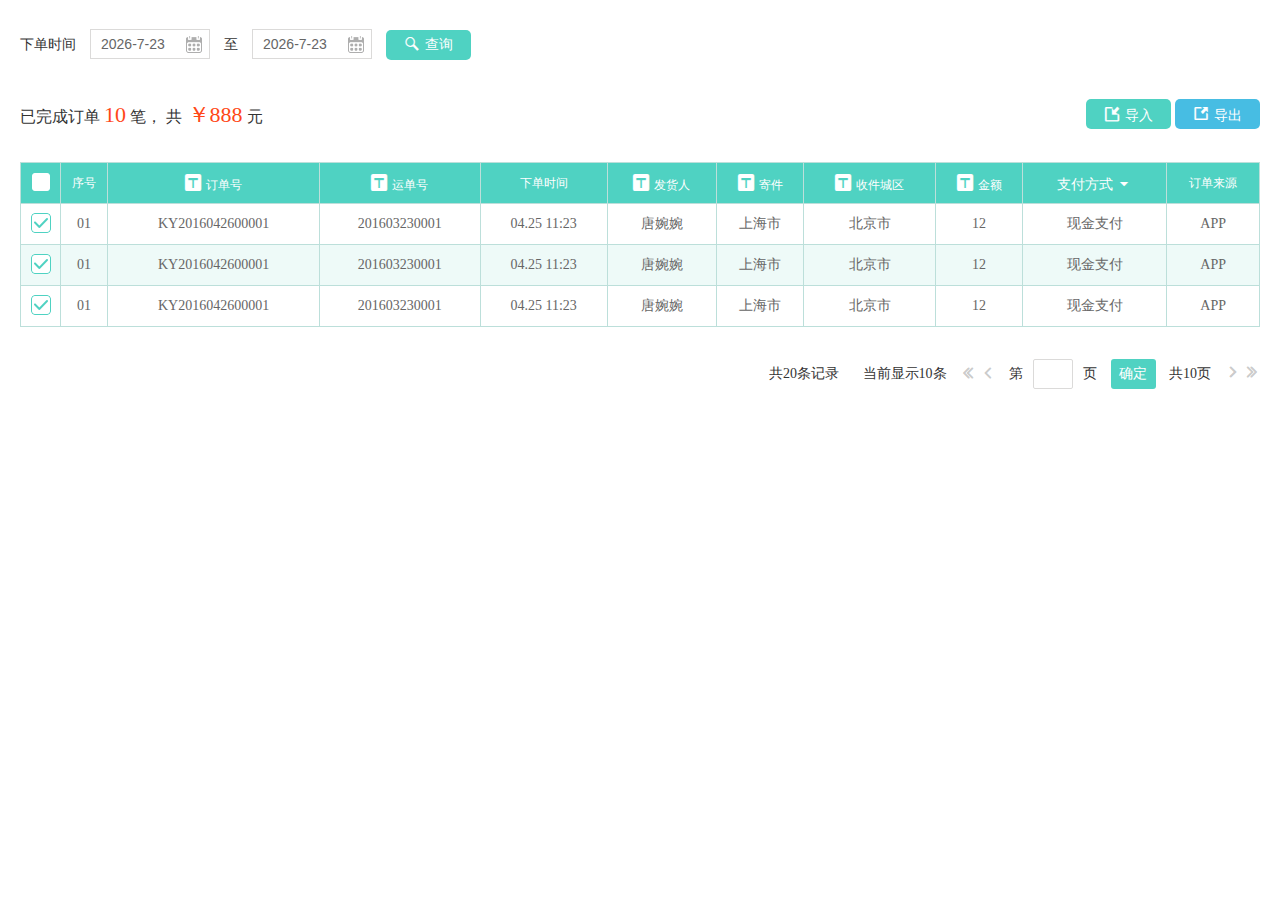
<file: 运营管理.html>
<!DOCTYPE html>
<html lang="en">
<head>
    <meta http-equiv="Content-Type" content="text/html; charset=UTF-8">
    <title></title>
    <meta name="keywords" content="远成快运">
    <meta name="description" content="远成快运">
    <meta http-equiv="X-UA-Compatible" content="IE=edge,chrome=1">
    <meta name="viewport" content="width=1200">
    <meta name="copyright" content="远成快运">

    <!--需要加载的css文件-->
    <link rel="stylesheet" href="css/base.css">
    <link rel="stylesheet" href="css/iconfont.css">
    <link rel="stylesheet" href="css/jquery-ui.min.css">
    <link href="css/index.css" rel="stylesheet" type="text/css">
</head>
<body>

    <div class="main-content">
        <!--日期选择搜索-->
        <div class="search-box">
            <form action="">
                <span> 下单时间</span>
                <input type="text" id="time-begin" class="datepicker">
                <span>至</span>
                <input type="text" id="time-end" class="datepicker">
                <button class="search-btn" type="button"><i class="iconfont icon-MS-sousuo"></i>查询</button>
            </form>
        </div>
        <!--日期选择搜索结束-->
        <div class="search-info clearfix">
            <div class="info-txt fl">
                已完成订单 <span>10</span> 笔， 共<span> ￥888</span> 元
            </div>
            <div class="operation fl">
                <a href="javascript:void(0)" class="import" data-toggle="modal" data-target="#myModal"><i class="iconfont icon-shujudaoru"></i>导入</a>
                <a href="javascript:void(0)" class="export" data-toggle="modal" data-target="#myModal1"><i class="iconfont icon-daochu"></i>导出</a>
            </div>

        </div>
        <div class="table-box">
            <table>
                <thead>
                <tr>
                    <th>
                        <a href="javascript:void(0)" class="check-box"></a>
                    </th>
                    <th>
                        序号
                    </th>
                    <th>
                        <div class="default-show">
                            <i class="iconfont icon-chunwenbentag"></i>订单号
                        </div>
                        <div class="active-show">
                            <div class="form-control clearfix">
                                <input type="text" placeholder="订单号" >
                                <button type="button"><i class="iconfont icon-MS-sousuo"></i></button>
                            </div>
                        </div>
                    </th>
                    <th>
                        <div class="default-show">
                            <i class="iconfont icon-chunwenbentag"></i>运单号
                        </div>
                        <div class="active-show">
                            <div class="form-control clearfix">
                                <input type="text" placeholder="运单号" >
                                <button type="button"><i class="iconfont icon-MS-sousuo"></i></button>
                            </div>
                        </div>
                    </th>
                    <th>
                        下单时间
                    </th>
                    <th>
                        <div class="default-show">
                            <i class="iconfont icon-chunwenbentag"></i>发货人
                        </div>
                        <div class="active-show">
                            <div class="form-control clearfix">
                                <input type="text" placeholder="发货人" >
                                <button type="button"><i class="iconfont icon-MS-sousuo"></i></button>
                            </div>
                        </div>
                    </th>
                    <th>
                        <div class="default-show">
                            <i class="iconfont icon-chunwenbentag"></i>寄件
                        </div>
                        <div class="active-show">
                            <div class="form-control clearfix">
                                <input type="text" placeholder="寄件" >
                                <button type="button"><i class="iconfont icon-MS-sousuo"></i></button>
                            </div>
                        </div>
                    </th>
                    <th>
                        <div class="default-show">
                            <i class="iconfont icon-chunwenbentag"></i>收件城区
                        </div>
                        <div class="active-show">
                            <div class="form-control clearfix">
                                <input type="text" placeholder="收件城区" >
                                <button type="button"><i class="iconfont icon-MS-sousuo"></i></button>
                            </div>
                        </div>
                    </th>
                    <th>
                        <div class="default-show">
                            <i class="iconfont icon-chunwenbentag"></i>金额
                        </div>
                        <div class="active-show">
                            <div class="form-control clearfix">
                                <input type="text" placeholder="金额" >
                                <button type="button"><i class="iconfont icon-MS-sousuo"></i></button>
                            </div>
                        </div>
                    </th>
                    <th>
                        <div class="select">
                            <div class="result">
                                <span>支付方式</span> <i class="iconfont icon-jiantou"></i>
                            </div>
                            <div class="select-list">
                                <ul>
                                    <li>
                                        在线支付
                                    </li>
                                    <li>
                                        线下支付
                                    </li>
                                    <li>
                                        货到付款
                                    </li>
                                </ul>
                            </div>
                        </div>
                    </th>
                    <th>
                        订单来源
                    </th>
                </tr>
                </thead>
                <tbody>
                <tr>
                    <td>
                        <a href="javascript:void(0)" class="check-box checked"></a>
                    </td>
                    <td>
                        <a href="订单详情.html" target="_blank">
                            01
                        </a>
                    </td>
                    <td>
                        <a href="订单详情.html" target="_blank">
                            KY2016042600001
                        </a>
                    </td>
                    <td>
                        <a href="订单详情.html" target="_blank">
                            201603230001
                        </a>
                    </td>
                    <td>
                        <a href="订单详情.html" target="_blank">
                            04.25 11:23
                        </a>
                    </td>
                    <td>
                        <a href="订单详情.html" target="_blank">
                            唐婉婉
                        </a>
                    </td>
                    <td>
                        <a href="订单详情.html" target="_blank">
                            上海市
                        </a>
                    </td>
                    <td>
                        <a href="订单详情.html" target="_blank">
                            北京市
                        </a>
                    </td>
                    <td>
                        <a href="订单详情.html" target="_blank">
                            12
                        </a>
                    </td>
                    <td>
                        <a href="订单详情.html" target="_blank">
                            现金支付
                        </a>
                    </td>
                    <td>
                        <a href="订单详情.html" target="_blank">
                            APP
                        </a>
                    </td>
                </tr>
                <tr>
                    <td>
                        <a href="javascript:void(0)" class="check-box checked"></a>
                    </td>
                    <td>
                        <a href="订单详情.html" target="_blank">
                            01
                        </a>
                    </td>
                    <td>
                        <a href="订单详情.html" target="_blank">
                            KY2016042600001
                        </a>
                    </td>
                    <td>
                        <a href="订单详情.html" target="_blank">
                            201603230001
                        </a>
                    </td>
                    <td>
                        <a href="订单详情.html" target="_blank">
                            04.25 11:23
                        </a>
                    </td>
                    <td>
                        <a href="订单详情.html" target="_blank">
                            唐婉婉
                        </a>
                    </td>
                    <td>
                        <a href="订单详情.html" target="_blank">
                            上海市
                        </a>
                    </td>
                    <td>
                        <a href="订单详情.html" target="_blank">
                            北京市
                        </a>
                    </td>
                    <td>
                        <a href="订单详情.html" target="_blank">
                            12
                        </a>
                    </td>
                    <td>
                        <a href="订单详情.html" target="_blank">
                            现金支付
                        </a>
                    </td>
                    <td>
                        <a href="订单详情.html" target="_blank">
                            APP
                        </a>
                    </td>
                </tr>
                <tr>
                    <td>
                        <a href="javascript:void(0)" class="check-box checked"></a>
                    </td>
                    <td>
                        <a href="订单详情.html" target="_blank">
                            01
                        </a>
                    </td>
                    <td>
                        <a href="订单详情.html" target="_blank">
                            KY2016042600001
                        </a>
                    </td>
                    <td>
                        <a href="订单详情.html" target="_blank">
                            201603230001
                        </a>
                    </td>
                    <td>
                        <a href="订单详情.html" target="_blank">
                            04.25 11:23
                        </a>
                    </td>
                    <td>
                        <a href="订单详情.html" target="_blank">
                            唐婉婉
                        </a>
                    </td>
                    <td>
                        <a href="订单详情.html" target="_blank">
                            上海市
                        </a>
                    </td>
                    <td>
                        <a href="订单详情.html" target="_blank">
                            北京市
                        </a>
                    </td>
                    <td>
                        <a href="订单详情.html" target="_blank">
                            12
                        </a>
                    </td>
                    <td>
                        <a href="订单详情.html" target="_blank">
                            现金支付
                        </a>
                    </td>
                    <td>
                        <a href="订单详情.html" target="_blank">
                            APP
                        </a>
                    </td>
                </tr>

                </tbody>
            </table>
            <div class="page-cake">
                <form action="">
                    <span>共20条记录  </span>
                    <span> 当前显示10条</span>
                    <a href=""><i class="iconfont icon-diyiyebackward"></i></a>
                    <a href=""><i class="iconfont icon-shangyiyeprevious"></i></a>
                    <span>第</span><input type="text"><span>页</span>
                    <button type="submit">确定</button>
                    <span>共10页</span>
                    <a href=""><i class="iconfont icon-xiayiye"></i></a>
                    <a href=""><i class="iconfont icon-diyiyebackward-copy"></i></a>
                </form>
            </div>
        </div>
    </div>


    <!-- Modal 成功-->
    <div class="modal fade" id="myModal" tabindex="-1" role="dialog" aria-labelledby="myModalLabel" aria-hidden="true">
        <div class="modal-dialog">
            <div class="modal-content">
                <div class="modal-header">
                    <h4 class="modal-title" id="myModalLabel">导入</h4>
                    <a data-dismiss="modal"><i class="iconfont icon-iconfontcha"></i></a>
                </div>
                <div class="modal-body">
                    <img src="images/success.png" alt="">
                    <p>当前已成功导入信息999条，成功覆盖信息6条</p>
                    <button type="button" class="btn btn-default" data-dismiss="modal">确定</button>
                </div>
            </div>
        </div>
    </div>
    <!-- Modal2 -->
    <div class="modal fade" id="myModal1" tabindex="-1" role="dialog" aria-labelledby="myModalLabel1" aria-hidden="true">
        <div class="modal-dialog">
            <div class="modal-content">
                <div class="modal-header">
                    <h4 class="modal-title" id="myModalLabel1">导入</h4>
                    <a data-dismiss="modal"><i class="iconfont icon-iconfontcha"></i></a>
                </div>
                <div class="modal-body">
                    <img src="images/error.png" alt="">
                    <p>当表格内店小二工号不存在，无法导入，请重新上传</p>
                    <button type="button" class="btn btn-default" data-dismiss="modal">确定</button>
                </div>
            </div>
        </div>
    </div>
    <script src="js/jquery.min.js"></script>
    <script src="js/jquery-ui.min.js"></script>
    <script src="js/modal.min.js"></script>
    <script src="js/base.js"></script>
    <script>
        $(function() {
            var mydate = new Date();
            var Now=mydate.getFullYear()+"-"+(parseInt(mydate.getMonth())+1)+"-"+mydate.getDate();

            $( ".datepicker" ).val(Now).datepicker({
                dateFormat: "yy-mm-dd",
                autoSize: true,
                navigationAsDateFormat: true,
                defaultDate:Now,
                dayNamesMin: [ "日", "一", "二", "三", "四", "五", "六" ],
                monthNames: [ "1月", "2月", "3月", "4月", "5月", "6月", "7月", "8月", "9月", "10月", "11月", "12月" ]
            });

        });

    </script>
</body>
</html>
</file>
<file: css/base.css>
html, body, div, ul, ol, li, dl, dd, dt, p, h1, h2, h3, h4, h5, h6, strong, span, b, i, input, button, textarea, select, option, img, a, table, tr, td {
    padding: 0;
    margin: 0;
    box-sizing: border-box;
    -o-box-sizing: border-box;
    -ms-box-sizing: border-box;
    -moz-box-sizing: border-box;
    -webkit-box-sizing: border-box;
    list-style: none;
    border: 0 none;
    font-family: 'Microsoft Yahei'; }
@font-face {
    font-family: 'Conv_eng';
    src: url('../fonts/eng.eot');
    src: local('☺'), url('../fonts/eng.woff') format('woff'), url('../fonts/eng.ttf') format('truetype'), url('../fonts/eng.svg') format('svg');
    font-weight: normal;
    font-style: normal;
}
.wrap {
    width: 1000px;
    margin: 0 auto; }

.fl {
    float: left;
    display: inline; }

.fr {
    float: right;
    display: inline; }
.tr{
    text-align: right!important;
}
.tl{
    text-align: left!important;
}
.clearfix:after {
    visibility: hidden;
    display: block;
    font-size: 0;
    content: " ";
    clear: both;
    height: 0; }

.clearfix {
    display: inline-table; }

/* Hides from IE-mac \*/
* html .clearfix {
    height: 1%; }

.clearfix {
    display: block; }

.fl {
    float: left; }

.fr {
    float: right; }

a{
    text-decoration: none;
    cursor: pointer;
    color: #666666;
    outline: none; }

.pa {
    position: absolute; }

.pr {
    position: relative; }

h1, h2, h3, h4, h5, h6 {
    font-weight: 400; }

.right-none {
    margin-right: 0 !important; }


.slideBox {
    width: 100%;
    overflow: hidden;
    position: relative; }

.slideBox .hd {
    height: 15px;
    overflow: hidden;
    position: absolute;
    right: 48%;
    bottom: 5px;
    z-index: 1; }

.slideBox .hd ul {
    overflow: hidden;
    zoom: 1;
    float: left; }

.slideBox .hd ul li {
    float: left;
    border-radius: 50%;
    margin-right: 2px;
    width: 15px;
    height: 15px;
    line-height: 14px;
    text-align: center;
    background: #fff;
    cursor: pointer; }

.slideBox .hd ul li.on {
    background: #A72026;
    color: #fff; }

.slideBox .bd {
    position: relative;
    height: 100%;
    z-index: 0; }

.slideBox .bd li {
    zoom: 1;
    vertical-align: middle; }

.slideBox .bd img {
    display: block; }

.slideBox .prev,
.slideBox .next {
    position: absolute;
    margin-top: -25px;
    display: block;
    width: 32px;
    height: 40px;
    background: url(../images/slider-arrow.png) -110px 5px no-repeat;
    filter: alpha(opacity=80);
    opacity: 0.8; }

.slideBox .next {
    left: auto;
    background-position: 8px 5px; }

.slideBox .prev:hover,
.slideBox .next:hover {
    filter: alpha(opacity=100);
    opacity: 1; }

.slideBox .prevStop {
    display: none; }

.slideBox .nextStop {
    display: none; }

.to-black{
    -webkit-opacity: 0.3;
    -moz-opacity: 0.3;
    -khtml-opacity: 0.3;
    opacity: .3;
    filter:alpha(opacity=30);
    -ms-filter:"progid:DXImageTransform.Microsoft.Alpha(Opacity=30)";
    filter:progid:DXImageTransform.Microsoft.Alpha(Opacity=30);
}
/*modal.css */
/*!
 * Bootstrap v3.3.4 (http://getbootstrap.com)
 * Copyright 2011-2015 Twitter, Inc.
 * Licensed under MIT (https://github.com/twbs/bootstrap/blob/master/LICENSE)
 */

/*!
 * Generated using the Bootstrap Customizer (http://v3.bootcss.com/customize/?id=cd4054189aed4d791bb5)
 * Config saved to config.json and https://gist.github.com/cd4054189aed4d791bb5
 *//*! normalize.css v3.0.2 | MIT License | git.io/normalize */

abbr[title] {
    border-bottom: 1px dotted
}

b, strong {
    font-weight: bold
}

dfn {
    font-style: italic
}

mark {
    background: #ff0;
    color: #000
}

sub, sup {
    font-size: 75%;
    line-height: 0;
    position: relative;
    vertical-align: baseline
}

sup {
    top: -0.5em
}

sub {
    bottom: -0.25em
}

svg:not(:root) {
    overflow: hidden
}

figure {
    margin: 1em 40px
}

hr {
    -moz-box-sizing: content-box;
    -webkit-box-sizing: content-box;
    box-sizing: content-box;
    height: 0
}

pre {
    overflow: auto
}

code, kbd, pre, samp {
    font-family: monospace, monospace;
    font-size: 1em
}

button, input, optgroup, select, textarea {
    color: inherit;
    font: inherit;
    margin: 0
}

button {
    overflow: visible
}

button, select {
    text-transform: none
}

button, html input[type="button"], input[type="reset"], input[type="submit"] {
    -webkit-appearance: button;
    cursor: pointer
}

button[disabled], html input[disabled] {
    cursor: default
}

button::-moz-focus-inner, input::-moz-focus-inner {
    border: 0;
    padding: 0
}

input {
    line-height: normal
}

input[type="checkbox"], input[type="radio"] {
    -webkit-box-sizing: border-box;
    -moz-box-sizing: border-box;
    box-sizing: border-box;
    padding: 0
}

input[type="number"]::-webkit-inner-spin-button, input[type="number"]::-webkit-outer-spin-button {
    height: auto
}

input[type="search"] {
    -webkit-appearance: textfield;
    -moz-box-sizing: content-box;
    -webkit-box-sizing: content-box;
    box-sizing: content-box
}

input[type="search"]::-webkit-search-cancel-button, input[type="search"]::-webkit-search-decoration {
    -webkit-appearance: none
}

fieldset {
    border: 1px solid #c0c0c0;
    margin: 0 2px;
    padding: 0.35em 0.625em 0.75em
}

legend {
    border: 0;
    padding: 0
}

textarea {
    overflow: auto
}

optgroup {
    font-weight: bold
}

table {
    border-collapse: collapse;
    border-spacing: 0
}

td, th {
    padding: 0
}

* {
    -webkit-box-sizing: border-box;
    -moz-box-sizing: border-box;
    box-sizing: border-box
}

*:before, *:after {
    -webkit-box-sizing: border-box;
    -moz-box-sizing: border-box;
    box-sizing: border-box
}



input, button, select, textarea {
    font-family: inherit;
    font-size: inherit;
    line-height: inherit
}

a:focus {
    outline: thin dotted;
    outline: 5px auto -webkit-focus-ring-color;
    outline-offset: -2px
}

figure {
    margin: 0
}

img {
    vertical-align: middle
}

.img-responsive {
    display: block;
    max-width: 100%;
    height: auto
}

.img-rounded {
    border-radius: 6px
}

.img-thumbnail {
    padding: 4px;
    line-height: 1.42857143;
    background-color: #fff;
    border: 1px solid #ddd;
    border-radius: 4px;
    -webkit-transition: all .2s ease-in-out;
    -o-transition: all .2s ease-in-out;
    transition: all .2s ease-in-out;
    display: inline-block;
    max-width: 100%;
    height: auto
}

.img-circle {
    border-radius: 50%
}

hr {
    margin-top: 20px;
    margin-bottom: 20px;
    border: 0;
    border-top: 1px solid #eee
}

.sr-only {
    position: absolute;
    width: 1px;
    height: 1px;
    margin: -1px;
    padding: 0;
    overflow: hidden;
    clip: rect(0, 0, 0, 0);
    border: 0
}

.sr-only-focusable:active, .sr-only-focusable:focus {
    position: static;
    width: auto;
    height: auto;
    margin: 0;
    overflow: visible;
    clip: auto
}

[role="button"] {
    cursor: pointer
}

.modal-open {
    overflow: hidden
}

.modal {
    display: none;
    overflow: hidden;
    position: fixed;
    top: 0;
    right: 0;
    bottom: 0;
    left: 0;
    z-index: 1050;
    -webkit-overflow-scrolling: touch;
    outline: 0
}

.modal.fade .modal-dialog {
    -webkit-transform: translate(0, -25%);
    -ms-transform: translate(0, -25%);
    -o-transform: translate(0, -25%);
    transform: translate(0, -25%);
    -webkit-transition: -webkit-transform 0.3s ease-out;
    -o-transition: -o-transform 0.3s ease-out;
    transition: transform 0.3s ease-out
}

.modal.in .modal-dialog {
    -webkit-transform: translate(0, 0);
    -ms-transform: translate(0, 0);
    -o-transform: translate(0, 0);
    transform: translate(0, 0)
}

.modal-open .modal {
    overflow-x: hidden;
    overflow-y: auto
}

.modal-dialog {
    position: relative;
    width: auto;
    margin: 10px
}

.modal-content {
    position: relative;
    background-color: #fff;
    border: 1px solid #999;
    border: 1px solid rgba(0, 0, 0, 0.2);
    border-radius: 6px;
    -webkit-box-shadow: 0 3px 9px rgba(0, 0, 0, 0.5);
    box-shadow: 0 3px 9px rgba(0, 0, 0, 0.5);
    -webkit-background-clip: padding-box;
    background-clip: padding-box;
    outline: 0
}

.modal-backdrop {
    position: fixed;
    top: 0;
    right: 0;
    bottom: 0;
    left: 0;
    z-index: 1040;
    background-color: #000
}

.modal-backdrop.fade {
    opacity: 0;
    filter: alpha(opacity=0)
}

.modal-backdrop.in {
    opacity: .5;
    filter: alpha(opacity=50)
}

.modal-header {
    padding: 15px;
    border-bottom: 1px solid #e5e5e5;
    min-height: 16.42857143px
}

.modal-header .close {
    margin-top: -2px
}

.modal-title {
    margin: 0;
    line-height: 1.42857143
}

.modal-body {
    position: relative;
    padding: 15px
}

.modal-footer {
    padding: 15px;
    text-align: right;
    border-top: 1px solid #e5e5e5
}

.modal-footer .btn + .btn {
    margin-left: 5px;
    margin-bottom: 0
}

.modal-footer .btn-group .btn + .btn {
    margin-left: -1px
}

.modal-footer .btn-block + .btn-block {
    margin-left: 0
}

.modal-scrollbar-measure {
    position: absolute;
    top: -9999px;
    width: 50px;
    height: 50px;
    overflow: scroll
}

@media (min-width: 768px) {
    .modal-dialog {
        width: 600px;
        margin: 30px auto
    }

    .modal-content {
        -webkit-box-shadow: 0 5px 15px rgba(0, 0, 0, 0.5);
        box-shadow: 0 5px 15px rgba(0, 0, 0, 0.5)
    }

    .modal-sm {
        width: 300px
    }
}

.QietuScenerPage{
    padding-top:80px;
}

@media (min-width: 992px) {
    .modal-lg {
        width: 900px
    }
}

.clearfix:before, .clearfix:after, .modal-footer:before, .modal-footer:after {
    content: " ";
    display: table
}

.clearfix:after, .modal-footer:after {
    clear: both
}

.center-block {
    display: block;
    margin-left: auto;
    margin-right: auto
}

.pull-right {
    float: right !important
}

.pull-left {
    float: left !important
}

.hide {
    display: none !important
}

.show {
    display: block !important
}

.invisible {
    visibility: hidden
}

.text-hide {
    font: 0/0 a;
    color: transparent;
    text-shadow: none;
    background-color: transparent;
    border: 0
}

.hidden {
    display: none !important
}

.affix {
    position: fixed
}
.hide{
    display: none;
}
/*modal.css*/

.modal-open {
    overflow: hidden
}

.modal {
    display: none;
    overflow: hidden;
    position: fixed;
    top: 0;
    right: 0;
    bottom: 0;
    left: 0;
    z-index: 1050;
    -webkit-overflow-scrolling: touch;
    outline: 0
}

.modal.fade .modal-dialog {
    -webkit-transform: translate(0, -25%);
    -ms-transform: translate(0, -25%);
    -o-transform: translate(0, -25%);
    transform: translate(0, -25%);
    -webkit-transition: -webkit-transform 0.3s ease-out;
    -o-transition: -o-transform 0.3s ease-out;
    transition: transform 0.3s ease-out
}

.modal.in .modal-dialog {
    -webkit-transform: translate(0, 0);
    -ms-transform: translate(0, 0);
    -o-transform: translate(0, 0);
    transform: translate(0, 0)
}

.modal-open .modal {
    overflow-x: hidden;
    overflow-y: auto
}

.modal-dialog {
    position: relative;
    width: auto;
    margin: 10px
}

.modal-content {
    position: relative;
    background-color: #fff;
    border: 1px solid #999;
    border: 1px solid rgba(0, 0, 0, 0.2);
    border-radius: 6px;
    -webkit-box-shadow: 0 3px 9px rgba(0, 0, 0, 0.5);
    box-shadow: 0 3px 9px rgba(0, 0, 0, 0.5);
    -webkit-background-clip: padding-box;
    background-clip: padding-box;
    outline: 0
}

.modal-backdrop {
    position: fixed;
    top: 0;
    right: 0;
    bottom: 0;
    left: 0;
    z-index: 1040;
    background-color: #000
}

.modal-backdrop.fade {
    opacity: 0;
    filter: alpha(opacity=0)
}

.modal-backdrop.in {
    opacity: .5;
    filter: alpha(opacity=50)
}

.modal-header {
    padding: 15px;
    border-bottom: 1px solid #e5e5e5;
    min-height: 16.42857143px
}

.modal-header .close {
    margin-top: -2px
}

.modal-title {
    margin: 0;
    line-height: 1.42857143
}

.modal-body {
    position: relative;
    padding: 15px
}

.modal-footer {
    padding: 15px;
    text-align: right;
    border-top: 1px solid #e5e5e5
}

.modal-footer .btn + .btn {
    margin-left: 5px;
    margin-bottom: 0
}

.modal-footer .btn-group .btn + .btn {
    margin-left: -1px
}

.modal-footer .btn-block + .btn-block {
    margin-left: 0
}

.modal-scrollbar-measure {
    position: absolute;
    top: -9999px;
    width: 50px;
    height: 50px;
    overflow: scroll
}



.clearfix:before, .clearfix:after, .modal-footer:before, .modal-footer:after {
    content: " ";
    display: table
}

.clearfix:after, .modal-footer:after {
    clear: both
}
</file>
<file: css/iconfont.css>
@font-face {font-family: "iconfont";
  src: url('../fonts/iconfont.eot?t=1466393016'); /* IE9*/
  src: url('../fonts/iconfont.eot?t=1466393016#iefix') format('embedded-opentype'), /* IE6-IE8 */
  url('../fonts/iconfont.woff?t=1466393016') format('woff'), /* chrome, firefox */
  url('../fonts/iconfont.ttf?t=1466393016') format('truetype'), /* chrome, firefox, opera, Safari, Android, iOS 4.2+*/
  url('../fonts/iconfont.svg?t=1466393016#iconfont') format('svg'); /* iOS 4.1- */
}

.iconfont {
  font-family:"iconfont" !important;
  font-size:16px;
  font-style:normal;
  -webkit-font-smoothing: antialiased;
  -webkit-text-stroke-width: 0.2px;
  -moz-osx-font-smoothing: grayscale;
}
.icon-shezhi:before { content: "\e600"; }
.icon-rili:before { content: "\e611"; }
.icon-wenben:before { content: "\e60a"; }
.icon-iconfontcha:before { content: "\e612"; }
.icon-baobiaojichaxun:before { content: "\e601"; }
.icon-icongou:before { content: "\e616"; }
.icon-wangdianhao:before { content: "\e602"; }
.icon-MS-sousuo:before { content: "\e613"; }
.icon-shixinxiaoyuandian:before { content: "\e60b"; }
.icon-yunyingguanli:before { content: "\e603"; }
.icon-fangdajing:before { content: "\e617"; }
.icon-member-1:before { content: "\e618"; }
.icon-jiantou:before { content: "\e614"; }
.icon-shangjiantou:before { content: "\e615"; }
.icon-shangyiyeprevious:before { content: "\e60c"; }
.icon-diyiyebackward:before { content: "\e60d"; }
.icon-kefuzhongxin:before { content: "\e619"; }
.icon-diyiyebackward-copy:before { content: "\e60e"; }
.icon-daochu:before { content: "\e608"; }
.icon-yizhandaishou:before { content: "\e61a"; }
.icon-shujudaoru:before { content: "\e609"; }
.icon-kefu:before { content: "\e61b"; }
.icon-chunwenbentag:before { content: "\e60f"; }
.icon-daigoudian:before { content: "\e604"; }
.icon-dingdan:before { content: "\e61c"; }
.icon-kehu:before { content: "\e605"; }
.icon-dianxiaoer:before { content: "\e606"; }
.icon-xiayiye:before { content: "\e610"; }
.icon-kehu1:before { content: "\e607"; }
.icon-didian:before { content: "\e61d"; }
</file>
<file: css/index.css>
input, button.select {
  outline: none; }
  input:focus, input:visited, input:active, button.select:focus, button.select:visited, button.select:active {
    outline: none; }

button:hover {
  background: #46b9ab !important;
  color: #fff !important; }

.menu {
  width: 180px;
  height: 100%;
  background: #333333;
  position: fixed;
  left: 0;
  top: 0;
  padding-bottom: 20px;
  overflow: visible !important;
  z-index: 99; }
  .menu .inner {
    width: 100%;
    height: 100%;
    position: relative;
    overflow: visible !important; }
    .menu .inner .jt-btn {
      position: absolute;
      top: 50%;
      right: -16px;
      width: 16px;
      height: 82px;
      margin-top: -41px;
      background: url("../images/jt_bg.png"); }
      .menu .inner .jt-btn .left-show .left-jt {
        display: block; }
      .menu .inner .jt-btn .left-show .right-jt {
        display: none; }
      .menu .inner .jt-btn .right-show .left-jt {
        display: none; }
      .menu .inner .jt-btn .right-show .right-jt {
        display: block; }
      .menu .inner .jt-btn a {
        display: inline-block;
        width: 100%;
        height: 100%; }
        .menu .inner .jt-btn a img {
          width: 6px;
          height: 12px;
          display: block;
          margin: 35px 5px; }
    .menu .inner .logo {
      width: 100%;
      height: 120px; }
      .menu .inner .logo a {
        display: inline-block;
        width: 100%;
        height: 120px; }
        .menu .inner .logo a .img-big {
          display: block;
          width: 144px;
          height: 77px;
          margin: 21px auto; }
        .menu .inner .logo a .img-small {
          display: none;
          width: 60px;
          height: 60px;
          margin: 30px auto; }
    .menu .inner .menu-nav {
      width: 100%; }
      .menu .inner .menu-nav .menu-icon1 {
        display: inline-block;
        float: left;
        height: 50px;
        width: 50px;
        background: url("../images/mbig1.png") no-repeat center;
        background-size: 35px 35px; }
      .menu .inner .menu-nav .menu-icon2 {
        display: inline-block;
        float: left;
        height: 50px;
        width: 50px;
        background: url("../images/mbig2.png") no-repeat center;
        background-size: 35px 35px; }
      .menu .inner .menu-nav .menu-icon3 {
        display: inline-block;
        float: left;
        height: 50px;
        width: 50px;
        background: url("../images/mbig3.png") no-repeat center;
        background-size: 35px 35px; }
      .menu .inner .menu-nav .menu-icon4 {
        display: inline-block;
        float: left;
        height: 50px;
        width: 50px;
        background: url("../images/mbig4.png") no-repeat center;
        background-size: 35px 35px; }
      .menu .inner .menu-nav .menu-icon5 {
        display: inline-block;
        float: left;
        height: 50px;
        width: 50px;
        background: url("../images/mbig5.png") no-repeat center;
        background-size: 35px 35px; }
      .menu .inner .menu-nav .nav-control {
        width: 100%; }
        .menu .inner .menu-nav .nav-control .nav-name {
          width: 100%;
          height: 50px;
          overflow: hidden; }
          .menu .inner .menu-nav .nav-control .nav-name a {
            width: 100%;
            height: 100%;
            font: 400 16px/50px "Microsoft Yahei";
            color: #dcdcdc;
            padding-left: 15px; }
            .menu .inner .menu-nav .nav-control .nav-name a span {
              font-size: 25px;
              padding: 0 5px; }
            .menu .inner .menu-nav .nav-control .nav-name a b {
              font-weight: 400;
              display: inline-block; }
            .menu .inner .menu-nav .nav-control .nav-name a i {
              padding: 0 5px;
              font-size: 20px; }
            .menu .inner .menu-nav .nav-control .nav-name a:hover {
              background: #4FD2C2;
              color: #fff; }
        .menu .inner .menu-nav .nav-control .sub-nav {
          width: 100%;
          display: none; }
          .menu .inner .menu-nav .nav-control .sub-nav ul {
            width: 100%; }
            .menu .inner .menu-nav .nav-control .sub-nav ul li {
              width: 100%;
              height: 50px;
              text-align: center; }
              .menu .inner .menu-nav .nav-control .sub-nav ul li a {
                display: inline-block;
                width: 100%;
                height: 100%;
                font: 400 14px/50px "Microsoft Yahei";
                color: #DCDCDC; }
                .menu .inner .menu-nav .nav-control .sub-nav ul li a:hover {
                  color: #4ED2C4; }
            .menu .inner .menu-nav .nav-control .sub-nav ul li.on a {
              color: #4ED2C4; }
        .menu .inner .menu-nav .nav-control .sub-nav.active {
          display: block; }
      .menu .inner .menu-nav .active .nav-name a, .menu .inner .menu-nav .nav-name:hover a {
        background: #4FD2C2;
        color: #fff; }
      .menu .inner .menu-nav .active .nav-name .menu-icon1, .menu .inner .menu-nav .nav-name:hover .menu-icon1 {
        background: url("../images/mhover1.png") no-repeat center;
        background-size: 35px 35px; }
      .menu .inner .menu-nav .active .nav-name .menu-icon2, .menu .inner .menu-nav .nav-name:hover .menu-icon2 {
        background: url("../images/mhover2.png") no-repeat center;
        background-size: 35px 35px; }
      .menu .inner .menu-nav .active .nav-name .menu-icon3, .menu .inner .menu-nav .nav-name:hover .menu-icon3 {
        background: url("../images/mhover3.png") no-repeat center;
        background-size: 35px 35px; }
      .menu .inner .menu-nav .active .nav-name .menu-icon4, .menu .inner .menu-nav .nav-name:hover .menu-icon4 {
        background: url("../images/mhover4.png") no-repeat center;
        background-size: 35px 35px; }
      .menu .inner .menu-nav .active .nav-name .menu-icon5, .menu .inner .menu-nav .nav-name:hover .menu-icon5 {
        background: url("../images/mhover5.png") no-repeat center;
        background-size: 35px 35px; }
      .menu .inner .menu-nav .active .sub-nav {
        display: block; }

.small-menu .menu-icon1, .small-menu .menu-icon2, .small-menu .menu-icon3, .small-menu .menu-icon4, .small-menu .menu-icon5 {
  background-size: 50px 50px !important; }
.small-menu .inner .menu-nav .nav-control .nav-name a span {
  font-size: 35px;
  position: relative;
  top: -2px; }
.small-menu .logo a .img-big {
  display: none !important; }
.small-menu .logo a .img-small {
  display: block !important; }
.small-menu .menu-nav {
  height: 100%; }
  .small-menu .menu-nav .nav-name a b, .small-menu .menu-nav .nav-name a i {
    display: none; }
  .small-menu .menu-nav .sub-nav {
    display: none !important;
    overflow: hidden; }

.main {
  width: 100%;
  min-width: 1000px;
  position: relative;
  left: 180px;
  background: #F3F3F3; }
  .main .top-info {
    height: 75px;
    background: #333333; }
    .main .top-info .same-info {
      width: 25%;
      height: 75px;
      line-height: 75px;
      text-align: center; }
      .main .top-info .same-info span.iconfont {
        font-size: 30px;
        color: #4FD2C2; }
        .main .top-info .same-info span.iconfont img {
          position: relative;
          top: 5px; }
      .main .top-info .same-info b {
        font-weight: 400;
        font-size: 16px;
        color: #4ABAAC; }
      .main .top-info .same-info .num, .main .top-info .same-info i {
        font-size: 16px;
        color: #4ABAAC;
        font-style: normal; }
      .main .top-info .same-info .yellow {
        font-weight: bold;
        color: #FBC932; }
      .main .top-info .same-info .green {
        font-weight: bold;
        color: #8AD726; }
      .main .top-info .same-info .blue {
        font-weight: bold;
        color: #4DBAF8; }
    .main .top-info .person-info {
      width: 25%;
      height: 75px;
      line-height: 75px;
      text-align: right;
      padding-right: 40px; }
      .main .top-info .person-info i {
        font-style: normal;
        font-size: 14px;
        color: #4ABAAC; }
      .main .top-info .person-info span, .main .top-info .person-info a {
        font-weight: 400;
        font-size: 16px;
        color: #4ABAAC;
        font-style: normal; }

.main-content-wrap {
  width: 100%;
  height: 100%;
  padding: 20px; }

.main-content {
  width: 100%;
  padding: 20px;
  background: #fff; }
  .main-content .search-box form {
    width: 100%; }
    .main-content .search-box form span {
      font: 400 14px/50px "Microsoft Yahei";
      color: #333; }
    .main-content .search-box form input {
      outline: 0 none;
      width: 120px;
      height: 30px;
      margin: 0 10px;
      border: 1px solid #DBDAD9;
      font: 400 14px/28px "Arial";
      color: #666;
      padding: 0 30px 0 10px;
      background: url("../images/rili.png") no-repeat 95px center; }
    .main-content .search-box form button {
      width: 85px;
      height: 30px;
      border-radius: 5px;
      background: #4FD2C2;
      color: #fff;
      font-size: 14px;
      outline: 0 none; }
      .main-content .search-box form button i {
        padding-right: 5px; }
      .main-content .search-box form button:hover {
        background: #47BDE3; }
  .main-content .search-info {
    width: 100%;
    padding: 20px 0; }
    .main-content .search-info .info-txt {
      width: 50%;
      font: 400 16px/50px "Microsoft Yahei";
      color: #333; }
      .main-content .search-info .info-txt span {
        font-size: 22px;
        color: #ff4717; }
    .main-content .search-info .operation {
      width: 50%;
      line-height: 50px;
      text-align: right; }
      .main-content .search-info .operation a {
        display: inline-block;
        width: 85px;
        height: 30px;
        border-radius: 5px;
        background: #4FD2C2;
        color: #fff;
        font-size: 14px;
        outline: 0 none;
        text-align: center;
        line-height: 30px; }
        .main-content .search-info .operation a i {
          padding-right: 5px; }
      .main-content .search-info .operation .export {
        background: #47BDE3; }
  .main-content .table-box {
    width: 100%;
    /*table*/
    /*page*/ }
    .main-content .table-box table {
      min-width: 100%;
      border-collapse: collapse; }
      .main-content .table-box table th:first-child {
        width: 40px; }
      .main-content .table-box table td, .main-content .table-box table th {
        border: 1px solid #BCDFDA; }
      .main-content .table-box table th {
        max-width: 150px;
        font: 400 12px/40px "Microsoft Yahei";
        color: #fff;
        background: #4FD2C2; }
        .main-content .table-box table th input[type="checkbox"] {
          width: 20px;
          height: 20px;
          display: inline-block;
          border-radius: 3px;
          position: relative;
          top: 5px; }
        .main-content .table-box table th .default-show {
          width: 100%;
          height: 40px; }
          .main-content .table-box table th .default-show i {
            padding-right: 5px; }
        .main-content .table-box table th .active-show {
          display: none;
          width: 100%;
          height: 40px; }
          .main-content .table-box table th .active-show .form-control {
            display: inline-block !important;
            margin: 5px;
            height: 28px;
            border-radius: 3px;
            color: #4fd2c2;
            background: #fff; }
            .main-content .table-box table th .active-show .form-control input {
              width: 80px;
              height: 28px;
              outline: none;
              float: left;
              padding: 0 5px;
              line-height: 18px;
              text-align: center;
              color: #4fd2c2;
              background: transparent; }
            .main-content .table-box table th .active-show .form-control button {
              float: left;
              outline: none;
              height: 28px;
              padding: 0 5px;
              line-height: 18px;
              background: transparent; }
              .main-content .table-box table th .active-show .form-control button i {
                line-height: 18px;
                font-size: 18px; }
        .main-content .table-box table th select {
          height: 40px;
          background: #4FD2C2;
          color: #fff;
          outline: none;
          text-align: center; }
          .main-content .table-box table th select option {
            text-align: center; }
        .main-content .table-box table th .select {
          width: 100%;
          height: 40px;
          position: relative; }
          .main-content .table-box table th .select .result {
            width: 100%;
            height: 40px;
            font-size: 14px;
            cursor: pointer; }
          .main-content .table-box table th .select .select-list {
            display: none;
            position: absolute;
            top: 42px;
            left: 1%;
            width: 98%;
            height: auto;
            border: 1px solid #DBDAD9;
            background: #fff; }
            .main-content .table-box table th .select .select-list ul {
              width: 100%; }
              .main-content .table-box table th .select .select-list ul li {
                width: 100%;
                text-align: center;
                font-size: 14px;
                color: #666;
                height: 30px;
                line-height: 30px;
                cursor: pointer; }
                .main-content .table-box table th .select .select-list ul li:hover {
                  background: #EEEEEE; }
      .main-content .table-box table td {
        text-align: center;
        font: 400 14px/40px "Microsoft Yahei"; }
        .main-content .table-box table td input[type="checkbox"] {
          width: 20px;
          height: 20px;
          display: inline-block;
          border-radius: 3px;
          position: relative;
          top: 5px; }
        .main-content .table-box table td span.iconfont {
          font-size: 20px; }
      .main-content .table-box table tbody tr:hover {
        background: #F4FAEE !important; }
      .main-content .table-box table tbody tr:nth-child(even) {
        background: #EEFAF8; }
    .main-content .table-box .page-cake {
      width: 100%;
      height: 50px;
      margin: 20px 0;
      text-align: right;
      font: 400 14px/50px "Microsoft Yahei";
      color: #333; }
      .main-content .table-box .page-cake span {
        padding: 0 10px;
        color: #333; }
      .main-content .table-box .page-cake b {
        font-weight: 400; }
      .main-content .table-box .page-cake a i {
        font-weight: bold;
        color: #ccc; }
      .main-content .table-box .page-cake input {
        outline: none;
        width: 40px;
        height: 30px;
        border: 1px solid #DBDAD9;
        text-align: center;
        line-height: 28px;
        border-radius: 2px; }
      .main-content .table-box .page-cake button {
        display: inline-block;
        outline: none;
        width: 45px;
        height: 30px;
        line-height: 30px;
        border-radius: 3px;
        color: #fff;
        background: #4FD2C2; }
        .main-content .table-box .page-cake button:hover {
          background: #47BDE3; }

#myModal .modal-dialog, #myModal1 .modal-dialog {
  width: 635px;
  margin: 200px auto 0; }
  #myModal .modal-dialog .modal-content, #myModal1 .modal-dialog .modal-content {
    border-radius: 6px; }
#myModal .modal-header, #myModal1 .modal-header {
  width: 100%;
  height: 55px;
  border-bottom: 1px solid #D2D2D2;
  background: #F3F3F3;
  text-align: center;
  position: relative;
  padding: 0;
  border-radius: 6px 6px 0 0; }
  #myModal .modal-header h4, #myModal1 .modal-header h4 {
    width: 100%;
    height: 100%;
    font: 400 24px/55px "Microsoft Yahei";
    color: #666; }
  #myModal .modal-header a, #myModal1 .modal-header a {
    position: absolute;
    font-size: 25px;
    width: 30px;
    height: 30px;
    line-height: 30px;
    text-align: center;
    display: block;
    right: 8px;
    top: 8px; }
    #myModal .modal-header a i, #myModal1 .modal-header a i {
      font-size: 25px; }
#myModal .modal-body, #myModal1 .modal-body {
  text-align: center; }
  #myModal .modal-body img, #myModal1 .modal-body img {
    margin: 40px 0; }
  #myModal .modal-body p, #myModal1 .modal-body p {
    font: 400 16px/30px "Microsoft Yahei";
    color: #333; }
  #myModal .modal-body button, #myModal1 .modal-body button {
    width: 185px;
    height: 55px;
    border-radius: 5px;
    color: #fff;
    background: #4FD2C2;
    text-align: center;
    line-height: 55px;
    font-size: 18px;
    margin: 50px 0; }

.on-line {
  color: #4CEA1C; }

#guanli .info-txt {
  width: 100%;
  padding-left: 20px;
  background: #FFFBEF;
  margin-bottom: 20px; }
#guanli .operation1 {
  width: 50%;
  line-height: 50px; }
  #guanli .operation1 a {
    display: inline-block;
    width: 120px;
    height: 30px;
    border: 1px solid #59D4C5;
    color: #59D4C5;
    text-align: center;
    font-size: 14px;
    line-height: 28px;
    border-radius: 3px; }
    #guanli .operation1 a:hover {
      color: #fff;
      background: #59D4C5; }

.check-box {
  position: relative;
  top: 5px;
  width: 20px;
  height: 20px;
  display: inline-block;
  margin: 0 auto;
  background: url("../images/check_box.png") no-repeat center; }

.check-box.checked {
  background: url("../images/check_box_hover.png") no-repeat center; }

#myModalIn .modal-dialog {
  width: 620px;
  height: 385px;
  margin: 200px auto; }
  #myModalIn .modal-dialog .modal-header {
    width: 100%;
    height: 50px;
    border-bottom: 1px solid #D2D2D2;
    background: #F3F3F3;
    text-align: center;
    position: relative;
    padding: 0;
    border-radius: 6px 6px 0 0; }
    #myModalIn .modal-dialog .modal-header h4 {
      width: 100%;
      height: 100%;
      font: 400 24px/50px "Microsoft Yahei";
      color: #666; }
    #myModalIn .modal-dialog .modal-header a {
      position: absolute;
      font-size: 25px;
      width: 30px;
      height: 30px;
      line-height: 30px;
      text-align: center;
      display: block;
      right: 8px;
      top: 8px; }
      #myModalIn .modal-dialog .modal-header a i {
        font-size: 25px; }
  #myModalIn .modal-dialog .modal-body {
    padding: 30px 35px; }
    #myModalIn .modal-dialog .modal-body .tip-info {
      font: 400 14px/30px "Microsoft Yahei";
      color: #333; }
      #myModalIn .modal-dialog .modal-body .tip-info a {
        color: #05bd8c;
        text-decoration: underline;
        padding: 0 10px; }
    #myModalIn .modal-dialog .modal-body .operate {
      padding: 25px 0;
      width: 100%; }
      #myModalIn .modal-dialog .modal-body .operate label {
        font: 400 14px/30px "Microsoft Yahei";
        color: #333;
        display: block;
        float: left; }
      #myModalIn .modal-dialog .modal-body .operate div.choose-result {
        width: 264px;
        height: 30px;
        border: 1px solid #ccc;
        display: block;
        float: left;
        overflow: hidden;
        padding: 0 10px; }
      #myModalIn .modal-dialog .modal-body .operate button {
        display: inline-block;
        float: left;
        width: 55px;
        height: 30px;
        border: 1px solid #4fd2c2;
        border-radius: 3px;
        color: #4fd2c2;
        background: #fff;
        margin-left: 10px;
        outline: none; }
        #myModalIn .modal-dialog .modal-body .operate button:hover {
          background: #4fd2c2;
          color: #fff; }
    #myModalIn .modal-dialog .modal-body .upload-result {
      width: 100%; }
      #myModalIn .modal-dialog .modal-body .upload-result .same-result i {
        display: block;
        width: 30px;
        height: 30px;
        float: left; }
      #myModalIn .modal-dialog .modal-body .upload-result .same-result i.excel {
        background: url("../images/excell.png") no-repeat center center; }
      #myModalIn .modal-dialog .modal-body .upload-result .same-result span {
        display: block;
        height: 30px;
        font: 400 14px/30px "Microsoft Yahei";
        color: #05bd8c;
        float: left;
        text-decoration: underline; }
      #myModalIn .modal-dialog .modal-body .upload-result .same-result .delete {
        display: block;
        float: left;
        width: 30px;
        height: 30px;
        background: url("../images/del.png") no-repeat center; }
  #myModalIn .modal-dialog button.btn-default {
    width: 135px;
    height: 40px;
    border-radius: 5px;
    color: #fff;
    background: #4FD2C2;
    text-align: center;
    line-height: 40px;
    font-size: 18px;
    display: block;
    margin: 20px auto;
    outline: none; }

#myModalOut .modal-dialog {
  width: 310px;
  height: 250px;
  margin: 200px auto; }
  #myModalOut .modal-dialog .modal-header {
    width: 100%;
    height: 35px;
    border-bottom: 1px solid #D2D2D2;
    background: #F3F3F3;
    text-align: center;
    position: relative;
    padding: 0;
    border-radius: 6px 6px 0 0; }
    #myModalOut .modal-dialog .modal-header h4 {
      width: 100%;
      height: 100%;
      font: 400 16px/35px "Microsoft Yahei";
      color: #666; }
    #myModalOut .modal-dialog .modal-header a {
      position: absolute;
      font-size: 25px;
      width: 30px;
      height: 30px;
      line-height: 30px;
      text-align: center;
      display: block;
      right: 2px;
      top: 2px; }
      #myModalOut .modal-dialog .modal-header a i {
        font-size: 25px; }
  #myModalOut .modal-dialog .modal-body .tip-info {
    text-align: center;
    font: 400 14px/30px "Microsoft Yahei";
    color: #333; }
  #myModalOut .modal-dialog .modal-body .gray {
    color: #666 !important; }
  #myModalOut .modal-dialog button.btn-default {
    width: 95px;
    height: 30px;
    border-radius: 5px;
    color: #fff;
    background: #4FD2C2;
    text-align: center;
    line-height: 30px;
    font-size: 14px;
    display: block;
    margin: 20px auto; }

#myModalSet .modal-dialog {
  width: 310px;
  height: 250px;
  margin: 200px auto; }
  #myModalSet .modal-dialog .modal-header {
    width: 100%;
    height: 35px;
    border-bottom: 1px solid #D2D2D2;
    background: #F3F3F3;
    text-align: center;
    position: relative;
    padding: 0;
    border-radius: 6px 6px 0 0; }
    #myModalSet .modal-dialog .modal-header h4 {
      width: 100%;
      height: 100%;
      font: 400 16px/35px "Microsoft Yahei";
      color: #666; }
    #myModalSet .modal-dialog .modal-header a {
      position: absolute;
      font-size: 25px;
      width: 30px;
      height: 30px;
      line-height: 30px;
      text-align: center;
      display: block;
      right: 2px;
      top: 2px; }
      #myModalSet .modal-dialog .modal-header a i {
        font-size: 25px; }
  #myModalSet .modal-dialog .modal-body .tip-info {
    text-align: center;
    font: 400 14px/30px "Microsoft Yahei";
    color: #333;
    margin: 10px 0; }
  #myModalSet .modal-dialog .modal-body input {
    width: 80px;
    height: 30px;
    border: 1px solid #cbcbcb;
    text-align: center;
    outline: none;
    margin: 0 10px; }
  #myModalSet .modal-dialog .modal-body .gray {
    color: #666 !important; }
  #myModalSet .modal-dialog button.btn-default {
    width: 95px;
    height: 30px;
    border-radius: 5px;
    color: #fff;
    background: #4FD2C2;
    text-align: center;
    line-height: 30px;
    font-size: 14px;
    display: block;
    margin: 30px auto 20px; }

#myModalNew .modal-dialog {
  width: 800px;
  margin: 100px auto; }
  #myModalNew .modal-dialog .modal-header {
    width: 100%;
    height: 50px;
    border-bottom: 1px solid #D2D2D2;
    background: #F3F3F3;
    text-align: center;
    position: relative;
    padding: 0;
    border-radius: 6px 6px 0 0; }
    #myModalNew .modal-dialog .modal-header h4 {
      width: 100%;
      height: 100%;
      font: 400 18px/50px "Microsoft Yahei";
      color: #666; }
    #myModalNew .modal-dialog .modal-header a {
      position: absolute;
      font-size: 25px;
      width: 30px;
      height: 30px;
      line-height: 30px;
      text-align: center;
      display: block;
      right: 5px;
      top: 5px; }
      #myModalNew .modal-dialog .modal-header a i {
        font-size: 25px; }
  #myModalNew .modal-dialog .modal-body form {
    width: 100%;
    padding-left: 20px; }
    #myModalNew .modal-dialog .modal-body form .form-control {
      width: 370px;
      height: 30px;
      margin-bottom: 30px; }
      #myModalNew .modal-dialog .modal-body form .form-control label {
        float: left;
        display: block;
        width: 100px;
        font: 400 14px/30px "Microsoft Yahei";
        color: #333; }
      #myModalNew .modal-dialog .modal-body form .form-control input, #myModalNew .modal-dialog .modal-body form .form-control .select {
        display: block;
        float: left;
        width: 200px;
        height: 28px;
        border: 1px solid #CBCBCB;
        padding: 0 5px;
        color: #333;
        font-size: 14px;
        line-height: 28px;
        outline: none; }
      #myModalNew .modal-dialog .modal-body form .form-control .select {
        position: relative; }
        #myModalNew .modal-dialog .modal-body form .form-control .select .result .icon-jiantou {
          float: right; }
        #myModalNew .modal-dialog .modal-body form .form-control .select .select-list {
          position: absolute;
          display: none;
          left: -1px;
          top: 30px;
          background: #fff;
          width: 200px;
          border: 1px solid #CBCBCB;
          border-radius: 3px; }
          #myModalNew .modal-dialog .modal-body form .form-control .select .select-list li {
            padding: 0 5px;
            cursor: pointer; }
            #myModalNew .modal-dialog .modal-body form .form-control .select .select-list li:hover {
              background: #F0F0F0; }
    #myModalNew .modal-dialog .modal-body form button {
      width: 138px;
      height: 40px;
      border-radius: 5px;
      color: #fff;
      background: #4FD2C2;
      display: block;
      margin: 0 auto 30px; }
    #myModalNew .modal-dialog .modal-body form .set-btn {
      margin-left: 15px;
      width: 35px;
      height: 28px;
      background: url("../images/set_bg.png") no-repeat;
      background-size: 100% 100%;
      position: relative; }
      #myModalNew .modal-dialog .modal-body form .set-btn a.set-a {
        width: 100%;
        height: 100%;
        display: block; }
      #myModalNew .modal-dialog .modal-body form .set-btn .add-select {
        position: absolute;
        display: none;
        width: 300px;
        left: 0;
        top: 28px;
        border: 1px solid #ECECEC;
        background: #fff;
        border-radius: 3px; }
        #myModalNew .modal-dialog .modal-body form .set-btn .add-select .add-header {
          width: 100%;
          height: 35px;
          border-bottom: 1px solid #D2D2D2;
          position: relative;
          line-height: 35px;
          color: #999999;
          padding-left: 15px; }
          #myModalNew .modal-dialog .modal-body form .set-btn .add-select .add-header .close {
            width: 35px;
            height: 35px;
            line-height: 35px;
            font-size: 20px;
            position: absolute;
            text-align: center;
            top: 0;
            right: 10px; }
            #myModalNew .modal-dialog .modal-body form .set-btn .add-select .add-header .close i {
              font-size: 25px;
              color: #B6B6B6; }
        #myModalNew .modal-dialog .modal-body form .set-btn .add-select .add-content ul {
          width: 100%;
          padding-left: 15px; }
          #myModalNew .modal-dialog .modal-body form .set-btn .add-select .add-content ul li {
            width: 100%;
            font: 400 12px/24px "Microsoft Yahei";
            color: #333; }
        #myModalNew .modal-dialog .modal-body form .set-btn .add-select .add-content .add-control {
          margin: 5px 0;
          width: 100%;
          padding-left: 15px; }
          #myModalNew .modal-dialog .modal-body form .set-btn .add-select .add-content .add-control input {
            width: 190px;
            height: 28px;
            border: 1px solid #CBCBCB;
            padding: 0 5px;
            color: #333;
            font-size: 14px;
            line-height: 28px;
            outline: none;
            float: left; }
          #myModalNew .modal-dialog .modal-body form .set-btn .add-select .add-content .add-control .add-btn {
            display: inline-block;
            width: 30px;
            height: 30px;
            margin-left: 10px;
            float: left; }
            #myModalNew .modal-dialog .modal-body form .set-btn .add-select .add-content .add-control .add-btn i {
              font-style: normal;
              font-size: 28px;
              line-height: 30px;
              color: #28BB50; }
          #myModalNew .modal-dialog .modal-body form .set-btn .add-select .add-content .add-control .del-btn {
            float: left;
            display: inline-block;
            width: 30px;
            height: 30px;
            margin-left: 10px; }
            #myModalNew .modal-dialog .modal-body form .set-btn .add-select .add-content .add-control .del-btn i {
              font-size: 20px;
              line-height: 30px;
              color: #FF9A23; }
        #myModalNew .modal-dialog .modal-body form .set-btn .add-select .add-content .new-add-btn {
          margin-top: 10px;
          width: 88px;
          height: 30px;
          border-radius: 3px;
          background: #4ED2C4;
          color: #fff; }

.order-detail .order-title {
  width: 100%;
  background: #4FD2C2;
  color: #fff;
  height: 40px;
  line-height: 40px;
  font-size: 16px;
  padding-left: 30px; }
.order-detail .order-info {
  background: #FFFBEF;
  height: 170px;
  padding: 25px 30px; }
  .order-detail .order-info ul {
    width: 100%; }
    .order-detail .order-info ul li {
      float: left;
      width: 33%;
      height: 40px;
      font: 400 14px/40px "Microsoft Yahei";
      color: #333; }
      .order-detail .order-info ul li span.red {
        color: #ff4717;
        font-weight: bold;
        font-size: 18px; }
      .order-detail .order-info ul li span.status1 {
        display: inline-block;
        width: 40px;
        height: 40px;
        float: left;
        margin-right: 5px;
        background: url("../images/status.png") no-repeat left center; }
      .order-detail .order-info ul li span.status2 {
        display: inline-block;
        width: 40px;
        height: 40px;
        float: left;
        margin-right: 5px;
        background: url("../images/status2.png") no-repeat left center; }
      .order-detail .order-info ul li span.status3 {
        display: inline-block;
        width: 40px;
        height: 40px;
        float: left;
        margin-right: 5px;
        background: url("../images/status3.png") no-repeat left center; }
.order-detail .goods-info {
  background: #FFEAE9;
  height: 170px;
  padding: 25px 0; }
  .order-detail .goods-info ul {
    width: 50%;
    float: left; }
    .order-detail .goods-info ul li {
      padding-left: 30px;
      float: left;
      width: 50%;
      height: 40px;
      font: 400 14px/40px "Microsoft Yahei";
      color: #333; }
      .order-detail .goods-info ul li span.red {
        color: #ff4717;
        font-weight: bold;
        font-size: 18px; }
      .order-detail .goods-info ul li span.black {
        color: #413f40;
        font-weight: bold;
        font-size: 18px; }
      .order-detail .goods-info ul li span.pay {
        display: inline-block;
        width: 40px;
        height: 40px;
        float: left;
        margin-right: 5px;
        background: url("../images/pay.png") no-repeat left center; }
  .order-detail .goods-info .first-ul {
    border-right: 1px dashed #F39490; }
.order-detail .guest-info {
  background: #F0F9FF;
  padding: 25px 0; }
  .order-detail .guest-info ul {
    width: 50%;
    float: left; }
    .order-detail .guest-info ul li.ul-title {
      width: 100%;
      font-weight: bold;
      font-size: 16px; }
    .order-detail .guest-info ul li {
      padding-left: 30px;
      float: left;
      width: 50%;
      height: 40px;
      font: 400 14px/40px "Microsoft Yahei";
      color: #333; }
      .order-detail .guest-info ul li span.red {
        color: #ff4717;
        font-weight: bold; }
      .order-detail .guest-info ul li span.pay {
        display: inline-block;
        width: 40px;
        height: 40px;
        float: left;
        margin-right: 5px;
        background: url("../images/pay.png") no-repeat left center; }
  .order-detail .guest-info .first-ul {
    border-right: 1px dashed #70C2F8; }
    .order-detail .guest-info .first-ul .icon {
      display: inline-block;
      width: 40px;
      height: 40px;
      float: left;
      margin-right: 5px;
      background: url("../images/jijian.png") no-repeat left center; }
  .order-detail .guest-info .last-ul .icon {
    display: inline-block;
    width: 40px;
    height: 40px;
    float: left;
    margin-right: 5px;
    background: url("../images/shoujian.png") no-repeat left center; }

#myModalEditor .modal-dialog {
  width: 530px;
  margin: 200px auto; }
  #myModalEditor .modal-dialog .modal-header {
    width: 100%;
    height: 50px;
    border-bottom: 1px solid #D2D2D2;
    background: #F3F3F3;
    text-align: center;
    position: relative;
    padding: 0;
    border-radius: 6px 6px 0 0; }
    #myModalEditor .modal-dialog .modal-header h4 {
      width: 100%;
      height: 100%;
      font: 400 16px/50px "Microsoft Yahei";
      color: #666; }
    #myModalEditor .modal-dialog .modal-header a {
      position: absolute;
      font-size: 25px;
      width: 30px;
      height: 30px;
      line-height: 30px;
      text-align: center;
      display: block;
      right: 10px;
      top: 10px; }
      #myModalEditor .modal-dialog .modal-header a i {
        font-size: 25px; }
  #myModalEditor .modal-dialog .modal-body .tip-info {
    font: 400 14px/30px "Microsoft Yahei";
    color: #333;
    margin: 10px 0;
    padding: 0 45px; }
  #myModalEditor .modal-dialog .modal-body input {
    width: 320px;
    height: 30px;
    border: 1px solid #cbcbcb;
    text-align: center;
    outline: none;
    margin: 0 10px; }
  #myModalEditor .modal-dialog .modal-body .gray {
    color: #666 !important; }
  #myModalEditor .modal-dialog button.btn-default {
    width: 135px;
    height: 40px;
    border-radius: 5px;
    color: #fff;
    background: #4FD2C2;
    text-align: center;
    line-height: 40px;
    font-size: 14px;
    display: block;
    margin: 30px auto 20px; }

.operation .red {
  color: #ff4717;
  font-size: 14px; }

#myModalAddPerson .modal-dialog {
  width: 680px;
  margin: 200px auto; }
  #myModalAddPerson .modal-dialog .modal-header {
    width: 100%;
    height: 50px;
    border-bottom: 1px solid #D2D2D2;
    background: #F3F3F3;
    text-align: center;
    position: relative;
    padding: 0;
    border-radius: 6px 6px 0 0; }
    #myModalAddPerson .modal-dialog .modal-header h4 {
      width: 100%;
      height: 100%;
      font: 400 16px/50px "Microsoft Yahei";
      color: #666; }
    #myModalAddPerson .modal-dialog .modal-header a {
      position: absolute;
      font-size: 25px;
      width: 30px;
      height: 30px;
      line-height: 30px;
      text-align: center;
      display: block;
      right: 10px;
      top: 10px; }
      #myModalAddPerson .modal-dialog .modal-header a i {
        font-size: 25px; }
  #myModalAddPerson .modal-dialog .modal-body table {
    width: 640px;
    margin: 30px auto; }
    #myModalAddPerson .modal-dialog .modal-body table td, #myModalAddPerson .modal-dialog .modal-body table th {
      border: 1px solid #CCCCCC;
      height: 35px;
      color: #333;
      text-align: center;
      line-height: 35px;
      font-size: 14px; }
    #myModalAddPerson .modal-dialog .modal-body table th {
      background: #F5F4F3;
      font-weight: 400; }
    #myModalAddPerson .modal-dialog .modal-body table td input {
      width: 100%;
      height: 100%;
      border: 0 none;
      outline: 0 none;
      text-align: center; }
    #myModalAddPerson .modal-dialog .modal-body table .select {
      width: 100%;
      height: 40px;
      position: relative; }
      #myModalAddPerson .modal-dialog .modal-body table .select .result {
        width: 100%;
        height: 40px;
        font-size: 14px;
        cursor: pointer;
        z-index: 99; }
      #myModalAddPerson .modal-dialog .modal-body table .select .select-list {
        z-index: 9999;
        display: none;
        position: absolute;
        top: 42px;
        left: 1%;
        width: 98%;
        height: auto;
        border: 1px solid #DBDAD9;
        background: #fff; }
        #myModalAddPerson .modal-dialog .modal-body table .select .select-list ul {
          width: 100%; }
          #myModalAddPerson .modal-dialog .modal-body table .select .select-list ul li {
            width: 100%;
            text-align: center;
            font-size: 14px;
            color: #666;
            height: 30px;
            line-height: 30px;
            cursor: pointer; }
            #myModalAddPerson .modal-dialog .modal-body table .select .select-list ul li:hover {
              background: #EEEEEE; }
    #myModalAddPerson .modal-dialog .modal-body table input::-webkit-input-placeholder {
      color: #999; }
    #myModalAddPerson .modal-dialog .modal-body table input:-moz-placeholder {
      color: #999; }
  #myModalAddPerson .modal-dialog .add-tr-btn {
    width: 640px;
    margin: 15px auto; }
    #myModalAddPerson .modal-dialog .add-tr-btn button {
      border: 1px solid #4FD2C2;
      border-radius: 5px;
      text-align: center;
      background: #fff;
      outline: none;
      width: 95px;
      height: 25px;
      line-height: 23px;
      font-size: 14px;
      color: #4FD2C2; }
  #myModalAddPerson .modal-dialog .add-info {
    width: 640px;
    margin: 15px auto;
    text-align: center;
    font-size: 14px;
    color: #999; }
  #myModalAddPerson .modal-dialog button.btn-default {
    width: 135px;
    height: 40px;
    border-radius: 5px;
    color: #fff;
    background: #4FD2C2;
    text-align: center;
    line-height: 40px;
    font-size: 14px;
    display: block;
    margin: 30px auto 20px; }

#myModalSet1 .modal-dialog {
  width: 380px;
  margin: 200px auto; }
  #myModalSet1 .modal-dialog .modal-header {
    width: 100%;
    height: 35px;
    border-bottom: 1px solid #D2D2D2;
    background: #F3F3F3;
    text-align: center;
    position: relative;
    padding: 0;
    border-radius: 6px 6px 0 0; }
    #myModalSet1 .modal-dialog .modal-header h4 {
      width: 100%;
      height: 100%;
      font: 400 16px/35px "Microsoft Yahei";
      color: #666; }
    #myModalSet1 .modal-dialog .modal-header a {
      position: absolute;
      font-size: 25px;
      width: 30px;
      height: 30px;
      line-height: 30px;
      text-align: center;
      display: block;
      right: 2px;
      top: 2px; }
      #myModalSet1 .modal-dialog .modal-header a i {
        font-size: 25px; }
  #myModalSet1 .modal-dialog .modal-body .select {
    display: inline-block;
    width: 230px;
    height: 34px;
    border: 1px solid #CBCBCB;
    position: relative; }
    #myModalSet1 .modal-dialog .modal-body .select .result {
      width: 230px;
      height: 34px;
      font-size: 14px;
      cursor: pointer;
      z-index: 99;
      text-align: left; }
      #myModalSet1 .modal-dialog .modal-body .select .result span {
        padding-left: 20px; }
      #myModalSet1 .modal-dialog .modal-body .select .result i {
        float: right;
        margin-right: 10px; }
    #myModalSet1 .modal-dialog .modal-body .select .select-list {
      z-index: 9999;
      display: none;
      position: absolute;
      top: 32px;
      left: 0;
      width: 100%;
      height: auto;
      border: 1px solid #DBDAD9;
      background: #fff; }
      #myModalSet1 .modal-dialog .modal-body .select .select-list ul {
        width: 100%; }
        #myModalSet1 .modal-dialog .modal-body .select .select-list ul li {
          padding-left: 20px;
          width: 100%;
          text-align: left;
          font-size: 14px;
          color: #666;
          height: 30px;
          line-height: 30px;
          cursor: pointer; }
          #myModalSet1 .modal-dialog .modal-body .select .select-list ul li:hover {
            background: #EEEEEE; }
  #myModalSet1 .modal-dialog .modal-body .tip-info {
    text-align: center;
    font: 400 14px/30px "Microsoft Yahei";
    color: #333;
    margin: 10px 0; }
  #myModalSet1 .modal-dialog .modal-body input {
    width: 80px;
    height: 30px;
    border: 1px solid #cbcbcb;
    text-align: center;
    outline: none;
    margin: 0 10px; }
  #myModalSet1 .modal-dialog .modal-body .gray {
    color: #666 !important; }
  #myModalSet1 .modal-dialog button.btn-default {
    width: 95px;
    height: 30px;
    border-radius: 5px;
    color: #fff;
    background: #4FD2C2;
    text-align: center;
    line-height: 30px;
    font-size: 14px;
    display: block;
    margin: 30px auto 20px; }

.myModalDetail .modal-dialog {
  width: 860px;
  margin: 50px auto; }
  .myModalDetail .modal-dialog .modal-header {
    width: 100%;
    height: 50px;
    border-bottom: 1px solid #D2D2D2;
    background: #F3F3F3;
    text-align: center;
    position: relative;
    padding: 0;
    border-radius: 6px 6px 0 0; }
    .myModalDetail .modal-dialog .modal-header h4 {
      width: 100%;
      height: 100%;
      font: 400 18px/50px "Microsoft Yahei";
      color: #666; }
    .myModalDetail .modal-dialog .modal-header a {
      position: absolute;
      font-size: 25px;
      width: 30px;
      height: 30px;
      line-height: 30px;
      text-align: center;
      display: block;
      right: 5px;
      top: 5px; }
      .myModalDetail .modal-dialog .modal-header a i {
        font-size: 25px; }
  .myModalDetail .modal-dialog .modal-body form {
    width: 100%;
    padding-left: 20px; }
    .myModalDetail .modal-dialog .modal-body form .form-control {
      width: 370px;
      height: 30px;
      margin-bottom: 30px; }
      .myModalDetail .modal-dialog .modal-body form .form-control label {
        float: left;
        display: block;
        width: 100px;
        font: 400 14px/30px "Microsoft Yahei";
        color: #333; }
      .myModalDetail .modal-dialog .modal-body form .form-control span {
        color: #333;
        font-size: 14px;
        line-height: 28px; }
      .myModalDetail .modal-dialog .modal-body form .form-control input, .myModalDetail .modal-dialog .modal-body form .form-control .select {
        display: block;
        float: left;
        width: 140px;
        height: 28px;
        border: 1px solid #CBCBCB;
        padding: 0 5px;
        color: #333;
        font-size: 14px;
        line-height: 28px;
        outline: none; }
      .myModalDetail .modal-dialog .modal-body form .form-control .select {
        position: relative; }
        .myModalDetail .modal-dialog .modal-body form .form-control .select .result .icon-jiantou {
          float: right; }
        .myModalDetail .modal-dialog .modal-body form .form-control .select .select-list {
          position: absolute;
          display: none;
          left: -1px;
          top: 30px;
          background: #fff;
          width: 200px;
          border: 1px solid #CBCBCB;
          border-radius: 3px; }
          .myModalDetail .modal-dialog .modal-body form .form-control .select .select-list li {
            padding: 0 5px;
            cursor: pointer; }
            .myModalDetail .modal-dialog .modal-body form .form-control .select .select-list li:hover {
              background: #F0F0F0; }
    .myModalDetail .modal-dialog .modal-body form .first-floor {
      border-bottom: 1px solid #D2D2D2;
      margin-bottom: 30px; }
      .myModalDetail .modal-dialog .modal-body form .first-floor .form-control {
        width: 269px; }
    .myModalDetail .modal-dialog .modal-body form .second-floor {
      border-bottom: 1px solid #D2D2D2;
      margin-bottom: 30px; }
      .myModalDetail .modal-dialog .modal-body form .second-floor .form-control {
        width: 400px;
        padding-left: 65px; }
        .myModalDetail .modal-dialog .modal-body form .second-floor .form-control .num-input {
          width: 80px;
          margin-right: 10px;
          text-align: center; }
    .myModalDetail .modal-dialog .modal-body form .third-floor {
      border-bottom: 1px solid #D2D2D2;
      margin-bottom: 30px; }
      .myModalDetail .modal-dialog .modal-body form .third-floor .form-control {
        width: 400px;
        padding-left: 65px; }
        .myModalDetail .modal-dialog .modal-body form .third-floor .form-control .num-input {
          width: 80px;
          margin-right: 10px;
          text-align: center; }
      .myModalDetail .modal-dialog .modal-body form .third-floor button {
        width: 60px;
        height: 30px;
        font-size: 14px;
        line-height: 28px;
        float: left;
        margin-left: 10px; }
    .myModalDetail .modal-dialog .modal-body form .detail-info {
      width: 100%;
      text-align: center;
      font-size: 14px;
      color: #999;
      margin-bottom: 20px; }
    .myModalDetail .modal-dialog .modal-body form button {
      width: 138px;
      height: 40px;
      border-radius: 5px;
      color: #fff;
      background: #4FD2C2;
      display: block;
      margin: 0 auto 30px; }
    .myModalDetail .modal-dialog .modal-body form .set-btn {
      margin-left: 15px;
      width: 35px;
      height: 28px;
      background: url("../images/set_bg.png") no-repeat;
      background-size: 100% 100%;
      position: relative; }
      .myModalDetail .modal-dialog .modal-body form .set-btn a.set-a {
        width: 100%;
        height: 100%;
        display: block; }
      .myModalDetail .modal-dialog .modal-body form .set-btn .add-select {
        position: absolute;
        display: none;
        width: 300px;
        left: 0;
        top: 28px;
        border: 1px solid #ECECEC;
        background: #fff;
        border-radius: 3px; }
        .myModalDetail .modal-dialog .modal-body form .set-btn .add-select .add-header {
          width: 100%;
          height: 35px;
          border-bottom: 1px solid #D2D2D2;
          position: relative;
          line-height: 35px;
          color: #999999;
          padding-left: 15px; }
          .myModalDetail .modal-dialog .modal-body form .set-btn .add-select .add-header .close {
            width: 35px;
            height: 35px;
            line-height: 35px;
            font-size: 20px;
            position: absolute;
            text-align: center;
            top: 0;
            right: 10px; }
            .myModalDetail .modal-dialog .modal-body form .set-btn .add-select .add-header .close i {
              font-size: 25px;
              color: #B6B6B6; }
        .myModalDetail .modal-dialog .modal-body form .set-btn .add-select .add-content ul {
          width: 100%;
          padding-left: 15px; }
          .myModalDetail .modal-dialog .modal-body form .set-btn .add-select .add-content ul li {
            width: 100%;
            font: 400 12px/24px "Microsoft Yahei";
            color: #333; }
        .myModalDetail .modal-dialog .modal-body form .set-btn .add-select .add-content .add-control {
          margin: 5px 0;
          width: 100%;
          padding-left: 15px; }
          .myModalDetail .modal-dialog .modal-body form .set-btn .add-select .add-content .add-control input {
            width: 190px;
            height: 28px;
            border: 1px solid #CBCBCB;
            padding: 0 5px;
            color: #333;
            font-size: 14px;
            line-height: 28px;
            outline: none;
            float: left; }
          .myModalDetail .modal-dialog .modal-body form .set-btn .add-select .add-content .add-control .add-btn {
            display: inline-block;
            width: 30px;
            height: 30px;
            margin-left: 10px;
            float: left; }
            .myModalDetail .modal-dialog .modal-body form .set-btn .add-select .add-content .add-control .add-btn i {
              font-style: normal;
              font-size: 28px;
              line-height: 30px;
              color: #28BB50; }
          .myModalDetail .modal-dialog .modal-body form .set-btn .add-select .add-content .add-control .del-btn {
            float: left;
            display: inline-block;
            width: 30px;
            height: 30px;
            margin-left: 10px; }
            .myModalDetail .modal-dialog .modal-body form .set-btn .add-select .add-content .add-control .del-btn i {
              font-size: 20px;
              line-height: 30px;
              color: #FF9A23; }
        .myModalDetail .modal-dialog .modal-body form .set-btn .add-select .add-content .new-add-btn {
          margin-top: 10px;
          width: 88px;
          height: 30px;
          border-radius: 3px;
          background: #4ED2C4;
          color: #fff; }

.waiter .check-box {
  background-size: 75% 75%; }
.waiter .modal-dialog {
  width: 770px;
  margin: 50px auto; }
  .waiter .modal-dialog .modal-header {
    width: 100%;
    height: 50px;
    border-bottom: 1px solid #D2D2D2;
    background: #F3F3F3;
    text-align: center;
    position: relative;
    padding: 0;
    border-radius: 6px 6px 0 0; }
    .waiter .modal-dialog .modal-header h4 {
      width: 100%;
      height: 100%;
      font: 400 18px/50px "Microsoft Yahei";
      color: #666; }
    .waiter .modal-dialog .modal-header a {
      position: absolute;
      font-size: 25px;
      width: 30px;
      height: 30px;
      line-height: 30px;
      text-align: center;
      display: block;
      right: 5px;
      top: 5px; }
      .waiter .modal-dialog .modal-header a i {
        font-size: 25px; }
  .waiter .modal-dialog .modal-body {
    padding: 0 30px; }
    .waiter .modal-dialog .modal-body form {
      padding-top: 20px;
      width: 100%; }
      .waiter .modal-dialog .modal-body form .form-control {
        width: 350px;
        height: 30px;
        margin-bottom: 20px; }
        .waiter .modal-dialog .modal-body form .form-control label {
          float: left;
          display: block;
          width: 100px;
          font: 400 14px/30px "Microsoft Yahei";
          color: #333; }
        .waiter .modal-dialog .modal-body form .form-control span {
          color: #333;
          font-size: 14px;
          line-height: 28px; }
        .waiter .modal-dialog .modal-body form .form-control input, .waiter .modal-dialog .modal-body form .form-control .select {
          cursor: pointer;
          display: block;
          float: left;
          width: 140px;
          height: 28px;
          border: 1px solid #CBCBCB;
          padding: 0 5px;
          color: #333;
          font-size: 14px;
          line-height: 28px;
          outline: none; }
        .waiter .modal-dialog .modal-body form .form-control .select {
          cursor: pointer;
          position: relative; }
          .waiter .modal-dialog .modal-body form .form-control .select .result .icon-jiantou {
            float: right; }
          .waiter .modal-dialog .modal-body form .form-control .select .select-list {
            cursor: pointer;
            position: absolute;
            display: none;
            left: -1px;
            top: 30px;
            background: #fff;
            width: 200px;
            border: 1px solid #CBCBCB;
            border-radius: 3px; }
            .waiter .modal-dialog .modal-body form .form-control .select .select-list li {
              padding: 0 5px;
              cursor: pointer; }
              .waiter .modal-dialog .modal-body form .form-control .select .select-list li:hover {
                background: #F0F0F0; }
      .waiter .modal-dialog .modal-body form .select {
        cursor: pointer;
        position: relative; }
        .waiter .modal-dialog .modal-body form .select .result {
          z-index: 99; }
        .waiter .modal-dialog .modal-body form .select .select-list {
          cursor: pointer;
          position: absolute;
          display: none;
          left: -1px;
          top: 30px;
          background: #fff;
          width: 100%;
          border: 1px solid #CBCBCB;
          border-radius: 3px;
          z-index: 999; }
          .waiter .modal-dialog .modal-body form .select .select-list li {
            padding: 0 5px;
            height: 30px;
            line-height: 30px;
            cursor: pointer; }
            .waiter .modal-dialog .modal-body form .select .select-list li:hover {
              background: #F0F0F0; }
      .waiter .modal-dialog .modal-body form .detail-info {
        width: 100%;
        text-align: center;
        font-size: 14px;
        color: #999;
        margin-bottom: 20px; }
      .waiter .modal-dialog .modal-body form button {
        width: 138px;
        height: 40px;
        border-radius: 5px;
        color: #fff;
        background: #4FD2C2;
        display: block;
        margin: 0 auto 30px; }
      .waiter .modal-dialog .modal-body form .set-btn {
        margin-left: 15px;
        width: 35px;
        height: 28px;
        background: url("../images/set_bg.png") no-repeat;
        background-size: 100% 100%;
        position: relative; }
        .waiter .modal-dialog .modal-body form .set-btn a.set-a {
          width: 100%;
          height: 100%;
          display: block; }
        .waiter .modal-dialog .modal-body form .set-btn .add-select {
          cursor: pointer;
          position: absolute;
          display: none;
          width: 300px;
          left: 0;
          top: 28px;
          border: 1px solid #ECECEC;
          background: #fff;
          border-radius: 3px; }
          .waiter .modal-dialog .modal-body form .set-btn .add-select .add-header {
            width: 100%;
            height: 35px;
            border-bottom: 1px solid #D2D2D2;
            position: relative;
            line-height: 35px;
            color: #999999;
            padding-left: 15px; }
            .waiter .modal-dialog .modal-body form .set-btn .add-select .add-header .close {
              width: 35px;
              height: 35px;
              line-height: 35px;
              font-size: 20px;
              position: absolute;
              text-align: center;
              top: 0;
              right: 10px; }
              .waiter .modal-dialog .modal-body form .set-btn .add-select .add-header .close i {
                font-size: 25px;
                color: #B6B6B6; }
          .waiter .modal-dialog .modal-body form .set-btn .add-select .add-content ul {
            width: 100%;
            padding-left: 15px; }
            .waiter .modal-dialog .modal-body form .set-btn .add-select .add-content ul li {
              width: 100%;
              font: 400 12px/24px "Microsoft Yahei";
              color: #333; }
          .waiter .modal-dialog .modal-body form .set-btn .add-select .add-content .add-control {
            margin: 5px 0;
            width: 100%;
            padding-left: 15px; }
            .waiter .modal-dialog .modal-body form .set-btn .add-select .add-content .add-control input {
              width: 190px;
              height: 28px;
              border: 1px solid #CBCBCB;
              padding: 0 5px;
              color: #333;
              font-size: 14px;
              line-height: 28px;
              outline: none;
              float: left; }
            .waiter .modal-dialog .modal-body form .set-btn .add-select .add-content .add-control .add-btn {
              display: inline-block;
              width: 30px;
              height: 30px;
              margin-left: 10px;
              float: left; }
              .waiter .modal-dialog .modal-body form .set-btn .add-select .add-content .add-control .add-btn i {
                font-style: normal;
                font-size: 28px;
                line-height: 30px;
                color: #28BB50; }
            .waiter .modal-dialog .modal-body form .set-btn .add-select .add-content .add-control .del-btn {
              float: left;
              display: inline-block;
              width: 30px;
              height: 30px;
              margin-left: 10px; }
              .waiter .modal-dialog .modal-body form .set-btn .add-select .add-content .add-control .del-btn i {
                font-size: 20px;
                line-height: 30px;
                color: #FF9A23; }
          .waiter .modal-dialog .modal-body form .set-btn .add-select .add-content .new-add-btn {
            margin-top: 10px;
            width: 88px;
            height: 30px;
            border-radius: 3px;
            background: #4ED2C4;
            color: #fff; }
      .waiter .modal-dialog .modal-body form .table-box {
        width: 100%;
        border-top: 1px solid #D2D2D2;
        padding: 20px 0; }
        .waiter .modal-dialog .modal-body form .table-box .table-info {
          font-size: 16px;
          color: #333;
          font-weight: 600; }
        .waiter .modal-dialog .modal-body form .table-box .table-operate {
          width: 100%;
          padding: 20px 0 0; }
          .waiter .modal-dialog .modal-body form .table-box .table-operate .left {
            width: 50%;
            font: 400 14px/30px "Microsoft Yahei";
            color: #333; }
            .waiter .modal-dialog .modal-body form .table-box .table-operate .left .select {
              cursor: pointer;
              margin-left: 10px;
              width: 145px;
              height: 30px;
              border: 1px solid #CBCBCB;
              text-align: center; }
              .waiter .modal-dialog .modal-body form .table-box .table-operate .left .select .result {
                text-align: left; }
                .waiter .modal-dialog .modal-body form .table-box .table-operate .left .select .result span {
                  padding-left: 15px; }
                .waiter .modal-dialog .modal-body form .table-box .table-operate .left .select .result i {
                  float: right;
                  margin-right: 15px; }
              .waiter .modal-dialog .modal-body form .table-box .table-operate .left .select .select-list {
                cursor: pointer;
                display: none;
                text-align: left; }
                .waiter .modal-dialog .modal-body form .table-box .table-operate .left .select .select-list li {
                  padding-left: 15px; }
            .waiter .modal-dialog .modal-body form .table-box .table-operate .left button {
              width: 58px;
              height: 30px;
              margin-left: 10px;
              border-radius: 3px; }
          .waiter .modal-dialog .modal-body form .table-box .table-operate .right {
            width: 50%; }
            .waiter .modal-dialog .modal-body form .table-box .table-operate .right a {
              width: 110px;
              height: 30px;
              border: 1px solid #4FD2C2;
              color: #4FD2C2;
              text-align: center;
              line-height: 28px;
              font-size: 14px;
              display: block;
              float: right;
              border-radius: 3px; }
              .waiter .modal-dialog .modal-body form .table-box .table-operate .right a:hover {
                background: #4FD2C2;
                color: #fff; }
        .waiter .modal-dialog .modal-body form .table-box .table-content {
          width: 100%; }
          .waiter .modal-dialog .modal-body form .table-box .table-content table {
            width: 100%; }
            .waiter .modal-dialog .modal-body form .table-box .table-content table th, .waiter .modal-dialog .modal-body form .table-box .table-content table td {
              border: 1px solid #ccc;
              font-weight: 400;
              color: #333;
              height: 35px;
              font-size: 14px;
              text-align: center; }
            .waiter .modal-dialog .modal-body form .table-box .table-content table th {
              background: #F5F4F3; }

#myModalHistory .modal-dialog {
  width: 500px;
  margin: 200px auto; }
  #myModalHistory .modal-dialog .modal-header {
    width: 100%;
    height: 35px;
    border-bottom: 1px solid #D2D2D2;
    background: #F3F3F3;
    text-align: center;
    position: relative;
    padding: 0;
    border-radius: 6px 6px 0 0; }
    #myModalHistory .modal-dialog .modal-header h4 {
      width: 100%;
      height: 100%;
      font: 400 16px/35px "Microsoft Yahei";
      color: #666; }
    #myModalHistory .modal-dialog .modal-header a {
      position: absolute;
      font-size: 25px;
      width: 30px;
      height: 30px;
      line-height: 30px;
      text-align: center;
      display: block;
      right: 2px;
      top: 2px; }
      #myModalHistory .modal-dialog .modal-header a i {
        font-size: 25px; }
  #myModalHistory .modal-dialog .modal-body .same-history {
    width: 100%;
    padding: 10px 0;
    border-bottom: 1px solid #C0C0C0; }
    #myModalHistory .modal-dialog .modal-body .same-history:last-child {
      border-bottom: none; }
    #myModalHistory .modal-dialog .modal-body .same-history span {
      font: 400 14px/30px "Microsoft Yahei";
      color: #333; }
    #myModalHistory .modal-dialog .modal-body .same-history i {
      display: inline-block;
      width: 30px;
      height: 20px;
      background: url("../images/zhuanhuan.png") no-repeat center bottom; }

.order-detail-page {
  width: 1200px;
  margin: 0 auto;
  float: none !important;
  display: block !important; }
  .order-detail-page .main-content-wrap {
    padding-top: 0; }
  .order-detail-page .order-detail {
    padding-top: 0; }

.select-more {
  cursor: pointer;
  width: 100%;
  height: 35px;
  position: relative; }
  .select-more .result-more {
    cursor: pointer;
    width: 100%;
    height: 40px;
    text-align: center;
    font-size: 14px;
    color: #333;
    z-index: 1; }
  .select-more .select-list-more {
    display: none;
    position: absolute;
    width: 100%;
    min-width: 190px;
    min-height: 40px;
    height: auto;
    background: #fff;
    border: 1px solid #DBDAD9;
    top: 40px;
    left: 0;
    z-index: 9; }
    .select-more .select-list-more ul li {
      text-align: left;
      min-height: 35px; }
      .select-more .select-list-more ul li span {
        float: left;
        display: inline-block;
        height: 35px; }
      .select-more .select-list-more ul li a {
        float: right; }
      .select-more .select-list-more ul li i {
        float: left;
        display: inline-block;
        width: 35px;
        height: 35px;
        background: url("../images/right_icon.png") no-repeat center; }
      .select-more .select-list-more ul li .active i {
        background: url("../images/top_icon.png") no-repeat center; }
      .select-more .select-list-more ul li .active dd {
        display: block !important; }
      .select-more .select-list-more ul li .select {
        height: 30px !important; }
      .select-more .select-list-more ul li .select .check-box-small {
        background: url("../images/small_check_1.png") no-repeat center; }
    .select-more .select-list-more ul li.total-control {
      padding-left: 35px; }
    .select-more .select-list-more ul dl dt {
      overflow: hidden; }
      .select-more .select-list-more ul dl dt span {
        cursor: pointer; }
    .select-more .select-list-more ul dl dt:hover {
      background: #F0F0F0; }
    .select-more .select-list-more ul dl dd {
      width: 100%;
      display: none;
      cursor: pointer;
      padding-left: 35px;
      height: 30px;
      line-height: 30px;
      overflow: hidden; }
      .select-more .select-list-more ul dl dd span, .select-more .select-list-more ul dl dd a, .select-more .select-list-more ul dl dd i {
        height: 30px !important;
        line-height: 30px; }
    .select-more .select-list-more ul dl dd:hover {
      background: #F0F0F0; }

.check-box-small {
  display: inline-block;
  width: 35px;
  height: 35px;
  background: url("../images/small_check_0.png") no-repeat center; }

.checked .check-box-small {
  background: url("../images/small_check_1.png") no-repeat center !important; }

.to-gray {
  -webkit-filter: grayscale(100%);
  -moz-filter: grayscale(100%);
  -ms-filter: grayscale(100%);
  -o-filter: grayscale(100%);
  filter: grayscale(100%);
  filter: gray; }

.detail-table-page {
  position: static;
  width: 98% !important;
  margin: 0 auto;
  background: #fff; }

.detail-table-page .main-content-wrap {
  padding: 0 !important; }

.detail-table-page .main-content {
  padding: 0 !important; }

/*# sourceMappingURL=index.css.map */
</file>
<file: css/login.css>
.back-header {
  height: 80px;
  width: 100%;
  padding: 15px 0; }
  .back-header img {
    width: 254px;
    height: 50px; }

.login-box {
  width: 100%;
  height: 500px;
  background: url("../images/login_bg.jpg") no-repeat center; }
  .login-box .wrap {
    height: 100%;
    position: relative; }
    .login-box .wrap .login-div {
      width: 320px;
      height: 340px;
      position: absolute;
      border-radius: 5px;
      top: 85px;
      right: 20px;
      background: #FFFFFF;
      box-shadow: 0 0 3px #666;
      padding: 30px; }
      .login-box .wrap .login-div .login-title {
        color: #47beb0;
        font: 400 22px/30px "Microsoft Yahei"; }
      .login-box .wrap .login-div .form-control {
        width: 100%;
        margin-top: 15px; }
        .login-box .wrap .login-div .form-control label {
          display: block;
          float: left;
          width: 40px;
          height: 36px; }
          .login-box .wrap .login-div .form-control label img {
            width: 100%;
            height: 100%; }
        .login-box .wrap .login-div .form-control input {
          width: 215px;
          height: 36px;
          float: left;
          display: block;
          border: 1px solid #CBCBCB;
          border-left: none;
          outline: none;
          padding: 0 5px; }
.login-box .wrap .login-div .form-control input:focus{
  border: 1px solid #4FD2C2;
}
.login-box .wrap .login-div .form-control button {
          width: 255px;
          height: 36px;
          background: #4FD2C2;
  border-radius: 3px;
          color: #fff;
          outline: none; }
.login-box .wrap .login-div .form-control button:hover{
  background:#46b9ab;
}
.check-box {
  color: #4fd2c2;
  font: 400 14px/30px "Microsoft Yahei";
  position: relative;
  padding-left: 25px;
  height: 30px;
  display: inline-block;
  margin: 0 auto;
  background: url("../images/check_box.png") no-repeat 5px center;
  background-size: 15px 15px; }

.check-box.checked {
  background: url("../images/check_box_hover.png") no-repeat 5px center;
  background-size: 15px 15px; }
.footer{
  width:100%;
  text-align: center;
  font-size: 14px;
  line-height: 50px;
  color: #333;
  background: #E7E5E2;
}
/*# sourceMappingURL=login.css.map */
</file>
